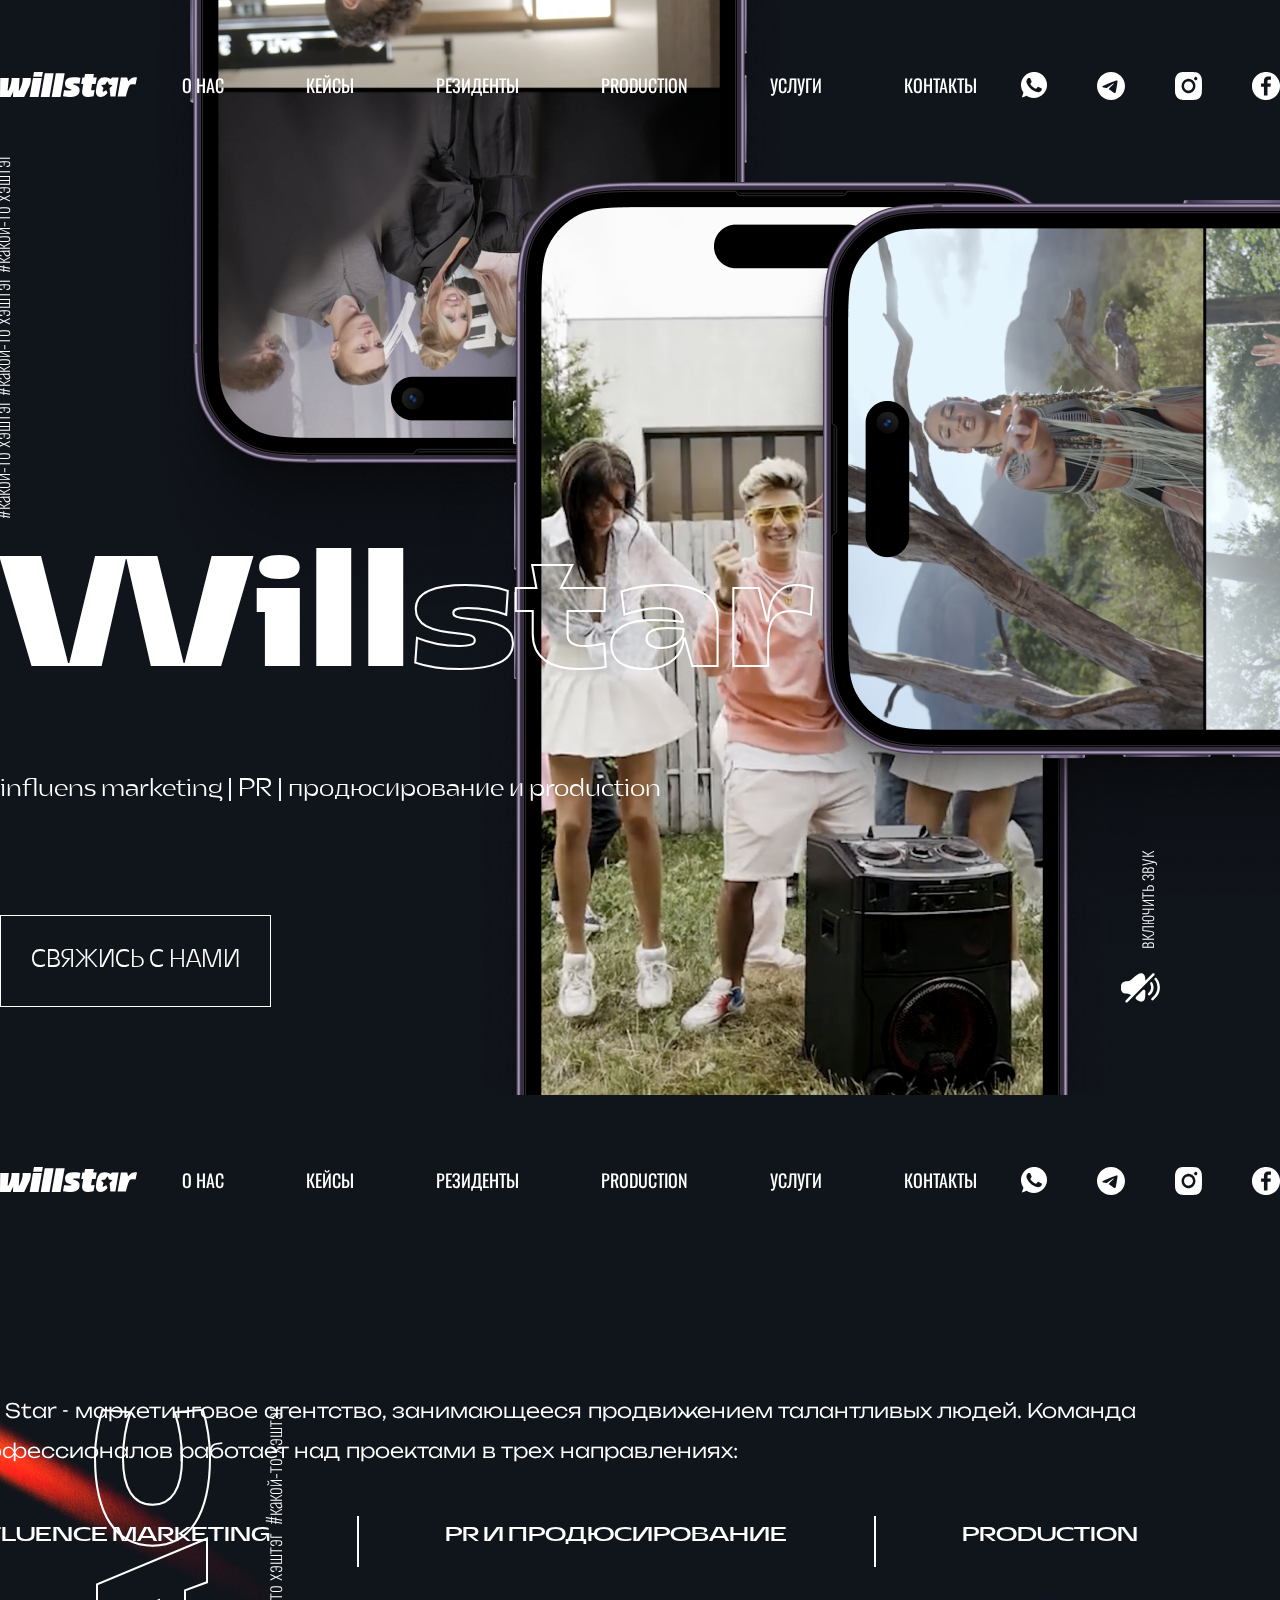
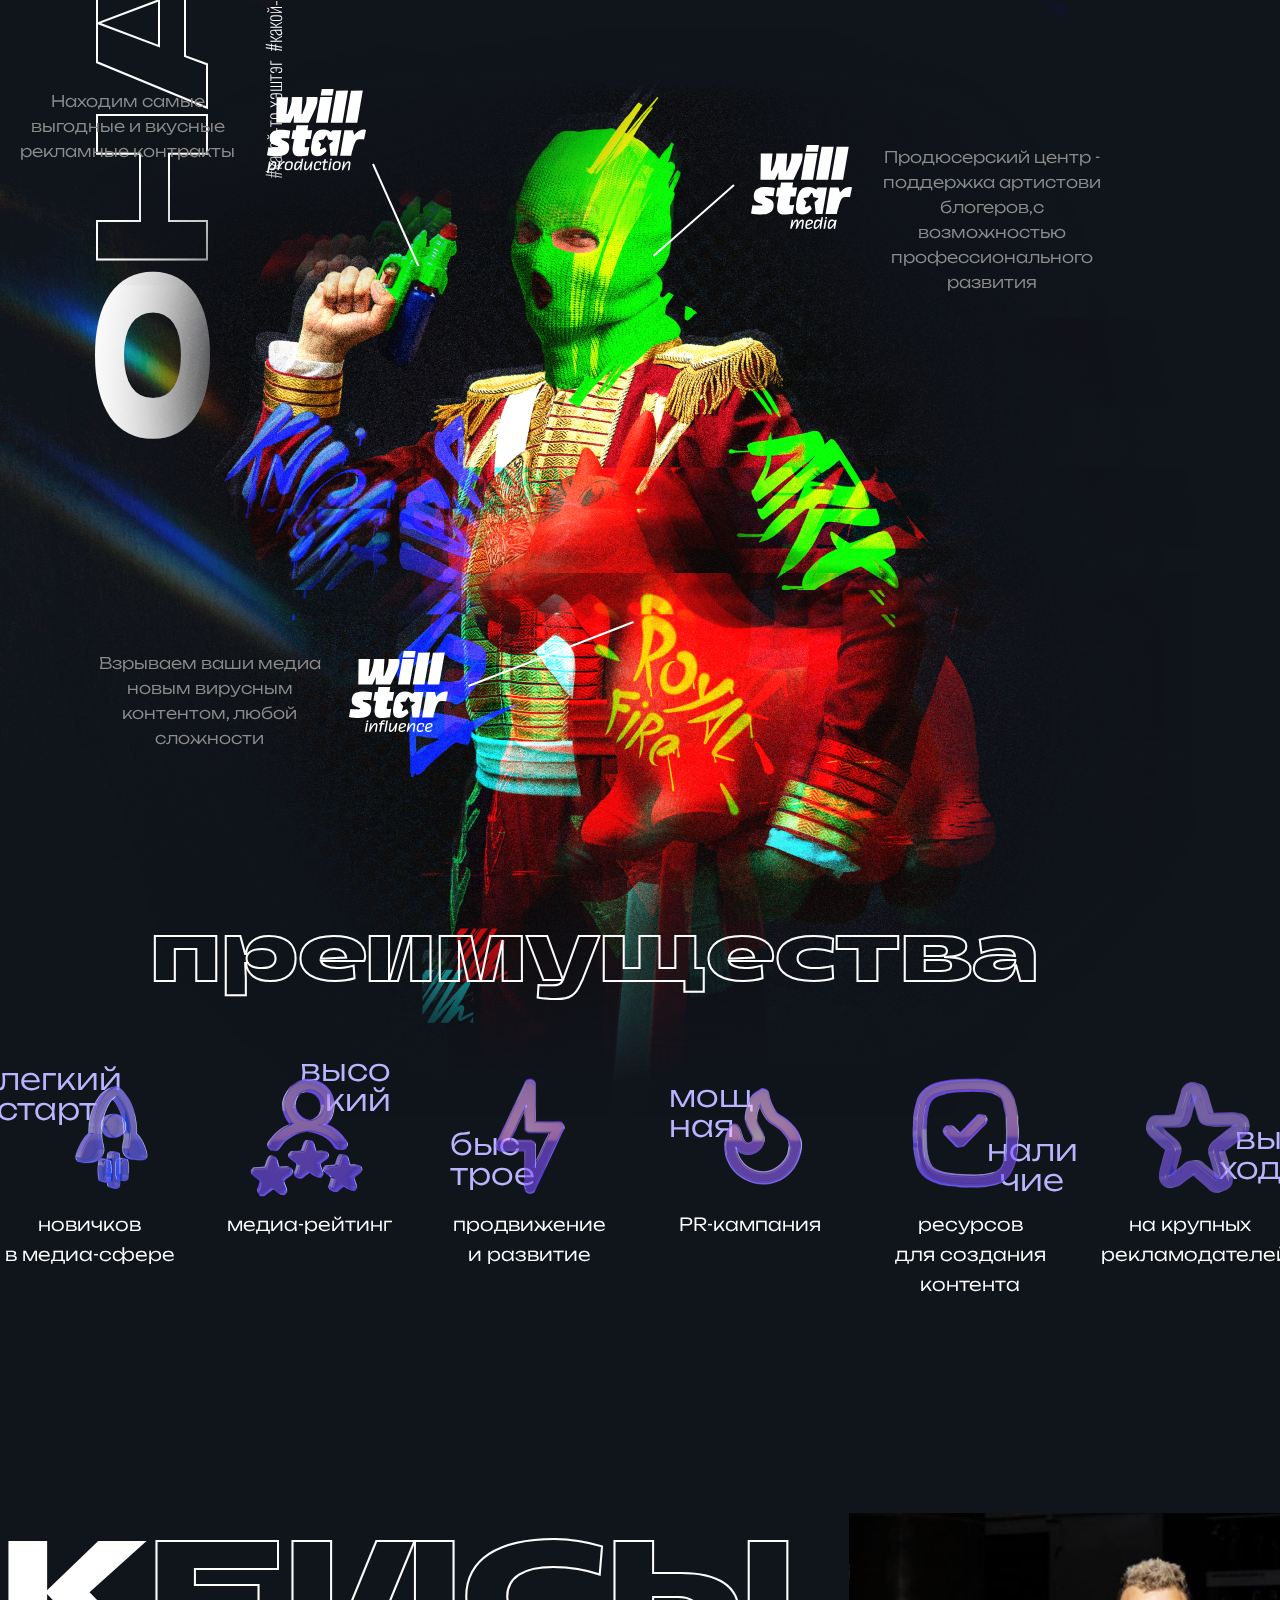
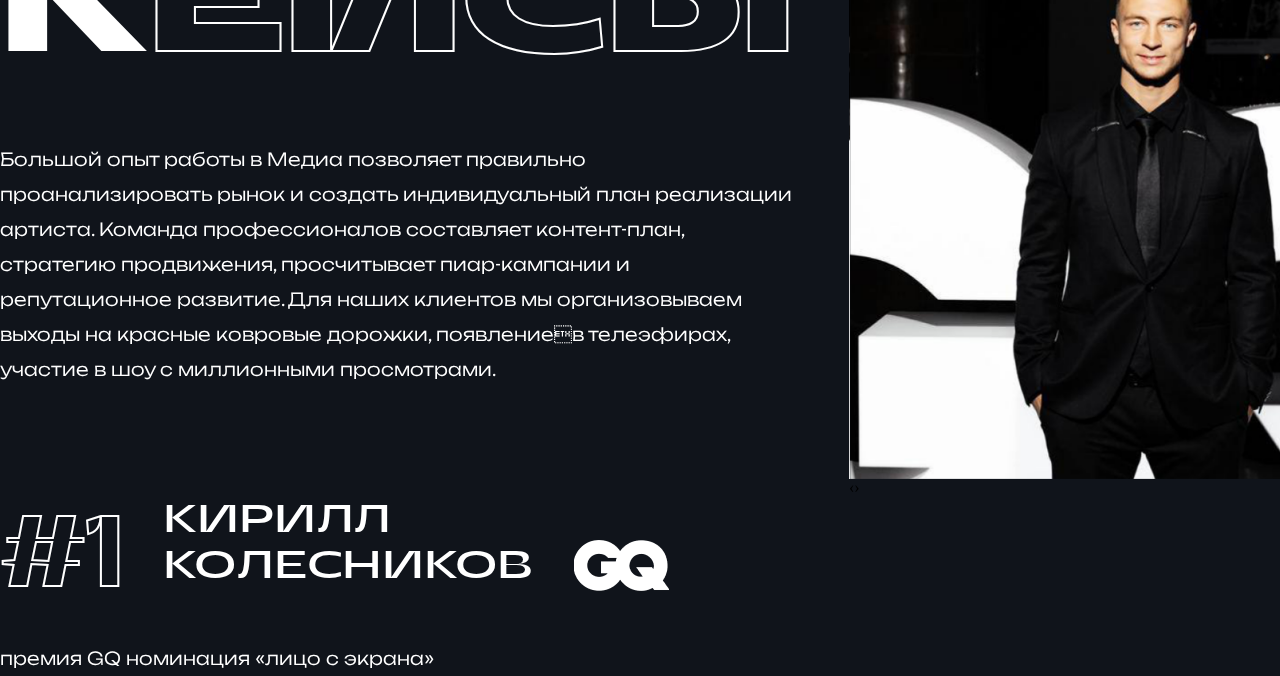
<file: app/index.html>
<!DOCTYPE html>
<html lang="ru">
  <head>
    <meta charset="UTF-8" />
    <meta http-equiv="X-UA-Compatible" content="IE=edge" />
    <meta name="viewport" content="width=device-width, initial-scale=1.0" />
    <link rel="preconnect" href="https://fonts.googleapis.com" />
    <link rel="preconnect" href="https://fonts.gstatic.com" crossorigin />
    <link
      href="https://fonts.googleapis.com/css2?family=Oswald:wght@200;300;400&family=Roboto:wght@300&family=Unbounded:wght@300;700&display=swap"
      rel="stylesheet"
    />
    <!-- <link rel="stylesheet" href="./styles/owlcarousel/owl.carousel.min.css" />
    <link
      rel="stylesheet"
      href="./styles/owlcarousel/owl.theme.default.min.css"
    /> -->
    <link rel="stylesheet" href="./styles/main.css" />
    <script src="./js/jquery.min.js"></script>
    <script src="./js/owl.carousel.min.js"></script>
    <script src="./js/main.js" defer></script>
    <title>Willstar</title>
  </head>
  <body>
    <section class="first-section relative" id="section-first">
      <img
        class="iphone-left"
        src="./assets/images/first-section/iphone-left.png"
        alt=""
      />
      <img
        class="iphone-middle"
        src="./assets/images/first-section/iphone-middle.png"
        alt=""
      />
      <img
        class="iphone-right"
        src="./assets/images/first-section/iphone-right.png"
        alt=""
      />
      <div class="container relative" style="z-index: 1">
        <header class="header">
          <div class="header__logo">
            <svg
              width="137"
              height="25"
              viewBox="0 0 137 25"
              fill="none"
              xmlns="http://www.w3.org/2000/svg"
            >
              <path
                d="M30.7499 9.1492C30.8929 8.04562 30.8929 7.0037 30.7499 6.01726H22.6519C22.6768 6.8619 22.6519 7.66954 22.596 8.44636C22.54 9.22318 22.4031 10.0555 22.1855 10.9433C21.974 11.8372 21.663 12.8237 21.2649 13.9026L19.4053 18.5512H18.802L19.567 6.02343H11.5747C11.5747 6.07275 11.5747 6.12824 11.5934 6.20222C11.6058 6.27004 11.6121 6.35635 11.6121 6.44883C11.5872 7.24414 11.5312 8.03946 11.4317 8.82244C11.3384 9.61159 11.1767 10.4686 10.9528 11.4118C10.7289 12.349 10.4117 13.4279 10.0136 14.6486L8.44005 18.5573H7.59418L8.84433 6.02959H0.211468L0 25H10.6169L13.1794 19.4266L12.9617 25H24.182L28.2309 16.5906C28.9151 15.1603 29.4749 13.8409 29.8978 12.6326C30.327 11.4242 30.6068 10.2713 30.7499 9.1677V9.1492Z"
                fill="white"
              />
              <path
                d="M32.9143 5.98644L29.649 24.9877H38.4933L41.796 5.98644H32.9143Z"
                fill="white"
              />
              <path
                d="M42.8595 0H34.0152L33.1631 4.78422H42.0385L42.8595 0Z"
                fill="white"
              />
              <path
                d="M44.8125 1.26387L40.6578 24.9877H49.4959L53.6506 1.19605L44.8125 1.26387Z"
                fill="white"
              />
              <path
                d="M55.8213 1.26387L51.6665 24.9877H60.5047L64.6594 1.19605L55.8213 1.26387Z"
                fill="white"
              />
              <path
                d="M70.6302 17.2441L70.5929 17.2318C70.5929 17.2318 70.5805 17.2441 70.5742 17.2441C70.5618 17.2441 70.5742 17.2441 70.624 17.2441H70.6302Z"
                fill="white"
              />
              <path
                d="M73.4539 11.7016C73.6094 11.5968 73.8147 11.5413 74.0759 11.5413C74.9778 11.5413 75.8672 11.5598 76.7566 11.5968C77.646 11.6338 78.5478 11.6831 79.4745 11.7571L80.4697 5.91245C79.1884 5.65351 77.9818 5.46856 76.8499 5.35142C75.7179 5.23428 74.5424 5.17263 73.3358 5.17263C71.3704 5.17263 69.7719 5.45623 68.5404 6.01726C67.3089 6.5783 66.4133 7.33046 65.8598 8.26757C65.3062 9.20469 65.0263 10.2959 65.0263 11.5413C65.0263 12.9285 65.2876 13.9951 65.81 14.7472C66.3325 15.4994 67.1223 16.0481 68.1859 16.3995L70.5991 17.2318C70.5991 17.2318 70.6178 17.2256 70.6364 17.2072C70.8728 17.2996 71.0532 17.3983 71.1713 17.5092C71.2895 17.6202 71.3517 17.7744 71.3517 17.984C71.3517 18.0764 71.3019 18.1751 71.19 18.2676C71.0843 18.36 70.935 18.434 70.7484 18.4772C70.5556 18.5265 70.3317 18.545 70.0767 18.545C69.1562 18.545 68.1921 18.5203 67.2032 18.4772C66.2081 18.4279 65.1569 18.36 64.0436 18.2676L63.0112 24.217C64.0498 24.4266 65.2689 24.5931 66.6683 24.7102C68.0677 24.8274 69.3925 24.889 70.6427 24.889C72.776 24.889 74.5113 24.5931 75.8609 24.0074C77.2106 23.4217 78.1746 22.6449 78.7531 21.6831C79.3315 20.7213 79.6238 19.6178 79.6238 18.3724C79.6238 17.0099 79.3128 15.9864 78.7033 15.2898C78.0876 14.5993 77.2355 14.0259 76.147 13.582L73.9453 12.7374C73.7338 12.6202 73.5597 12.5092 73.4291 12.4044C73.2984 12.2996 73.2363 12.1887 73.2363 12.0715C73.2363 11.9297 73.3109 11.8064 73.4664 11.7016H73.4539Z"
                fill="white"
              />
              <path
                d="M92.0818 12.0715H95.627L96.7651 5.56104H93.2386L93.8855 1.89889H85.0411L84.4005 5.56104H82.3418L81.2409 12.0715H83.2623L82.3107 17.5277C81.9064 19.9199 82.1179 21.7633 82.9327 23.0518C83.7474 24.3403 85.2837 24.9877 87.529 24.9877C88.3313 24.9877 89.3265 24.9137 90.5144 24.7596C91.6961 24.6054 92.7162 24.4575 93.5683 24.3218L94.6318 18.0949C94.2524 18.1443 93.7859 18.1813 93.2324 18.2183C92.6788 18.2552 92.2559 18.2737 91.9698 18.2737C91.3043 18.2737 91.0555 17.8298 91.2234 16.9359L92.0818 12.0777V12.0715Z"
                fill="white"
              />
              <path
                d="M118.671 5.56104L115.399 24.5314H110.423L109.571 16.2947C109.559 16.1344 109.621 15.9803 109.739 15.8755L112.153 13.8286C112.47 13.5573 112.32 13.0456 111.91 12.984L109.186 12.5832C109.012 12.5586 108.862 12.4353 108.8 12.2688L107.905 9.74723C107.768 9.37115 107.251 9.30949 107.034 9.64858L105.305 12.3551C105.23 12.4723 105.106 12.5524 104.969 12.5709L101.84 13.0148C101.461 13.0703 101.287 13.5203 101.548 13.8101L103.358 15.8385C103.47 15.9679 103.507 16.1406 103.457 16.3009L102.587 19.0752C102.456 19.476 102.879 19.8335 103.265 19.6486L105.802 18.4155C106.045 18.2984 106.337 18.397 106.455 18.6375L107.407 20.5364C107.544 20.8076 107.494 21.1344 107.283 21.3564L106.331 22.3551C105.442 23.2676 104.521 23.9211 103.576 24.3095C102.63 24.6917 101.648 24.889 100.628 24.889C99.5142 24.889 98.5626 24.6609 97.7727 24.2047C96.9766 23.7423 96.4293 22.8792 96.1183 21.6153C95.8135 20.3453 95.8509 18.6128 96.224 16.4057L96.6159 14.1554C97.0699 11.7571 97.7043 9.90136 98.5377 8.57583C99.365 7.25031 100.298 6.34402 101.343 5.86313C102.381 5.38224 103.551 5.1418 104.857 5.1418C106.275 5.1418 107.581 5.39457 108.781 5.90012C109.459 6.18372 110.119 6.52281 110.772 6.90506L111.922 5.5672H118.671V5.56104Z"
                fill="white"
              />
              <path
                d="M136.888 5.41924C136.366 5.23428 135.75 5.13564 135.041 5.13564C134.214 5.13564 133.337 5.33292 132.416 5.73366C131.496 6.1344 130.563 6.76942 129.63 7.65105C129.151 8.10111 128.672 8.62515 128.193 9.20469L127.161 5.55487H120.879L117.613 24.5253H125.923L126.439 21.8804C126.626 21.1652 126.85 20.4316 127.129 19.6671C127.745 17.5339 128.286 15.9618 128.747 14.9507C129.207 13.9396 129.673 13.2491 130.146 12.873C130.619 12.4969 131.222 12.312 131.956 12.312C132.69 12.312 133.884 12.349 135.545 12.4168L137 5.45006L136.894 5.41307L136.888 5.41924Z"
                fill="white"
              />
            </svg>
          </div>
          <div class="header__menu">
            <ul class="header__menu__list">
              <a class="header__menu__item" href="">о нас</a>
              <a class="header__menu__item" href="">кейсы</a>
              <a class="header__menu__item" href="">резиденты</a>
              <a class="header__menu__item" href="">production</a>
              <a class="header__menu__item" href="">услуги</a>
              <a class="header__menu__item" href="">контакты</a>
            </ul>
          </div>
          <div class="header__social">
            <a
              class="header__social__item"
              href="https://whatsapp.com"
              target="_blank"
              ><svg
                width="26"
                height="26"
                viewBox="0 0 26 26"
                fill="none"
                xmlns="http://www.w3.org/2000/svg"
              >
                <path
                  fill-rule="evenodd"
                  clip-rule="evenodd"
                  d="M12.0589 0.00840525C10.0932 0.199703 8.61094 0.623883 7.0033 1.45501C4.54907 2.72389 2.56731 4.74301 1.34199 7.22318C0.871245 8.17606 0.649386 8.76012 0.403346 9.6946C0.0931619 10.8724 0.00285056 11.5884 5.06043e-05 12.8915C-0.00132392 13.5402 0.0254539 14.2443 0.0619551 14.5182C0.339507 16.6011 0.993679 18.3962 2.08775 20.0768L2.45241 20.637L1.64235 23.025C1.1968 24.3383 0.839325 25.4199 0.847929 25.4286C0.856583 25.4371 1.97092 25.0905 3.32426 24.6582C4.67766 24.2259 5.80304 23.8721 5.82518 23.8721C5.84733 23.8721 6.05626 23.9906 6.28947 24.1353C6.52268 24.2801 7.0113 24.5408 7.37529 24.7148C10.6667 26.2878 14.4293 26.4225 17.7995 25.0878C21.6181 23.5756 24.551 20.2674 25.598 16.2917C25.9186 15.0739 26 14.4064 26 12.9931C26 11.5799 25.9186 10.9123 25.598 9.6946C24.3698 5.0305 20.6262 1.40504 15.9024 0.304935C15.1087 0.120093 14.2829 0.0264522 13.2807 0.00769354C12.7207 -0.00282962 12.1709 -0.0025246 12.0589 0.00840525ZM8.95401 6.04082C9.03831 6.08449 9.15642 6.20828 9.21654 6.31585C9.3683 6.58752 10.6059 9.56415 10.642 9.74421C10.6881 9.97455 10.4625 10.3661 9.9565 10.9343C9.42842 11.5271 9.31495 11.7174 9.36194 11.9312C9.44731 12.3191 10.6247 13.8783 11.3501 14.564C12.4757 15.628 14.1771 16.6384 14.9352 16.693C15.325 16.7211 15.4671 16.611 16.0634 15.8184C16.3338 15.4589 16.6223 15.0976 16.7044 15.0156C16.9008 14.8195 17.1923 14.778 17.5192 14.8994C17.9385 15.0553 20.5019 16.3019 20.6819 16.4375L20.8542 16.5673L20.8258 17.106C20.7528 18.4888 20.2671 19.2069 18.9824 19.8312C17.761 20.4248 16.805 20.4085 14.9333 19.7625C12.4222 18.8958 11.0893 18.0679 9.28323 16.2531C8.37951 15.345 7.7373 14.5772 7.00275 13.5269C5.79235 11.7961 5.32817 10.4596 5.46633 9.10311C5.57711 8.01551 5.9577 7.21265 6.72636 6.44512C7.0982 6.07376 7.58478 5.9209 8.3171 5.9453C8.62779 5.95562 8.85555 5.98978 8.95401 6.04082Z"
                  fill="white"
                />
              </svg>
            </a>
            <a
              class="header__social__item"
              href="https://telegram.org"
              target="_blank"
              ><svg
                width="28"
                height="28"
                viewBox="0 0 28 28"
                fill="none"
                xmlns="http://www.w3.org/2000/svg"
              >
                <path
                  fill-rule="evenodd"
                  clip-rule="evenodd"
                  d="M14 0C6.2692 0 0 6.2692 0 14C0 21.7308 6.2692 28 14 28C21.7308 28 28 21.7308 28 14C28 6.2692 21.7308 0 14 0ZM20.4904 9.52C20.2804 11.7348 19.3676 17.1052 18.9028 19.586C18.7068 20.636 18.3204 20.986 17.9452 21.0224C17.1332 21.098 16.5144 20.4848 15.7276 19.9696C14.4956 19.1632 13.7984 18.6592 12.6028 17.8696C11.2196 16.9596 12.1156 16.4584 12.9052 15.6408C13.1124 15.4252 16.6936 12.1688 16.7636 11.872C16.772 11.8356 16.7804 11.6984 16.6992 11.6256C16.618 11.5528 16.4976 11.578 16.4108 11.5976C16.2876 11.6256 14.3192 12.9276 10.5056 15.5008C9.9456 15.8844 9.4416 16.072 8.988 16.0608C8.4868 16.0496 7.5264 15.778 6.8124 15.5456C5.936 15.26 5.2388 15.1088 5.3004 14.6272C5.3312 14.3752 5.6784 14.1176 6.342 13.8544C10.4244 12.0764 13.146 10.9032 14.5068 10.3376C18.396 8.7192 19.2024 8.4392 19.7288 8.4308C19.8436 8.428 20.104 8.4588 20.272 8.5932C20.412 8.708 20.454 8.862 20.4708 8.9712C20.4848 9.0804 20.5072 9.3268 20.4904 9.52Z"
                  fill="white"
                />
              </svg>
            </a>
            <a
              class="header__social__item"
              href="https://instagram.com"
              target="_blank"
              ><svg
                width="27"
                height="28"
                viewBox="0 0 27 28"
                fill="none"
                xmlns="http://www.w3.org/2000/svg"
              >
                <path
                  fill-rule="evenodd"
                  clip-rule="evenodd"
                  d="M8.71538 0.0778615C6.8928 0.142938 5.96017 0.277612 5.01546 0.611951C2.66929 1.44226 1.02973 3.29153 0.416447 5.79924C0.0321483 7.37089 0 8.00204 0 13.9749C0 19.9519 0.0360949 20.6656 0.41801 22.2372C1.05431 24.8556 2.89959 26.8233 5.38208 27.531C6.93169 27.9726 7.49194 28.0057 13.3197 27.9994C19.805 27.9923 20.7125 27.92 22.3018 27.2832C23.3054 26.881 23.9509 26.4446 24.7073 25.6568C25.768 24.5519 26.3823 23.2752 26.7236 21.466C26.9758 20.129 27.0802 14.1022 26.9316 9.45454C26.8779 7.77628 26.8215 7.07664 26.6846 6.39065C26.3307 4.61703 25.7657 3.46953 24.7077 2.37542C23.654 1.28583 22.4809 0.660994 20.8451 0.31804C19.4591 0.0273694 13.4561 -0.0914404 8.71538 0.0778615ZM21.4012 5.01116C22.0397 5.35078 22.3569 5.92385 22.3065 6.64669C22.2042 8.11429 20.5672 8.74654 19.5641 7.70591C18.7259 6.83655 19.0127 5.39821 20.1155 4.93985C20.4455 4.80271 21.0751 4.83768 21.4012 5.01116ZM14.6717 6.90103C15.3353 7.01267 16.4909 7.45874 17.1073 7.8411C17.7947 8.26755 18.7883 9.27159 19.2725 10.0291C21.8827 14.1119 19.8829 19.6406 15.3122 20.9784C14.4231 21.2386 12.6325 21.2604 11.7988 21.0211C10.5362 20.6588 9.46696 20.0198 8.58819 19.1024C7.31163 17.7697 6.65855 16.2401 6.56211 14.357C6.48063 12.7668 6.8521 11.372 7.71542 10.026C8.73405 8.43796 10.3531 7.30445 12.1275 6.93719C12.7912 6.79979 13.9708 6.78307 14.6717 6.90103ZM12.3832 9.5041C10.4652 10.0392 9.14375 11.7148 9.0256 13.7617C8.89775 15.9764 10.3725 18.0232 12.4649 18.5348C14.6534 19.07 16.9188 17.8036 17.7002 15.6079C17.9716 14.8455 18.0357 13.7138 17.8508 12.9515C17.4347 11.2358 16.1887 9.92995 14.5563 9.49872C13.9486 9.33812 12.9694 9.34059 12.3832 9.5041Z"
                  fill="white"
                />
              </svg>
            </a>
            <a
              class="header__social__item"
              href="https://facebook.com"
              target="_blank"
              ><svg
                width="28"
                height="28"
                viewBox="0 0 28 28"
                fill="none"
                xmlns="http://www.w3.org/2000/svg"
              >
                <path
                  fill-rule="evenodd"
                  clip-rule="evenodd"
                  d="M12.5816 0.0431786C6.87944 0.645079 2.08845 4.63297 0.514312 10.0877C0.0979415 11.5304 -0.00131778 12.2839 1.31453e-05 13.9918C0.00134407 15.7003 0.102705 16.4694 0.514312 17.8958C1.95599 22.8914 6.12095 26.7059 11.2476 27.726C15.1968 28.5117 19.2094 27.5934 22.484 25.1544C23.2749 24.5653 24.5877 23.2559 25.1751 22.4702C26.6507 20.4965 27.5632 18.2993 27.9123 15.8795C28.0285 15.0738 28.0294 12.9191 27.9138 12.104C27.2129 7.16027 23.9943 2.98109 19.412 1.06492C18.4778 0.674233 17.3832 0.357657 16.3432 0.177206C15.4219 0.0173799 13.4811 -0.0517662 12.5816 0.0431786ZM18.6723 4.56292L18.935 4.60647V6.13545V7.66443L17.7967 7.66484C16.5051 7.66526 16.1977 7.72574 15.8809 8.04197C15.5567 8.36547 15.5034 8.65981 15.503 10.1289L15.5026 11.4398H17.1899H18.8773L18.8357 11.702C18.7695 12.1198 18.4446 14.6713 18.4446 14.7732C18.4446 14.847 18.1469 14.8657 16.9736 14.8657H15.5026V19.2004V23.5352H13.7163H11.9301V19.2004V14.8657H10.4941H9.0581V13.1528V11.4398H10.4856H11.9131L11.9486 9.70944C11.9793 8.21592 12.0047 7.90892 12.134 7.46664C12.6207 5.80279 13.7661 4.78539 15.4592 4.51293C15.8385 4.45196 18.2269 4.48909 18.6723 4.56292Z"
                  fill="white"
                />
              </svg>
            </a>
          </div>
        </header>
        <div class="hash-tags-container">
          <div class="hash-tags">
            <span class="hash-tags__item">#какой-то хэштэг</span>
            <span class="hash-tags__item">#какой-то хэштэг</span>
            <span class="hash-tags__item">#какой-то хэштэг</span>
          </div>
        </div>
        <h1 class="main-text">Will<span class="bordered">star</span></h1>
        <h3 class="additional-text">
          influens marketing | PR | продюсирование и production
        </h3>
        <button class="main_btn">свяжись с нами</button>
      </div>
      <div class="sound-controller">
        <div class="sound-controller__text-container">
          <div class="sound-controller__text">включить звук</div>
        </div>
        <div class="sound-controller__icon">
          <svg
            width="39"
            height="30"
            viewBox="0 0 39 30"
            fill="none"
            xmlns="http://www.w3.org/2000/svg"
          >
            <path
              d="M16.9722 1.29199C18.2637 0.477237 19.6102 -0.0820977 21.0117 0.326379C21.4768 0.461948 21.9177 0.669905 22.3181 0.942612C23.5247 1.76429 23.9494 3.1591 24.1421 4.67394C24.2517 5.53604 24.2993 6.5647 24.3198 7.75876L31.5198 0.558796C32.0113 0.0672285 32.8083 0.0672263 33.2999 0.558791C33.7915 1.05036 33.7915 1.84734 33.2999 2.33891L6.44704 29.1919C5.95547 29.6835 5.15849 29.6835 4.66692 29.1919C4.17535 28.7003 4.17535 27.9034 4.66691 27.4118L10.0089 22.0698C9.91595 21.9947 9.84835 21.9417 9.78106 21.8916C8.64506 21.045 7.2827 20.556 5.86767 20.4867C5.70056 20.4786 5.52543 20.4782 5.09162 20.4782L5.02186 20.4782C4.6479 20.4783 4.35976 20.4784 4.10215 20.4496C1.95956 20.2098 0.268397 18.5187 0.0286505 16.3761C-0.000174452 16.1185 -9.31228e-05 15.8304 1.25143e-05 15.4564V13.3922C-9.31228e-05 13.0182 -0.000174452 12.7301 0.0286506 12.4725C0.268397 10.3299 1.95956 8.63876 4.10215 8.39901C4.35974 8.37019 4.64786 8.37027 5.02179 8.37037L5.09162 8.37039C5.52543 8.37039 5.70056 8.37004 5.86767 8.36186C7.2827 8.29261 8.64506 7.80355 9.78106 6.95702C9.91522 6.85705 10.0506 6.74594 10.3853 6.47003L12.1311 5.03122C14.1008 3.40781 15.6751 2.11027 16.9722 1.29199Z"
              fill="white"
            />
            <path
              d="M21.9309 17.0646C22.8183 16.1772 24.3356 16.8057 24.3356 18.0607C24.3356 20.6131 24.3356 22.6533 24.1421 24.1747C23.9494 25.6895 23.5247 27.0843 22.3181 27.906C21.9177 28.1787 21.4768 28.3866 21.0117 28.5222C19.6102 28.9307 18.2637 28.3714 16.9722 27.5566C16.9082 27.5162 16.8435 27.4747 16.7782 27.432C15.3829 26.5207 14.6853 26.0651 14.6027 25.2702C14.5202 24.4753 15.1598 23.8357 16.439 22.5565L21.9309 17.0646Z"
              fill="white"
            />
            <path
              d="M29.5182 9.47725C29.0719 9.92358 29.0279 10.6232 29.3146 11.1856C30.6658 13.8361 30.2519 17.1529 28.0729 19.3952C28.0389 19.4302 27.9966 19.4726 27.893 19.5762L27.2217 20.2475C26.7301 20.7391 26.7301 21.536 27.2217 22.0276C27.7133 22.5192 28.5102 22.5192 29.0018 22.0276L29.6843 21.3452C29.7747 21.2547 29.8306 21.1988 29.8784 21.1497C32.9341 18.0051 33.4241 13.2986 31.3483 9.65313C30.9675 8.98426 30.0625 8.93298 29.5182 9.47725Z"
              fill="white"
            />
            <path
              d="M33.5655 6.62193C33.2649 6.26223 33.2631 5.73238 33.5945 5.40092L34.0224 4.97307C34.4375 4.55793 35.1208 4.55714 35.4973 5.00765C40.0527 10.459 40.0527 18.3896 35.4973 23.841C35.0763 24.3447 34.5389 24.8821 33.5931 25.8279L32.3584 27.0625C31.8669 27.5541 31.0699 27.5541 30.5783 27.0625C30.0868 26.571 30.0868 25.774 30.5783 25.2824L31.7531 24.1076C32.7748 23.086 33.226 22.6329 33.5655 22.2267C37.34 17.7098 37.34 11.1388 33.5655 6.62193Z"
              fill="white"
            />
          </svg>
        </div>
      </div>
    </section>
    <section class="aboutus-section relative" id="section-aboutus">
      <img
        src="./assets/images/aboutus-section/highlight.png"
        alt=""
        class="aboutus-highlight-image"
      />
      <div class="aboutus_side-letter">
        <h1 class="aboutus_side-letter_main">
          о<span class="bordered">нас</span>
        </h1>
        <div class="aboutus_side-letter_hashtag_container">
          <span class="hash-tags__item">#какой-то хэштэг</span>
          <span class="hash-tags__item">#какой-то хэштэг</span>
          <span class="hash-tags__item">#какой-то хэштэг</span>
        </div>
      </div>
      <div class="container aboutus_container">
        <header class="header">
          <div class="header__logo">
            <svg
              width="137"
              height="25"
              viewBox="0 0 137 25"
              fill="none"
              xmlns="http://www.w3.org/2000/svg"
            >
              <path
                d="M30.7499 9.1492C30.8929 8.04562 30.8929 7.0037 30.7499 6.01726H22.6519C22.6768 6.8619 22.6519 7.66954 22.596 8.44636C22.54 9.22318 22.4031 10.0555 22.1855 10.9433C21.974 11.8372 21.663 12.8237 21.2649 13.9026L19.4053 18.5512H18.802L19.567 6.02343H11.5747C11.5747 6.07275 11.5747 6.12824 11.5934 6.20222C11.6058 6.27004 11.6121 6.35635 11.6121 6.44883C11.5872 7.24414 11.5312 8.03946 11.4317 8.82244C11.3384 9.61159 11.1767 10.4686 10.9528 11.4118C10.7289 12.349 10.4117 13.4279 10.0136 14.6486L8.44005 18.5573H7.59418L8.84433 6.02959H0.211468L0 25H10.6169L13.1794 19.4266L12.9617 25H24.182L28.2309 16.5906C28.9151 15.1603 29.4749 13.8409 29.8978 12.6326C30.327 11.4242 30.6068 10.2713 30.7499 9.1677V9.1492Z"
                fill="white"
              />
              <path
                d="M32.9143 5.98644L29.649 24.9877H38.4933L41.796 5.98644H32.9143Z"
                fill="white"
              />
              <path
                d="M42.8595 0H34.0152L33.1631 4.78422H42.0385L42.8595 0Z"
                fill="white"
              />
              <path
                d="M44.8125 1.26387L40.6578 24.9877H49.4959L53.6506 1.19605L44.8125 1.26387Z"
                fill="white"
              />
              <path
                d="M55.8213 1.26387L51.6665 24.9877H60.5047L64.6594 1.19605L55.8213 1.26387Z"
                fill="white"
              />
              <path
                d="M70.6302 17.2441L70.5929 17.2318C70.5929 17.2318 70.5805 17.2441 70.5742 17.2441C70.5618 17.2441 70.5742 17.2441 70.624 17.2441H70.6302Z"
                fill="white"
              />
              <path
                d="M73.4539 11.7016C73.6094 11.5968 73.8147 11.5413 74.0759 11.5413C74.9778 11.5413 75.8672 11.5598 76.7566 11.5968C77.646 11.6338 78.5478 11.6831 79.4745 11.7571L80.4697 5.91245C79.1884 5.65351 77.9818 5.46856 76.8499 5.35142C75.7179 5.23428 74.5424 5.17263 73.3358 5.17263C71.3704 5.17263 69.7719 5.45623 68.5404 6.01726C67.3089 6.5783 66.4133 7.33046 65.8598 8.26757C65.3062 9.20469 65.0263 10.2959 65.0263 11.5413C65.0263 12.9285 65.2876 13.9951 65.81 14.7472C66.3325 15.4994 67.1223 16.0481 68.1859 16.3995L70.5991 17.2318C70.5991 17.2318 70.6178 17.2256 70.6364 17.2072C70.8728 17.2996 71.0532 17.3983 71.1713 17.5092C71.2895 17.6202 71.3517 17.7744 71.3517 17.984C71.3517 18.0764 71.3019 18.1751 71.19 18.2676C71.0843 18.36 70.935 18.434 70.7484 18.4772C70.5556 18.5265 70.3317 18.545 70.0767 18.545C69.1562 18.545 68.1921 18.5203 67.2032 18.4772C66.2081 18.4279 65.1569 18.36 64.0436 18.2676L63.0112 24.217C64.0498 24.4266 65.2689 24.5931 66.6683 24.7102C68.0677 24.8274 69.3925 24.889 70.6427 24.889C72.776 24.889 74.5113 24.5931 75.8609 24.0074C77.2106 23.4217 78.1746 22.6449 78.7531 21.6831C79.3315 20.7213 79.6238 19.6178 79.6238 18.3724C79.6238 17.0099 79.3128 15.9864 78.7033 15.2898C78.0876 14.5993 77.2355 14.0259 76.147 13.582L73.9453 12.7374C73.7338 12.6202 73.5597 12.5092 73.4291 12.4044C73.2984 12.2996 73.2363 12.1887 73.2363 12.0715C73.2363 11.9297 73.3109 11.8064 73.4664 11.7016H73.4539Z"
                fill="white"
              />
              <path
                d="M92.0818 12.0715H95.627L96.7651 5.56104H93.2386L93.8855 1.89889H85.0411L84.4005 5.56104H82.3418L81.2409 12.0715H83.2623L82.3107 17.5277C81.9064 19.9199 82.1179 21.7633 82.9327 23.0518C83.7474 24.3403 85.2837 24.9877 87.529 24.9877C88.3313 24.9877 89.3265 24.9137 90.5144 24.7596C91.6961 24.6054 92.7162 24.4575 93.5683 24.3218L94.6318 18.0949C94.2524 18.1443 93.7859 18.1813 93.2324 18.2183C92.6788 18.2552 92.2559 18.2737 91.9698 18.2737C91.3043 18.2737 91.0555 17.8298 91.2234 16.9359L92.0818 12.0777V12.0715Z"
                fill="white"
              />
              <path
                d="M118.671 5.56104L115.399 24.5314H110.423L109.571 16.2947C109.559 16.1344 109.621 15.9803 109.739 15.8755L112.153 13.8286C112.47 13.5573 112.32 13.0456 111.91 12.984L109.186 12.5832C109.012 12.5586 108.862 12.4353 108.8 12.2688L107.905 9.74723C107.768 9.37115 107.251 9.30949 107.034 9.64858L105.305 12.3551C105.23 12.4723 105.106 12.5524 104.969 12.5709L101.84 13.0148C101.461 13.0703 101.287 13.5203 101.548 13.8101L103.358 15.8385C103.47 15.9679 103.507 16.1406 103.457 16.3009L102.587 19.0752C102.456 19.476 102.879 19.8335 103.265 19.6486L105.802 18.4155C106.045 18.2984 106.337 18.397 106.455 18.6375L107.407 20.5364C107.544 20.8076 107.494 21.1344 107.283 21.3564L106.331 22.3551C105.442 23.2676 104.521 23.9211 103.576 24.3095C102.63 24.6917 101.648 24.889 100.628 24.889C99.5142 24.889 98.5626 24.6609 97.7727 24.2047C96.9766 23.7423 96.4293 22.8792 96.1183 21.6153C95.8135 20.3453 95.8509 18.6128 96.224 16.4057L96.6159 14.1554C97.0699 11.7571 97.7043 9.90136 98.5377 8.57583C99.365 7.25031 100.298 6.34402 101.343 5.86313C102.381 5.38224 103.551 5.1418 104.857 5.1418C106.275 5.1418 107.581 5.39457 108.781 5.90012C109.459 6.18372 110.119 6.52281 110.772 6.90506L111.922 5.5672H118.671V5.56104Z"
                fill="white"
              />
              <path
                d="M136.888 5.41924C136.366 5.23428 135.75 5.13564 135.041 5.13564C134.214 5.13564 133.337 5.33292 132.416 5.73366C131.496 6.1344 130.563 6.76942 129.63 7.65105C129.151 8.10111 128.672 8.62515 128.193 9.20469L127.161 5.55487H120.879L117.613 24.5253H125.923L126.439 21.8804C126.626 21.1652 126.85 20.4316 127.129 19.6671C127.745 17.5339 128.286 15.9618 128.747 14.9507C129.207 13.9396 129.673 13.2491 130.146 12.873C130.619 12.4969 131.222 12.312 131.956 12.312C132.69 12.312 133.884 12.349 135.545 12.4168L137 5.45006L136.894 5.41307L136.888 5.41924Z"
                fill="white"
              />
            </svg>
          </div>
          <div class="header__menu">
            <ul class="header__menu__list">
              <a class="header__menu__item" href="">о нас</a>
              <a class="header__menu__item" href="">кейсы</a>
              <a class="header__menu__item" href="">резиденты</a>
              <a class="header__menu__item" href="">production</a>
              <a class="header__menu__item" href="">услуги</a>
              <a class="header__menu__item" href="">контакты</a>
            </ul>
          </div>
          <div class="header__social">
            <a
              class="header__social__item"
              href="https://whatsapp.com"
              target="_blank"
              ><svg
                width="26"
                height="26"
                viewBox="0 0 26 26"
                fill="none"
                xmlns="http://www.w3.org/2000/svg"
              >
                <path
                  fill-rule="evenodd"
                  clip-rule="evenodd"
                  d="M12.0589 0.00840525C10.0932 0.199703 8.61094 0.623883 7.0033 1.45501C4.54907 2.72389 2.56731 4.74301 1.34199 7.22318C0.871245 8.17606 0.649386 8.76012 0.403346 9.6946C0.0931619 10.8724 0.00285056 11.5884 5.06043e-05 12.8915C-0.00132392 13.5402 0.0254539 14.2443 0.0619551 14.5182C0.339507 16.6011 0.993679 18.3962 2.08775 20.0768L2.45241 20.637L1.64235 23.025C1.1968 24.3383 0.839325 25.4199 0.847929 25.4286C0.856583 25.4371 1.97092 25.0905 3.32426 24.6582C4.67766 24.2259 5.80304 23.8721 5.82518 23.8721C5.84733 23.8721 6.05626 23.9906 6.28947 24.1353C6.52268 24.2801 7.0113 24.5408 7.37529 24.7148C10.6667 26.2878 14.4293 26.4225 17.7995 25.0878C21.6181 23.5756 24.551 20.2674 25.598 16.2917C25.9186 15.0739 26 14.4064 26 12.9931C26 11.5799 25.9186 10.9123 25.598 9.6946C24.3698 5.0305 20.6262 1.40504 15.9024 0.304935C15.1087 0.120093 14.2829 0.0264522 13.2807 0.00769354C12.7207 -0.00282962 12.1709 -0.0025246 12.0589 0.00840525ZM8.95401 6.04082C9.03831 6.08449 9.15642 6.20828 9.21654 6.31585C9.3683 6.58752 10.6059 9.56415 10.642 9.74421C10.6881 9.97455 10.4625 10.3661 9.9565 10.9343C9.42842 11.5271 9.31495 11.7174 9.36194 11.9312C9.44731 12.3191 10.6247 13.8783 11.3501 14.564C12.4757 15.628 14.1771 16.6384 14.9352 16.693C15.325 16.7211 15.4671 16.611 16.0634 15.8184C16.3338 15.4589 16.6223 15.0976 16.7044 15.0156C16.9008 14.8195 17.1923 14.778 17.5192 14.8994C17.9385 15.0553 20.5019 16.3019 20.6819 16.4375L20.8542 16.5673L20.8258 17.106C20.7528 18.4888 20.2671 19.2069 18.9824 19.8312C17.761 20.4248 16.805 20.4085 14.9333 19.7625C12.4222 18.8958 11.0893 18.0679 9.28323 16.2531C8.37951 15.345 7.7373 14.5772 7.00275 13.5269C5.79235 11.7961 5.32817 10.4596 5.46633 9.10311C5.57711 8.01551 5.9577 7.21265 6.72636 6.44512C7.0982 6.07376 7.58478 5.9209 8.3171 5.9453C8.62779 5.95562 8.85555 5.98978 8.95401 6.04082Z"
                  fill="white"
                />
              </svg>
            </a>
            <a
              class="header__social__item"
              href="https://telegram.org"
              target="_blank"
              ><svg
                width="28"
                height="28"
                viewBox="0 0 28 28"
                fill="none"
                xmlns="http://www.w3.org/2000/svg"
              >
                <path
                  fill-rule="evenodd"
                  clip-rule="evenodd"
                  d="M14 0C6.2692 0 0 6.2692 0 14C0 21.7308 6.2692 28 14 28C21.7308 28 28 21.7308 28 14C28 6.2692 21.7308 0 14 0ZM20.4904 9.52C20.2804 11.7348 19.3676 17.1052 18.9028 19.586C18.7068 20.636 18.3204 20.986 17.9452 21.0224C17.1332 21.098 16.5144 20.4848 15.7276 19.9696C14.4956 19.1632 13.7984 18.6592 12.6028 17.8696C11.2196 16.9596 12.1156 16.4584 12.9052 15.6408C13.1124 15.4252 16.6936 12.1688 16.7636 11.872C16.772 11.8356 16.7804 11.6984 16.6992 11.6256C16.618 11.5528 16.4976 11.578 16.4108 11.5976C16.2876 11.6256 14.3192 12.9276 10.5056 15.5008C9.9456 15.8844 9.4416 16.072 8.988 16.0608C8.4868 16.0496 7.5264 15.778 6.8124 15.5456C5.936 15.26 5.2388 15.1088 5.3004 14.6272C5.3312 14.3752 5.6784 14.1176 6.342 13.8544C10.4244 12.0764 13.146 10.9032 14.5068 10.3376C18.396 8.7192 19.2024 8.4392 19.7288 8.4308C19.8436 8.428 20.104 8.4588 20.272 8.5932C20.412 8.708 20.454 8.862 20.4708 8.9712C20.4848 9.0804 20.5072 9.3268 20.4904 9.52Z"
                  fill="white"
                />
              </svg>
            </a>
            <a
              class="header__social__item"
              href="https://instagram.com"
              target="_blank"
              ><svg
                width="27"
                height="28"
                viewBox="0 0 27 28"
                fill="none"
                xmlns="http://www.w3.org/2000/svg"
              >
                <path
                  fill-rule="evenodd"
                  clip-rule="evenodd"
                  d="M8.71538 0.0778615C6.8928 0.142938 5.96017 0.277612 5.01546 0.611951C2.66929 1.44226 1.02973 3.29153 0.416447 5.79924C0.0321483 7.37089 0 8.00204 0 13.9749C0 19.9519 0.0360949 20.6656 0.41801 22.2372C1.05431 24.8556 2.89959 26.8233 5.38208 27.531C6.93169 27.9726 7.49194 28.0057 13.3197 27.9994C19.805 27.9923 20.7125 27.92 22.3018 27.2832C23.3054 26.881 23.9509 26.4446 24.7073 25.6568C25.768 24.5519 26.3823 23.2752 26.7236 21.466C26.9758 20.129 27.0802 14.1022 26.9316 9.45454C26.8779 7.77628 26.8215 7.07664 26.6846 6.39065C26.3307 4.61703 25.7657 3.46953 24.7077 2.37542C23.654 1.28583 22.4809 0.660994 20.8451 0.31804C19.4591 0.0273694 13.4561 -0.0914404 8.71538 0.0778615ZM21.4012 5.01116C22.0397 5.35078 22.3569 5.92385 22.3065 6.64669C22.2042 8.11429 20.5672 8.74654 19.5641 7.70591C18.7259 6.83655 19.0127 5.39821 20.1155 4.93985C20.4455 4.80271 21.0751 4.83768 21.4012 5.01116ZM14.6717 6.90103C15.3353 7.01267 16.4909 7.45874 17.1073 7.8411C17.7947 8.26755 18.7883 9.27159 19.2725 10.0291C21.8827 14.1119 19.8829 19.6406 15.3122 20.9784C14.4231 21.2386 12.6325 21.2604 11.7988 21.0211C10.5362 20.6588 9.46696 20.0198 8.58819 19.1024C7.31163 17.7697 6.65855 16.2401 6.56211 14.357C6.48063 12.7668 6.8521 11.372 7.71542 10.026C8.73405 8.43796 10.3531 7.30445 12.1275 6.93719C12.7912 6.79979 13.9708 6.78307 14.6717 6.90103ZM12.3832 9.5041C10.4652 10.0392 9.14375 11.7148 9.0256 13.7617C8.89775 15.9764 10.3725 18.0232 12.4649 18.5348C14.6534 19.07 16.9188 17.8036 17.7002 15.6079C17.9716 14.8455 18.0357 13.7138 17.8508 12.9515C17.4347 11.2358 16.1887 9.92995 14.5563 9.49872C13.9486 9.33812 12.9694 9.34059 12.3832 9.5041Z"
                  fill="white"
                />
              </svg>
            </a>
            <a
              class="header__social__item"
              href="https://facebook.com"
              target="_blank"
              ><svg
                width="28"
                height="28"
                viewBox="0 0 28 28"
                fill="none"
                xmlns="http://www.w3.org/2000/svg"
              >
                <path
                  fill-rule="evenodd"
                  clip-rule="evenodd"
                  d="M12.5816 0.0431786C6.87944 0.645079 2.08845 4.63297 0.514312 10.0877C0.0979415 11.5304 -0.00131778 12.2839 1.31453e-05 13.9918C0.00134407 15.7003 0.102705 16.4694 0.514312 17.8958C1.95599 22.8914 6.12095 26.7059 11.2476 27.726C15.1968 28.5117 19.2094 27.5934 22.484 25.1544C23.2749 24.5653 24.5877 23.2559 25.1751 22.4702C26.6507 20.4965 27.5632 18.2993 27.9123 15.8795C28.0285 15.0738 28.0294 12.9191 27.9138 12.104C27.2129 7.16027 23.9943 2.98109 19.412 1.06492C18.4778 0.674233 17.3832 0.357657 16.3432 0.177206C15.4219 0.0173799 13.4811 -0.0517662 12.5816 0.0431786ZM18.6723 4.56292L18.935 4.60647V6.13545V7.66443L17.7967 7.66484C16.5051 7.66526 16.1977 7.72574 15.8809 8.04197C15.5567 8.36547 15.5034 8.65981 15.503 10.1289L15.5026 11.4398H17.1899H18.8773L18.8357 11.702C18.7695 12.1198 18.4446 14.6713 18.4446 14.7732C18.4446 14.847 18.1469 14.8657 16.9736 14.8657H15.5026V19.2004V23.5352H13.7163H11.9301V19.2004V14.8657H10.4941H9.0581V13.1528V11.4398H10.4856H11.9131L11.9486 9.70944C11.9793 8.21592 12.0047 7.90892 12.134 7.46664C12.6207 5.80279 13.7661 4.78539 15.4592 4.51293C15.8385 4.45196 18.2269 4.48909 18.6723 4.56292Z"
                  fill="white"
                />
              </svg>
            </a>
          </div>
        </header>
        <div class="aboutus__content">
          <h2 class="aboutus__description">
            Will Star - маркетинговое агентство, занимающееся продвижением
            талантливых людей. Команда профессионалов работает над проектами в
            трех направлениях:
          </h2>
          <div class="aboutus__services">
            <div class="services__service__item">Influence marketing</div>
            <div class="divider_vertical"></div>
            <div class="services__service__item">PR и продюсирование</div>
            <div class="divider_vertical"></div>
            <div class="services__service__item">production</div>
          </div>
          <div class="aboutus__human-container relative">
            <img
              class="human-img"
              src="./assets//images/aboutus-section/color-madness.png"
              alt=""
            />
            <div class="two-lines_container">
              <svg
                width="363"
                height="104"
                viewBox="0 0 363 104"
                fill="none"
                xmlns="http://www.w3.org/2000/svg"
              >
                <path
                  d="M46.5 103L1 1M281.5 93L362 22"
                  stroke="white"
                  stroke-width="2"
                />
              </svg>
            </div>
            <div class="line_container">
              <svg
                width="166"
                height="66"
                viewBox="0 0 166 66"
                fill="none"
                xmlns="http://www.w3.org/2000/svg"
              >
                <path d="M0.5 65L165.5 1" stroke="white" stroke-width="2" />
              </svg>
            </div>
            <div class="aboutus__willstar__item willstar__item1">
              <div class="willstar__item__logo">
                <svg
                  width="99"
                  height="84"
                  viewBox="0 0 99 84"
                  fill="none"
                  xmlns="http://www.w3.org/2000/svg"
                >
                  <path
                    d="M50.4238 12.3385C50.6152 10.8502 50.6152 9.44512 50.4238 8.11482H39.5883C39.6216 9.25389 39.5883 10.3431 39.5134 11.3907C39.4385 12.4383 39.2555 13.5607 38.9642 14.758C38.6812 15.9636 38.2651 17.2939 37.7325 18.7489L35.2442 25.0179H34.437L35.4606 8.12313H24.7666C24.7666 8.18965 24.7666 8.26448 24.7916 8.36425C24.8083 8.45571 24.8166 8.57211 24.8166 8.69682C24.7833 9.76938 24.7084 10.8419 24.5752 11.8979C24.4504 12.9621 24.234 14.1178 23.9344 15.3899C23.6348 16.6537 23.2104 18.1087 22.6778 19.7549L20.5723 25.0262H19.4405L21.1132 8.13145H9.57044L9.28749 33.7147H23.4934L26.9221 26.1986L26.6308 33.7147H41.6439L47.0616 22.3739C47.977 20.445 48.726 18.6657 49.2919 17.0361C49.8662 15.4065 50.2407 13.8517 50.4321 12.3635L50.4238 12.3385Z"
                    fill="white"
                  />
                  <path
                    d="M53.3199 8.07325L48.9507 33.6981H60.7848L65.2038 8.07325H53.3199Z"
                    fill="white"
                  />
                  <path
                    d="M66.6269 0H54.7929L53.6527 6.45195H65.5284L66.6269 0Z"
                    fill="white"
                  />
                  <path
                    d="M69.2401 1.70444L63.6809 33.6981H75.5066L81.0658 1.61299L69.2401 1.70444Z"
                    fill="white"
                  />
                  <path
                    d="M83.9702 1.70444L78.4111 33.6981H90.2368L95.796 1.61299L83.9702 1.70444Z"
                    fill="white"
                  />
                  <path
                    d="M10.1946 56.9201L10.1447 56.9035C10.1447 56.9035 10.128 56.9201 10.1197 56.9201C10.1031 56.9201 10.1197 56.9201 10.1863 56.9201H10.1946Z"
                    fill="white"
                  />
                  <path
                    d="M13.9728 49.4455C14.1809 49.3042 14.4555 49.2293 14.8051 49.2293C16.0118 49.2293 17.2018 49.2543 18.3919 49.3042C19.582 49.3541 20.7887 49.4206 22.0287 49.5203L23.3602 41.6383C21.6458 41.2891 20.0314 41.0397 18.5167 40.8817C17.0021 40.7237 15.4292 40.6406 13.8147 40.6406C11.1849 40.6406 9.04615 41.0231 7.39837 41.7797C5.75059 42.5363 4.5522 43.5506 3.81153 44.8144C3.07086 46.0782 2.69637 47.5498 2.69637 49.2293C2.69637 51.1001 3.0459 52.5385 3.74496 53.5528C4.44401 54.5672 5.50092 55.3071 6.92401 55.7811L10.153 56.9035C10.153 56.9035 10.178 56.8952 10.2029 56.8702C10.5192 56.995 10.7605 57.128 10.9186 57.2776C11.0767 57.4273 11.16 57.6352 11.16 57.9179C11.16 58.0426 11.0934 58.1756 10.9436 58.3003C10.8021 58.425 10.6024 58.5248 10.3527 58.583C10.0947 58.6495 9.79514 58.6745 9.45393 58.6745C8.22226 58.6745 6.93233 58.6412 5.60911 58.583C4.27757 58.5165 2.87113 58.425 1.38147 58.3003L0 66.3237C1.38979 66.6064 3.02093 66.8308 4.89341 66.9888C6.76589 67.1468 8.5385 67.2299 10.2112 67.2299C13.0657 67.2299 15.3876 66.8308 17.1935 66.041C18.9994 65.2511 20.2893 64.2035 21.0633 62.9065C21.8373 61.6094 22.2284 60.1212 22.2284 58.4417C22.2284 56.6042 21.8123 55.224 20.9967 54.2845C20.1728 53.3533 19.0327 52.58 17.5763 51.9814L14.6303 50.8423C14.3473 50.6844 14.1143 50.5347 13.9396 50.3933C13.7648 50.252 13.6816 50.1023 13.6816 49.9444C13.6816 49.7531 13.7814 49.5869 13.9895 49.4455H13.9728Z"
                    fill="white"
                  />
                  <path
                    d="M38.9059 49.9444H43.6495L45.1725 41.1644H40.4538L41.3193 36.2257H29.4853L28.6281 41.1644H25.8735L24.4005 49.9444H27.1052L25.8319 57.3026C25.2909 60.5286 25.5739 63.0145 26.6641 64.7523C27.7543 66.49 29.8099 67.363 32.8141 67.363C33.8877 67.363 35.2192 67.2632 36.8088 67.0553C38.39 66.8475 39.7548 66.6479 40.8949 66.465L42.318 58.0675C41.8104 58.134 41.1862 58.1839 40.4455 58.2338C39.7049 58.2837 39.139 58.3086 38.7561 58.3086C37.8657 58.3086 37.5328 57.71 37.7575 56.5044L38.9059 49.9527V49.9444Z"
                    fill="white"
                  />
                  <path
                    d="M74.483 41.1644L70.1056 66.7477H63.4479L62.3077 55.6397C62.2911 55.4235 62.3743 55.2157 62.5324 55.0743L65.7614 52.314C66.1859 51.9481 65.9861 51.258 65.4369 51.1749L61.7918 50.6345C61.5588 50.6012 61.359 50.4349 61.2758 50.2104L60.0774 46.8099C59.8943 46.3027 59.2036 46.2195 58.9123 46.6768L56.5988 50.3268C56.4989 50.4848 56.3325 50.5929 56.1494 50.6178L51.9633 51.2165C51.4557 51.2913 51.2227 51.8982 51.5722 52.289L53.9939 55.0244C54.1437 55.1991 54.1937 55.4319 54.1271 55.648L52.962 59.3895C52.7872 59.9299 53.3531 60.4122 53.8691 60.1627L57.2645 58.4999C57.5891 58.3419 57.9802 58.4749 58.1384 58.7992L59.4116 61.36C59.5947 61.7258 59.5282 62.1665 59.2452 62.4658L57.9719 63.8127C56.7819 65.0433 55.5502 65.9246 54.2852 66.4484C53.0203 66.9639 51.7054 67.2299 50.3405 67.2299C48.8509 67.2299 47.5776 66.9223 46.5207 66.307C45.4554 65.6835 44.7231 64.5195 44.307 62.815C43.8992 61.1022 43.9491 58.7659 44.4485 55.7894L44.9728 52.7546C45.5803 49.5203 46.4291 47.0177 47.5443 45.2301C48.6511 43.4425 49.8995 42.2203 51.2976 41.5718C52.6874 40.9233 54.2519 40.599 55.9996 40.599C57.897 40.599 59.6447 40.9399 61.2508 41.6217C62.158 42.0042 63.0401 42.4614 63.9139 42.9769L65.4535 41.1727H74.483V41.1644Z"
                    fill="white"
                  />
                  <path
                    d="M98.8502 40.9732C98.1511 40.7237 97.3272 40.5907 96.3785 40.5907C95.2717 40.5907 94.0983 40.8568 92.8666 41.3972C91.6349 41.9376 90.3866 42.794 89.1383 43.983C88.4975 44.5899 87.8567 45.2966 87.2159 46.0782L85.8344 41.1561H77.429L73.0599 66.7394H84.1783L84.869 63.1725C85.1187 62.2081 85.4183 61.2186 85.7928 60.1877C86.6167 57.3109 87.3407 55.1907 87.9565 53.8272C88.5724 52.4636 89.1965 51.5324 89.829 51.0252C90.4615 50.5181 91.2687 50.2686 92.2508 50.2686C93.2328 50.2686 94.8306 50.3185 97.0526 50.41L99 41.0148L98.8585 40.9649L98.8502 40.9732Z"
                    fill="white"
                  />
                  <path
                    d="M9.18762 75.9184L8.95461 77.1739C8.3887 80.2835 7.2985 81.3061 5.3428 81.3061C4.26925 81.3061 3.12912 81.0401 2.1804 80.6077L1.59785 84H0L2.00563 72.4098H3.44536L2.87946 76.4921C4.31918 74.1475 5.942 72.2601 7.49823 72.2601C8.62172 72.2601 9.71192 72.892 9.18762 75.9268V75.9184ZM7.01555 73.6985C5.95864 73.6985 4.05287 76.2427 2.41342 79.3356C3.23731 79.7347 4.23596 80.0008 5.10978 80.0008C6.2832 80.0008 6.98226 79.2858 7.40669 77.0243L7.60642 75.8519C7.93931 74.0477 7.55649 73.6985 7.02387 73.6985H7.01555Z"
                    fill="white"
                  />
                  <path
                    d="M17.7927 72.3516L17.5597 73.7567C17.2601 73.6902 17.0604 73.6736 16.8024 73.6736C15.4126 73.6736 13.59 76.2011 11.601 81.1315H10.3111L11.8341 72.4015H13.2405L12.6746 76.7665C14.1809 73.5073 15.5873 72.2186 16.844 72.2186C17.2102 72.2186 17.4432 72.2684 17.801 72.3516H17.7927Z"
                    fill="white"
                  />
                  <path
                    d="M17.7594 77.4899L18.0091 76.0847C18.4085 73.765 19.3656 72.2186 22.6112 72.2186C25.5406 72.2186 26.2563 73.6403 25.8402 76.0348L25.5739 77.4566C25.1911 79.768 24.2174 81.2895 20.9884 81.2895C18.2754 81.2895 17.31 80.1505 17.7594 77.4899ZM23.9511 77.6728L24.2673 75.802C24.467 74.5466 24.4338 73.5488 22.4115 73.5488C20.3892 73.5488 19.8982 74.505 19.6485 75.8436L19.3323 77.6811C19.1492 78.87 19.0993 79.9675 21.2048 79.9675C23.0773 79.9675 23.7014 79.1361 23.9511 77.6811V77.6728Z"
                    fill="white"
                  />
                  <path
                    d="M36.2512 69.8157L34.2955 81.1399H32.939L33.4716 77.1406C32.0319 79.4271 30.3758 81.2729 28.8362 81.2729C27.746 81.2729 26.6807 80.5163 27.2133 77.6063L27.4297 76.3674C27.9956 73.2412 29.1191 72.2186 30.9583 72.2186C32.0984 72.2186 33.2552 72.6842 34.154 73.1581L34.7033 69.8656L36.2429 69.8157H36.2512ZM33.9043 74.4135C32.8974 73.8814 32.0485 73.5239 31.1913 73.5239C30.1011 73.5239 29.4021 74.2389 28.9776 76.5005L28.7779 77.6728C28.4617 79.4936 28.8278 79.8428 29.3105 79.8428C30.4007 79.8428 32.2732 77.415 33.896 74.4052L33.9043 74.4135Z"
                    fill="white"
                  />
                  <path
                    d="M45.7301 72.4098L44.2071 81.1399H42.8007L43.3832 76.7416C41.6273 80.0839 40.3041 81.3228 38.7478 81.3228C37.1916 81.3228 36.7588 80.0507 37.1416 78.0635L38.1153 72.4098H39.6716L38.6646 78.0635C38.4815 79.0197 38.5314 79.8179 39.1806 79.8179C40.1875 79.8179 41.9269 77.8141 44.4318 72.4098H45.7301Z"
                    fill="white"
                  />
                  <path
                    d="M52.5875 76.3508L53.0203 73.8897C52.5376 73.6902 51.9633 73.5239 51.3475 73.5239C49.5749 73.5239 49.0173 74.2888 48.751 75.8353L48.4348 77.6728C48.2517 78.7287 48.1685 79.9842 49.758 79.9842C50.6984 79.9842 52.0216 79.5518 53.3032 79.0446L53.1867 80.2835C52.0133 80.8156 50.5902 81.3061 49.5083 81.3061C47.2946 81.3061 46.4458 79.9842 46.8619 77.5314L47.1115 76.0764C47.5776 73.5655 48.4681 72.2269 51.2643 72.2269C52.4044 72.2269 53.7609 72.5927 54.46 72.9585L53.8774 76.118L52.5875 76.3508Z"
                    fill="white"
                  />
                  <path
                    d="M57.4643 78.7453C57.3145 79.6682 57.5641 80.0008 58.0468 80.0008C58.4796 80.0008 59.5032 79.7347 59.7861 79.6183L59.6696 80.8073C59.2202 80.9736 58.0968 81.2895 57.3561 81.2895C56.0994 81.2895 55.6001 80.4498 55.8664 78.8617L56.7402 73.7318H55.2173L55.4337 72.4098H56.9733L57.3561 70.1566H58.9623L58.5628 72.4098H60.9596L60.7265 73.7318H58.3464L57.4559 78.7453H57.4643Z"
                    fill="white"
                  />
                  <path
                    d="M62.8653 72.3848H64.4715L62.9486 81.1315H61.3424L62.8653 72.3848ZM64.9375 69.6577L64.6379 71.4121H63.0318L63.3314 69.6577H64.9375Z"
                    fill="white"
                  />
                  <path
                    d="M65.595 77.4899L65.8447 76.0847C66.2441 73.765 67.2012 72.2186 70.4468 72.2186C73.3762 72.2186 74.0919 73.6403 73.6758 76.0348L73.4095 77.4566C73.0266 79.768 72.053 81.2895 68.824 81.2895C66.111 81.2895 65.1456 80.1505 65.595 77.4899ZM71.7866 77.6728L72.1029 75.802C72.3026 74.5466 72.2693 73.5488 70.2471 73.5488C68.2248 73.5488 67.7338 74.505 67.4841 75.8436L67.1679 77.6811C66.9848 78.87 66.9349 79.9675 69.0404 79.9675C70.9128 79.9675 71.537 79.1361 71.7866 77.6811V77.6728Z"
                    fill="white"
                  />
                  <path
                    d="M83.371 75.4861L82.3974 81.1399H80.8411L81.8481 75.4861C82.0312 74.5299 81.9813 73.7318 81.3321 73.7318C80.3251 73.7318 78.5858 75.7355 76.0809 81.1399H74.7909L76.3139 72.4098H77.7203L77.1378 76.8081C78.8937 73.4657 80.217 72.2269 81.7732 72.2269C83.3294 72.2269 83.7622 73.499 83.3794 75.4861H83.371Z"
                    fill="white"
                  />
                </svg>
              </div>
              <div class="willstar__item__text">
                Находим самые выгодные и вкусные рекламные контракты
              </div>
            </div>
            <div class="aboutus__willstar__item willstar__item2">
              <div class="willstar__item__logo">
                <svg
                  width="101"
                  height="84"
                  viewBox="0 0 101 84"
                  fill="none"
                  xmlns="http://www.w3.org/2000/svg"
                >
                  <path
                    d="M51.4424 12.7486C51.6377 11.2109 51.6377 9.75905 51.4424 8.38454H40.3881C40.4221 9.56146 40.3881 10.6868 40.3117 11.7693C40.2353 12.8517 40.0485 14.0115 39.7513 15.2485C39.4627 16.4942 39.0382 17.8687 38.4948 19.3721L35.9562 25.8495H35.1326L36.1769 8.39313H25.267C25.267 8.46185 25.267 8.53917 25.2924 8.64226C25.3094 8.73676 25.3179 8.85703 25.3179 8.98589C25.284 10.0941 25.2075 11.2023 25.0717 12.2933C24.9443 13.3929 24.7236 14.587 24.418 15.9014C24.1123 17.2072 23.6793 18.7106 23.1359 20.4115L20.9879 25.858H19.8332L21.5398 8.40172H9.76379L9.47512 34.8353H23.968L27.466 27.0693L27.1688 34.8353H42.4852L48.0124 23.1176C48.9463 21.1246 49.7104 19.2862 50.2877 17.6024C50.8736 15.9186 51.2556 14.3121 51.4509 12.7744L51.4424 12.7486Z"
                    fill="white"
                  />
                  <path
                    d="M54.397 8.34158L49.9396 34.8182H62.0128L66.5211 8.34158H54.397Z"
                    fill="white"
                  />
                  <path
                    d="M67.9729 0H55.8998L54.7366 6.66639H66.8522L67.9729 0Z"
                    fill="white"
                  />
                  <path
                    d="M70.6389 1.7611L64.9674 34.8182H77.032L82.7035 1.6666L70.6389 1.7611Z"
                    fill="white"
                  />
                  <path
                    d="M85.6666 1.7611L79.9951 34.8182H92.0598L97.7312 1.6666L85.6666 1.7611Z"
                    fill="white"
                  />
                  <path
                    d="M10.4006 58.812L10.3496 58.7948C10.3496 58.7948 10.3326 58.812 10.3241 58.812C10.3072 58.812 10.3241 58.812 10.3921 58.812H10.4006Z"
                    fill="white"
                  />
                  <path
                    d="M14.2551 51.089C14.4674 50.9429 14.7476 50.8656 15.1042 50.8656C16.3352 50.8656 17.5493 50.8914 18.7634 50.9429C19.9776 50.9945 21.2086 51.0632 22.4737 51.1663L23.8321 43.0223C22.0831 42.6615 20.436 42.4038 18.8908 42.2405C17.3456 42.0773 15.7409 41.9914 14.0938 41.9914C11.4109 41.9914 9.2289 42.3866 7.54783 43.1683C5.86676 43.9501 4.64417 44.9982 3.88853 46.3039C3.1329 47.6097 2.75084 49.1303 2.75084 50.8656C2.75084 52.7985 3.10743 54.2847 3.82061 55.3328C4.53379 56.3809 5.61205 57.1454 7.06389 57.6351L10.3581 58.7948C10.3581 58.7948 10.3836 58.7863 10.409 58.7605C10.7317 58.8893 10.9779 59.0268 11.1392 59.1814C11.3005 59.3361 11.3854 59.5508 11.3854 59.8429C11.3854 59.9718 11.3175 60.1092 11.1647 60.2381C11.0203 60.3669 10.8166 60.47 10.5619 60.5302C10.2987 60.5989 9.99302 60.6247 9.64492 60.6247C8.38836 60.6247 7.07238 60.5903 5.72243 60.5302C4.36399 60.4614 2.92914 60.3669 1.40938 60.2381L0 68.5281C1.41787 68.8202 3.08196 69.0522 4.99227 69.2154C6.90257 69.3786 8.71099 69.4645 10.4175 69.4645C13.3297 69.4645 15.6985 69.0522 17.5409 68.236C19.3832 67.4199 20.6992 66.3375 21.4888 64.9973C22.2784 63.6572 22.6775 62.1195 22.6775 60.3841C22.6775 58.4856 22.2529 57.0595 21.4209 56.0888C20.5804 55.1266 19.4172 54.3277 17.9314 53.7091L14.9259 52.5322C14.6372 52.369 14.3995 52.2144 14.2212 52.0683C14.0429 51.9223 13.958 51.7676 13.958 51.6044C13.958 51.4068 14.0599 51.235 14.2721 51.089H14.2551Z"
                    fill="white"
                  />
                  <path
                    d="M39.6919 51.6044H44.5314L46.0851 42.5326H41.2711L42.1541 37.4297H30.0809L29.2065 42.5326H26.3962L24.8934 51.6044H27.6527L26.3537 59.2072C25.8019 62.5404 26.0905 65.109 27.2028 66.9045C28.315 68.6999 30.4121 69.602 33.4771 69.602C34.5723 69.602 35.9307 69.4989 37.5524 69.2841C39.1655 69.0693 40.5579 68.8632 41.7211 68.6742L43.1729 59.9975C42.655 60.0663 42.0182 60.1178 41.2626 60.1694C40.507 60.2209 39.9296 60.2467 39.5391 60.2467C38.6306 60.2467 38.291 59.6281 38.5203 58.3825L39.6919 51.613V51.6044Z"
                    fill="white"
                  />
                  <path
                    d="M75.9877 42.5326L71.5219 68.9662H64.7297L63.5665 57.4891C63.5495 57.2657 63.6344 57.0509 63.7957 56.9049L67.0899 54.0528C67.5229 53.6748 67.3192 52.9618 66.7588 52.8758L63.0401 52.3174C62.8024 52.2831 62.5986 52.1113 62.5137 51.8793L61.2911 48.3657C61.1043 47.8417 60.3996 47.7558 60.1025 48.2283L57.7422 51.9996C57.6403 52.1628 57.4705 52.2745 57.2837 52.3003L53.0131 52.9188C52.4952 52.9961 52.2575 53.6232 52.6141 54.027L55.0847 56.8533C55.2376 57.0337 55.2885 57.2743 55.2206 57.4976L54.0319 61.3635C53.8536 61.9219 54.431 62.4201 54.9574 62.1624L58.4214 60.4443C58.7525 60.281 59.1516 60.4185 59.3129 60.7535L60.6119 63.3995C60.7987 63.7775 60.7307 64.2328 60.4421 64.542L59.1431 65.9337C57.929 67.2052 56.6724 68.1158 55.3819 68.657C54.0914 69.1896 52.7499 69.4645 51.3575 69.4645C49.8378 69.4645 48.5387 69.1467 47.4605 68.5109C46.3737 67.8666 45.6266 66.6639 45.2021 64.9028C44.7861 63.1332 44.837 60.7192 45.3464 57.6437L45.8813 54.5081C46.5011 51.1663 47.3671 48.5805 48.5048 46.7335C49.634 44.8865 50.9075 43.6236 52.3339 42.9536C53.7518 42.2835 55.3479 41.9485 57.1309 41.9485C59.0667 41.9485 60.8496 42.3007 62.4882 43.0051C63.4137 43.4003 64.3136 43.8728 65.2051 44.4054L66.7758 42.5412H75.9877V42.5326Z"
                    fill="white"
                  />
                  <path
                    d="M100.847 42.335C100.134 42.0773 99.2935 41.9399 98.3256 41.9399C97.1964 41.9399 95.9992 42.2148 94.7427 42.7732C93.4861 43.3316 92.2126 44.2164 90.939 45.4449C90.2853 46.072 89.6316 46.8022 88.9778 47.6097L87.5684 42.524H78.9933L74.5359 68.9577H85.8789L86.5836 65.2722C86.8383 64.2757 87.1439 63.2534 87.526 62.1882C88.3665 59.2158 89.1052 57.0252 89.7334 55.6163C90.3617 54.2074 90.9985 53.2452 91.6437 52.7212C92.289 52.1972 93.1126 51.9395 94.1144 51.9395C95.1163 51.9395 96.7464 51.991 99.0133 52.0855L101 42.378L100.856 42.3264L100.847 42.335Z"
                    fill="white"
                  />
                  <path
                    d="M52.7499 77.8662L51.7566 83.8282H50.1689L51.1962 77.9006C51.4 76.8096 51.383 76.1739 50.8056 76.1739C49.9142 76.1739 48.3435 78.3301 46.0256 83.8282H44.6587L45.686 77.9006C45.8728 76.8096 45.8728 76.1739 45.3125 76.1739C44.404 76.1739 42.8333 78.3301 40.5155 83.8282H39.1655L40.7192 74.8079H42.1031L41.6107 79.1462C43.0965 75.9161 44.3615 74.6189 45.8473 74.6189C47.1803 74.6189 47.6388 75.71 47.2482 77.8662L47.0105 79.4211C48.5472 75.9849 49.8462 74.6189 51.366 74.6189C52.699 74.6189 53.1574 75.71 52.7669 77.8662H52.7499Z"
                    fill="white"
                  />
                  <path
                    d="M55.8743 80.8386C55.7894 81.8437 56.0102 82.6341 57.3092 82.6341C58.2516 82.6341 59.7204 82.1186 60.909 81.6633L60.7902 82.9605C59.644 83.4416 58.328 84 57.0035 84C54.4565 84 53.998 82.2389 54.3716 79.9881L54.6093 78.5707C55.0508 76.045 56.1121 74.6103 58.9987 74.6103C61.2147 74.6103 61.9703 75.6155 61.9703 76.7666C61.9703 78.5964 60.3317 79.3266 55.8743 80.83V80.8386ZM56.2649 78.3645L56.0781 79.4383C59.2874 78.2786 60.4336 77.8834 60.4336 76.8955C60.4336 76.3285 60.0091 75.9419 58.9308 75.9419C57.1733 75.9419 56.562 76.7323 56.2649 78.3645Z"
                    fill="white"
                  />
                  <path
                    d="M72.0143 72.1362L70.0191 83.8368H68.6352L69.1785 79.7046C67.7097 82.0671 66.0202 83.9742 64.4495 83.9742C63.3373 83.9742 62.2505 83.1925 62.7939 80.1857L63.0146 78.9057C63.592 75.6756 64.7382 74.6189 66.6145 74.6189C67.7777 74.6189 68.9578 75.1 69.8747 75.5897L70.4351 72.1878L72.0058 72.1362H72.0143ZM69.62 76.8869C68.5927 76.3371 67.7267 75.9677 66.8522 75.9677C65.74 75.9677 65.0268 76.7065 64.5938 79.0432L64.39 80.2544C64.0674 82.1358 64.441 82.4966 64.9334 82.4966C66.0456 82.4966 67.956 79.9881 69.6115 76.8783L69.62 76.8869Z"
                    fill="white"
                  />
                  <path
                    d="M74.0265 74.7907H75.6651L74.1114 83.8282H72.4728L74.0265 74.7907ZM76.1405 71.973L75.8349 73.7856H74.1963L74.5019 71.973H76.1405Z"
                    fill="white"
                  />
                  <path
                    d="M85.6581 74.8079L84.1214 83.8282H82.6695L83.2129 79.696C81.7611 82.0585 80.1055 83.9656 78.5348 83.9656C77.3716 83.9656 76.2764 83.2011 76.8283 80.1771L77.049 78.8971C77.6263 75.667 78.7725 74.6103 80.6489 74.6103C81.812 74.6103 83.0771 75.1086 84.011 75.6326L84.2997 74.8079H85.6581ZM83.6459 76.8783C82.6356 76.3285 81.7186 75.9591 80.8951 75.9591C79.7829 75.9591 79.0697 76.6979 78.6367 79.0346L78.4329 80.2974C78.1103 82.1272 78.5178 82.488 79.0272 82.488C80.1055 82.488 81.9988 79.9624 83.6374 76.8697L83.6459 76.8783Z"
                    fill="white"
                  />
                </svg>
              </div>
              <div class="willstar__item__text">
                Продюсерский центр - поддержка артистови блогеров,с возможностью
                профессионального развития
              </div>
            </div>
            <div class="aboutus__willstar__item willstar__item3">
              <div class="willstar__item__logo">
                <svg
                  width="99"
                  height="81"
                  viewBox="0 0 99 81"
                  fill="none"
                  xmlns="http://www.w3.org/2000/svg"
                >
                  <path
                    d="M50.4238 12.2908C50.6152 10.8083 50.6152 9.40859 50.4238 8.08344H39.5883C39.6216 9.2181 39.5883 10.3031 39.5134 11.3466C39.4385 12.3902 39.2555 13.5083 38.9642 14.7009C38.6812 15.9018 38.2651 17.227 37.7325 18.6764L35.2442 24.9212H34.437L35.4606 8.09172H24.7666C24.7666 8.15798 24.7666 8.23252 24.7916 8.3319C24.8083 8.42301 24.8166 8.53896 24.8166 8.66319C24.7833 9.7316 24.7084 10.8 24.5752 11.8518C24.4504 12.912 24.234 14.0632 23.9344 15.3304C23.6348 16.5893 23.2104 18.0387 22.6778 19.6785L20.5723 24.9294H19.4405L21.1132 8.1H9.57044L9.28749 33.5844H23.4934L26.9221 26.0972L26.6308 33.5844H41.6439L47.0616 22.2874C47.977 20.3659 48.726 18.5936 49.2919 16.9702C49.8662 15.3469 50.2407 13.7982 50.4321 12.3156L50.4238 12.2908Z"
                    fill="white"
                  />
                  <path
                    d="M53.3199 8.04202L48.9507 33.5678H60.7848L65.2038 8.04202H53.3199Z"
                    fill="white"
                  />
                  <path
                    d="M66.6269 0H54.7929L53.6527 6.42699H65.5284L66.6269 0Z"
                    fill="white"
                  />
                  <path
                    d="M69.2401 1.69785L63.6809 33.5678H75.5066L81.0658 1.60675L69.2401 1.69785Z"
                    fill="white"
                  />
                  <path
                    d="M83.9702 1.69785L78.4111 33.5678H90.2368L95.796 1.60675L83.9702 1.69785Z"
                    fill="white"
                  />
                  <path
                    d="M10.1946 56.7L10.1447 56.6834C10.1447 56.6834 10.128 56.7 10.1197 56.7C10.1031 56.7 10.1197 56.7 10.1863 56.7H10.1946Z"
                    fill="white"
                  />
                  <path
                    d="M13.9728 49.2543C14.1809 49.1135 14.4555 49.039 14.8051 49.039C16.0118 49.039 17.2018 49.0638 18.3919 49.1135C19.582 49.1632 20.7887 49.2294 22.0287 49.3288L23.3602 41.4773C21.6458 41.1294 20.0314 40.881 18.5167 40.7236C17.0021 40.5663 15.4292 40.4834 13.8147 40.4834C11.1849 40.4834 9.04615 40.8644 7.39837 41.6181C5.75059 42.3718 4.5522 43.3822 3.81153 44.6411C3.07086 45.9 2.69637 47.3659 2.69637 49.039C2.69637 50.9025 3.0459 52.3353 3.74496 53.3457C4.44401 54.3561 5.50092 55.0932 6.92401 55.5653L10.153 56.6834C10.153 56.6834 10.178 56.6752 10.2029 56.6503C10.5192 56.7745 10.7605 56.9071 10.9186 57.0561C11.0767 57.2052 11.16 57.4123 11.16 57.6939C11.16 57.8181 11.0934 57.9506 10.9436 58.0748C10.8021 58.1991 10.6024 58.2985 10.3527 58.3564C10.0947 58.4227 9.79514 58.4475 9.45393 58.4475C8.22226 58.4475 6.93233 58.4144 5.60911 58.3564C4.27757 58.2902 2.87113 58.1991 1.38147 58.0748L0 66.0672C1.38979 66.3488 3.02093 66.5724 4.89341 66.7298C6.76589 66.8871 8.5385 66.9699 10.2112 66.9699C13.0657 66.9699 15.3876 66.5724 17.1935 65.7856C18.9994 64.9988 20.2893 63.9552 21.0633 62.6632C21.8373 61.3712 22.2284 59.8886 22.2284 58.2156C22.2284 56.3853 21.8123 55.0104 20.9967 54.0745C20.1728 53.1469 19.0327 52.3767 17.5763 51.7804L14.6303 50.6457C14.3473 50.4883 14.1143 50.3393 13.9396 50.1985C13.7648 50.0577 13.6816 49.9086 13.6816 49.7512C13.6816 49.5607 13.7814 49.3951 13.9895 49.2543H13.9728Z"
                    fill="white"
                  />
                  <path
                    d="M38.9059 49.7512H43.6495L45.1725 41.0052H40.4538L41.3193 36.0856H29.4853L28.6281 41.0052H25.8735L24.4005 49.7512H27.1052L25.8319 57.081C25.2909 60.2945 25.5739 62.7709 26.6641 64.5018C27.7543 66.2328 29.8099 67.1024 32.8141 67.1024C33.8877 67.1024 35.2192 67.0031 36.8088 66.796C38.39 66.589 39.7548 66.3902 40.8949 66.208L42.318 57.8429C41.8104 57.9092 41.1862 57.9589 40.4455 58.0086C39.7049 58.0583 39.139 58.0831 38.7561 58.0831C37.8657 58.0831 37.5328 57.4868 37.7575 56.2859L38.9059 49.7595V49.7512Z"
                    fill="white"
                  />
                  <path
                    d="M74.483 41.0052L70.1056 66.4896H63.4479L62.3077 55.4245C62.2911 55.2092 62.3743 55.0021 62.5324 54.8613L65.7614 52.1117C66.1859 51.7472 65.9861 51.0598 65.4369 50.977L61.7918 50.4387C61.5588 50.4055 61.359 50.2399 61.2758 50.0163L60.0774 46.6288C59.8943 46.1236 59.2036 46.0408 58.9123 46.4963L56.5988 50.1322C56.4989 50.2896 56.3325 50.3972 56.1494 50.4221L51.9633 51.0184C51.4557 51.0929 51.2227 51.6975 51.5722 52.0868L53.9939 54.8117C54.1437 54.9856 54.1937 55.2175 54.1271 55.4328L52.962 59.1598C52.7872 59.6982 53.3531 60.1785 53.8691 59.9301L57.2645 58.2736C57.5891 58.1163 57.9802 58.2488 58.1384 58.5718L59.4116 61.1227C59.5947 61.4871 59.5282 61.9261 59.2452 62.2242L57.9719 63.5659C56.7819 64.7917 55.5502 65.6696 54.2852 66.1914C53.0203 66.7049 51.7054 66.9699 50.3405 66.9699C48.8509 66.9699 47.5776 66.6635 46.5207 66.0506C45.4554 65.4294 44.7231 64.2699 44.307 62.5721C43.8992 60.866 43.9491 58.5386 44.4485 55.5736L44.9728 52.5506C45.5803 49.3288 46.4291 46.8359 47.5443 45.0552C48.6511 43.2745 49.8995 42.0571 51.2976 41.411C52.6874 40.765 54.2519 40.442 55.9996 40.442C57.897 40.442 59.6447 40.7816 61.2508 41.4607C62.158 41.8417 63.0401 42.2972 63.9139 42.8107L65.4535 41.0135H74.483V41.0052Z"
                    fill="white"
                  />
                  <path
                    d="M98.8502 40.8147C98.1511 40.5663 97.3272 40.4337 96.3785 40.4337C95.2717 40.4337 94.0983 40.6988 92.8666 41.2371C91.6349 41.7755 90.3866 42.6285 89.1383 43.8129C88.4975 44.4175 87.8567 45.1215 87.2159 45.9L85.8344 40.9969H77.429L73.0599 66.4813H84.1783L84.869 62.9282C85.1187 61.9675 85.4183 60.9819 85.7928 59.9549C86.6167 57.0893 87.3407 54.9773 87.9565 53.619C88.5724 52.2607 89.1965 51.3331 89.829 50.8279C90.4615 50.3227 91.2687 50.0742 92.2508 50.0742C93.2328 50.0742 94.8306 50.1239 97.0526 50.215L99 40.8561L98.8585 40.8064L98.8502 40.8147Z"
                    fill="white"
                  />
                  <path
                    d="M17.3849 72.1049H18.9911L17.4681 80.8178H15.862L17.3849 72.1049ZM19.4571 69.3883L19.1575 71.1359H17.5514L17.851 69.3883H19.4571Z"
                    fill="white"
                  />
                  <path
                    d="M28.445 75.1942L27.4713 80.8261H25.9151L26.9221 75.1942C27.1052 74.2417 27.0552 73.4466 26.4061 73.4466C25.3991 73.4466 23.6598 75.4426 21.1548 80.8261H19.8649L21.3879 72.1298H22.7943L22.2118 76.511C23.9677 73.1816 25.2909 71.9475 26.8472 71.9475C28.4034 71.9475 28.8362 73.2147 28.4533 75.1942H28.445Z"
                    fill="white"
                  />
                  <path
                    d="M33.3634 71.8067L33.3135 72.1049H35.5355L35.3025 73.4218H33.0804L31.7739 80.8178H30.1843L31.4909 73.4218H30.1178L30.3508 72.1049H31.7239L31.8238 71.5583C32.0235 70.3077 32.5978 69.2227 34.3204 69.2227C35.0029 69.2227 35.6603 69.3883 36.4259 69.6368L36.1263 70.7218C35.5604 70.5561 35.0694 70.4733 34.67 70.4733C33.8461 70.4733 33.4966 70.9537 33.3634 71.8067Z"
                    fill="white"
                  />
                  <path
                    d="M37.3996 69.5954L38.9892 69.5457L37.0335 80.8261H35.4273L37.3996 69.6037V69.5954Z"
                    fill="white"
                  />
                  <path
                    d="M48.4514 72.1215L46.9285 80.8178H45.522L46.1046 76.4365C44.3486 79.766 43.0254 81 41.4691 81C39.9129 81 39.4802 79.7328 39.863 77.7534L40.8367 72.1215H42.3929L41.3859 77.7534C41.2028 78.7058 41.2528 79.5009 41.9019 79.5009C42.9089 79.5009 44.6482 77.5049 47.1532 72.1215H48.4514Z"
                    fill="white"
                  />
                  <path
                    d="M51.0895 77.9356C51.0063 78.9046 51.2227 79.6666 52.496 79.6666C53.4197 79.6666 54.8594 79.1696 56.0245 78.7307L55.908 79.9813C54.7845 80.4451 53.4946 80.9834 52.1964 80.9834C49.6997 80.9834 49.2503 79.2856 49.6165 77.1156L49.8495 75.7491C50.2823 73.3141 51.3225 71.931 54.1521 71.931C56.3241 71.931 57.0648 72.9 57.0648 74.0098C57.0648 75.7739 55.4586 76.4779 51.0895 77.9273V77.9356ZM51.4723 75.5503L51.2893 76.5856C54.435 75.4675 55.5585 75.0865 55.5585 74.134C55.5585 73.5874 55.1424 73.2147 54.0855 73.2147C52.3628 73.2147 51.7636 73.985 51.4723 75.5503Z"
                    fill="white"
                  />
                  <path
                    d="M66.1859 75.1942L65.2122 80.8261H63.6559L64.6629 75.1942C64.846 74.2417 64.7961 73.4466 64.1469 73.4466C63.14 73.4466 61.4006 75.4426 58.8957 80.8261H57.6057L59.1287 72.1298H60.5351L59.9526 76.511C61.7085 73.1816 63.0318 71.9475 64.588 71.9475C66.1442 71.9475 66.577 73.2147 66.1942 75.1942H66.1859Z"
                    fill="white"
                  />
                  <path
                    d="M73.4677 76.0555L73.9005 73.604C73.4178 73.4052 72.8436 73.2396 72.2277 73.2396C70.4551 73.2396 69.8975 74.0015 69.6312 75.542L69.315 77.3724C69.1319 78.4242 69.0487 79.6748 70.6382 79.6748C71.5786 79.6748 72.9018 79.2442 74.1834 78.739L74.0669 79.973C72.8935 80.5031 71.4704 80.9917 70.3885 80.9917C68.1748 80.9917 67.326 79.6748 67.7421 77.2316L67.9918 75.7822C68.4578 73.281 69.3483 71.9558 72.1445 71.9558C73.2846 71.9558 74.6411 72.3202 75.3402 72.6847L74.7576 75.8319L73.4677 76.0638V76.0555Z"
                    fill="white"
                  />
                  <path
                    d="M77.6537 77.9356C77.5705 78.9046 77.7869 79.6666 79.0602 79.6666C79.9839 79.6666 81.4237 79.1696 82.5888 78.7307L82.4723 79.9813C81.3488 80.4451 80.0588 80.9834 78.7606 80.9834C76.2639 80.9834 75.8145 79.2856 76.1807 77.1156L76.4137 75.7491C76.8465 73.3141 77.8868 71.931 80.7163 71.931C82.8884 71.931 83.629 72.9 83.629 74.0098C83.629 75.7739 82.0229 76.4779 77.6537 77.9273V77.9356ZM78.0366 75.5503L77.8535 76.5856C80.9992 75.4675 82.1227 75.0865 82.1227 74.134C82.1227 73.5874 81.7066 73.2147 80.6497 73.2147C78.927 73.2147 78.3278 73.985 78.0366 75.5503Z"
                    fill="white"
                  />
                </svg>
              </div>
              <div class="willstar__item__text">
                Взрываем ваши медиа новым вирусным контентом, любой сложности
              </div>
            </div>
          </div>
        </div>

        <div class="advantages__container">
          <h2 class="advantages__title">
            <span class="bordered">преимущества</span>
          </h2>

          <div class="advantages__item_container">
            <div class="advantages__item advantages__item1">
              <div class="advantages__item_top">
                <div class="advantages__item_top_letter">
                  легкий <br />
                  старт
                </div>
                <div class="advantages__item_top_icon">
                  <img
                    src="./assets/images/aboutus-section/advantages/roket.png"
                    alt=""
                  />
                </div>
              </div>
              <div class="advantages__item_bottom">
                новичков <br />
                в медиа-сфере
              </div>
            </div>

            <div class="advantages__item advantages__item2">
              <div class="advantages__item_top">
                <div class="advantages__item_top_letter">
                  высо <br />
                  кий
                </div>
                <div class="advantages__item_top_icon">
                  <img
                    src="./assets/images/aboutus-section/advantages/human.png"
                    alt=""
                  />
                </div>
              </div>
              <div class="advantages__item_bottom">медиа-рейтинг</div>
            </div>

            <div class="advantages__item advantages__item3">
              <div class="advantages__item_top">
                <div class="advantages__item_top_letter">
                  быс <br />
                  трое
                </div>
                <div class="advantages__item_top_icon">
                  <img
                    src="./assets/images/aboutus-section/advantages/lightning.png"
                    alt=""
                  />
                </div>
              </div>
              <div class="advantages__item_bottom">
                продвижение <br />
                и развитие
              </div>
            </div>

            <div class="advantages__item advantages__item4">
              <div class="advantages__item_top">
                <div class="advantages__item_top_letter">
                  мощ <br />
                  ная
                </div>
                <div class="advantages__item_top_icon">
                  <img
                    src="./assets/images/aboutus-section/advantages/fire.png"
                    alt=""
                  />
                </div>
              </div>
              <div class="advantages__item_bottom">PR-кампания</div>
            </div>

            <div class="advantages__item advantages__item5">
              <div class="advantages__item_top">
                <div class="advantages__item_top_letter">
                  нали <br />
                  чие
                </div>
                <div class="advantages__item_top_icon">
                  <img
                    src="./assets/images/aboutus-section/advantages/check.png"
                    alt=""
                  />
                </div>
              </div>
              <div class="advantages__item_bottom">
                ресурсов <br />
                для создания контента
              </div>
            </div>

            <div class="advantages__item advantages__item6">
              <div class="advantages__item_top">
                <div class="advantages__item_top_letter">
                  вы <br />
                  ход
                </div>
                <div class="advantages__item_top_icon">
                  <img
                    src="./assets/images/aboutus-section/advantages/star.png"
                    alt=""
                  />
                </div>
              </div>
              <div class="advantages__item_bottom">
                на крупных рекламодателей
              </div>
            </div>
          </div>
        </div>
      </div>
    </section>
    <section class="cases-section">
      <div class="container">
        <div class="cases__wrapper">
          <div class="cases__text_container">
            <h1 class="main__title cases_main__title">
              k<span class="bordered">ейсы</span>
            </h1>
            <div class="cases__description">
              Большой опыт работы в Медиа позволяет правильно проанализировать
              рынок и создать индивидуальный план реализации артиста. Команда
              профессионалов составляет контент-план, стратегию продвижения,
              просчитывает пиар-кампании и репутационное развитие. Для наших
              клиентов мы организовываем выходы на красные ковровые дорожки,
              появлениев телеэфирах, участие в шоу с миллионными просмотрами.
            </div>

            <div class="slider_description_data">
              <div class="slider_description_number">
                <span class="bordered">#1</span>
              </div>
              <div class="slider_description_name">
                кирилл <br />
                колесников
              </div>
              <div class="slider_description_logo">
                <img src="./assets/images/cases-section/gq.png" alt="" />
              </div>
            </div>

            <div class="slider__bottom_text">
              премия GQ номинация «лицо с экрана»
            </div>
          </div>

          <div class="cases__slider_container">
            <div class="owl-carousel cases-carousel">
              <img src="./assets/images/cases-section/guy.png" alt="" />
              <img src="./assets/images/cases-section/guy.png" alt="" />
              <img src="./assets/images/cases-section/guy.png" alt="" />
            </div>
          </div>
        </div>
      </div>
    </section>
  </body>
</html>
</file>
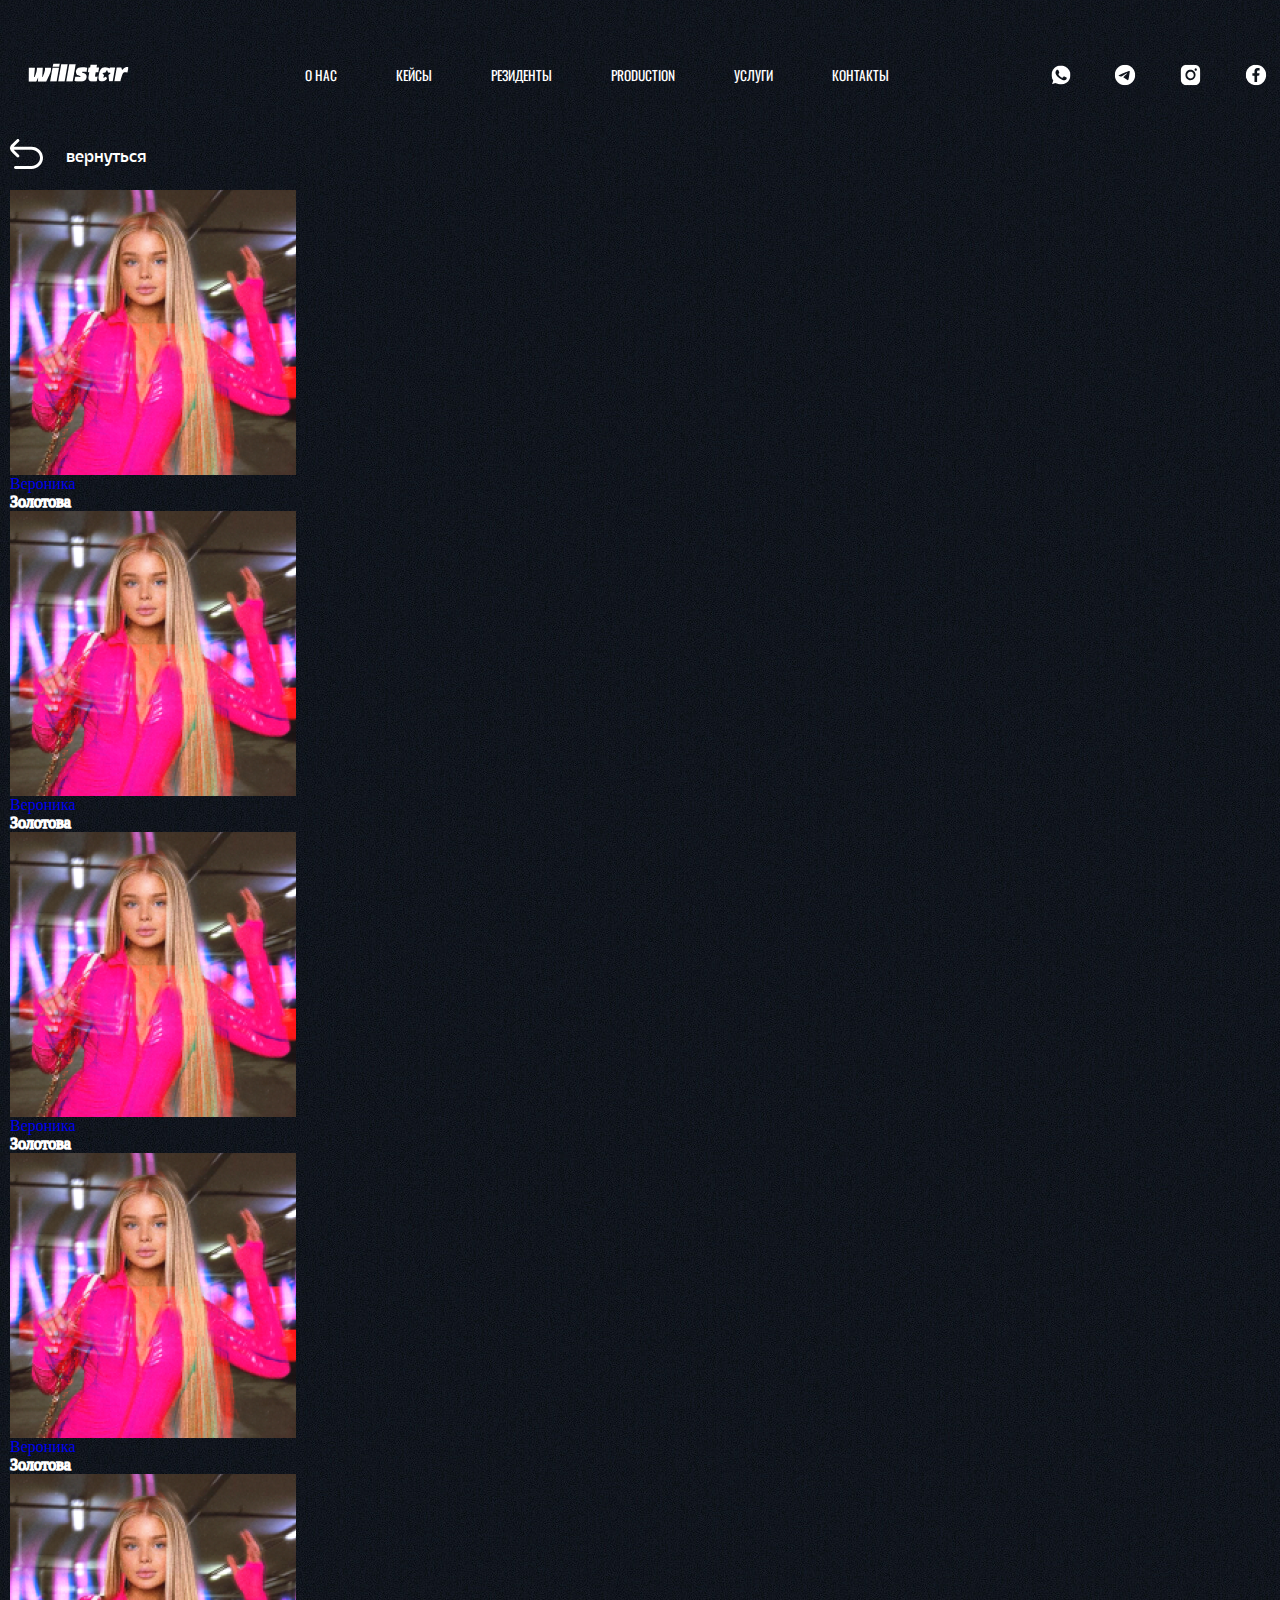
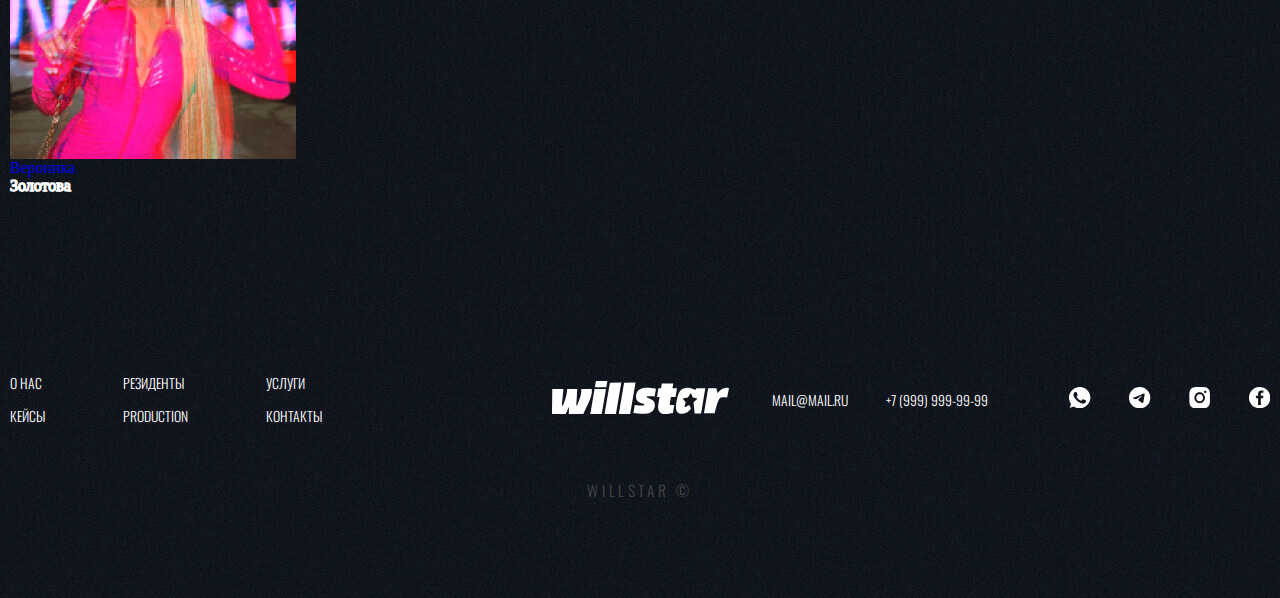
<file: residents-mobile.html>
<!DOCTYPE html>
<html lang="ru">
  <head>
    <meta charset="UTF-8" />
    <meta http-equiv="X-UA-Compatible" content="IE=edge" />
    <meta name="viewport" content="width=device-width, initial-scale=1.0" />
    <link rel="preconnect" href="https://fonts.googleapis.com" />
    <link rel="preconnect" href="https://fonts.gstatic.com" crossorigin />
    <link
      href="https://fonts.googleapis.com/css2?family=Oswald:wght@200;300;400&family=Roboto:wght@300&family=Unbounded:wght@300;700&display=swap"
      rel="stylesheet"
    />
    <link rel="stylesheet" href="./styles/residents.css" />
    <title>Willstar</title>
  </head>
  <body>
    <div
      class="body__background relative"
      style="background-image: url('./assets/images/background.png')"
    >
      <section class="section_residents_page relative">
        <div class="container relative">
          <header class="header">
            <div class="header__logo">
              <svg
                width="137"
                height="25"
                viewBox="0 0 137 25"
                fill="none"
                xmlns="http://www.w3.org/2000/svg"
              >
                <path
                  d="M30.7499 9.1492C30.8929 8.04562 30.8929 7.0037 30.7499 6.01726H22.6519C22.6768 6.8619 22.6519 7.66954 22.596 8.44636C22.54 9.22318 22.4031 10.0555 22.1855 10.9433C21.974 11.8372 21.663 12.8237 21.2649 13.9026L19.4053 18.5512H18.802L19.567 6.02343H11.5747C11.5747 6.07275 11.5747 6.12824 11.5934 6.20222C11.6058 6.27004 11.6121 6.35635 11.6121 6.44883C11.5872 7.24414 11.5312 8.03946 11.4317 8.82244C11.3384 9.61159 11.1767 10.4686 10.9528 11.4118C10.7289 12.349 10.4117 13.4279 10.0136 14.6486L8.44005 18.5573H7.59418L8.84433 6.02959H0.211468L0 25H10.6169L13.1794 19.4266L12.9617 25H24.182L28.2309 16.5906C28.9151 15.1603 29.4749 13.8409 29.8978 12.6326C30.327 11.4242 30.6068 10.2713 30.7499 9.1677V9.1492Z"
                  fill="white"
                />
                <path
                  d="M32.9143 5.98644L29.649 24.9877H38.4933L41.796 5.98644H32.9143Z"
                  fill="white"
                />
                <path
                  d="M42.8595 0H34.0152L33.1631 4.78422H42.0385L42.8595 0Z"
                  fill="white"
                />
                <path
                  d="M44.8125 1.26387L40.6578 24.9877H49.4959L53.6506 1.19605L44.8125 1.26387Z"
                  fill="white"
                />
                <path
                  d="M55.8213 1.26387L51.6665 24.9877H60.5047L64.6594 1.19605L55.8213 1.26387Z"
                  fill="white"
                />
                <path
                  d="M70.6302 17.2441L70.5929 17.2318C70.5929 17.2318 70.5805 17.2441 70.5742 17.2441C70.5618 17.2441 70.5742 17.2441 70.624 17.2441H70.6302Z"
                  fill="white"
                />
                <path
                  d="M73.4539 11.7016C73.6094 11.5968 73.8147 11.5413 74.0759 11.5413C74.9778 11.5413 75.8672 11.5598 76.7566 11.5968C77.646 11.6338 78.5478 11.6831 79.4745 11.7571L80.4697 5.91245C79.1884 5.65351 77.9818 5.46856 76.8499 5.35142C75.7179 5.23428 74.5424 5.17263 73.3358 5.17263C71.3704 5.17263 69.7719 5.45623 68.5404 6.01726C67.3089 6.5783 66.4133 7.33046 65.8598 8.26757C65.3062 9.20469 65.0263 10.2959 65.0263 11.5413C65.0263 12.9285 65.2876 13.9951 65.81 14.7472C66.3325 15.4994 67.1223 16.0481 68.1859 16.3995L70.5991 17.2318C70.5991 17.2318 70.6178 17.2256 70.6364 17.2072C70.8728 17.2996 71.0532 17.3983 71.1713 17.5092C71.2895 17.6202 71.3517 17.7744 71.3517 17.984C71.3517 18.0764 71.3019 18.1751 71.19 18.2676C71.0843 18.36 70.935 18.434 70.7484 18.4772C70.5556 18.5265 70.3317 18.545 70.0767 18.545C69.1562 18.545 68.1921 18.5203 67.2032 18.4772C66.2081 18.4279 65.1569 18.36 64.0436 18.2676L63.0112 24.217C64.0498 24.4266 65.2689 24.5931 66.6683 24.7102C68.0677 24.8274 69.3925 24.889 70.6427 24.889C72.776 24.889 74.5113 24.5931 75.8609 24.0074C77.2106 23.4217 78.1746 22.6449 78.7531 21.6831C79.3315 20.7213 79.6238 19.6178 79.6238 18.3724C79.6238 17.0099 79.3128 15.9864 78.7033 15.2898C78.0876 14.5993 77.2355 14.0259 76.147 13.582L73.9453 12.7374C73.7338 12.6202 73.5597 12.5092 73.4291 12.4044C73.2984 12.2996 73.2363 12.1887 73.2363 12.0715C73.2363 11.9297 73.3109 11.8064 73.4664 11.7016H73.4539Z"
                  fill="white"
                />
                <path
                  d="M92.0818 12.0715H95.627L96.7651 5.56104H93.2386L93.8855 1.89889H85.0411L84.4005 5.56104H82.3418L81.2409 12.0715H83.2623L82.3107 17.5277C81.9064 19.9199 82.1179 21.7633 82.9327 23.0518C83.7474 24.3403 85.2837 24.9877 87.529 24.9877C88.3313 24.9877 89.3265 24.9137 90.5144 24.7596C91.6961 24.6054 92.7162 24.4575 93.5683 24.3218L94.6318 18.0949C94.2524 18.1443 93.7859 18.1813 93.2324 18.2183C92.6788 18.2552 92.2559 18.2737 91.9698 18.2737C91.3043 18.2737 91.0555 17.8298 91.2234 16.9359L92.0818 12.0777V12.0715Z"
                  fill="white"
                />
                <path
                  d="M118.671 5.56104L115.399 24.5314H110.423L109.571 16.2947C109.559 16.1344 109.621 15.9803 109.739 15.8755L112.153 13.8286C112.47 13.5573 112.32 13.0456 111.91 12.984L109.186 12.5832C109.012 12.5586 108.862 12.4353 108.8 12.2688L107.905 9.74723C107.768 9.37115 107.251 9.30949 107.034 9.64858L105.305 12.3551C105.23 12.4723 105.106 12.5524 104.969 12.5709L101.84 13.0148C101.461 13.0703 101.287 13.5203 101.548 13.8101L103.358 15.8385C103.47 15.9679 103.507 16.1406 103.457 16.3009L102.587 19.0752C102.456 19.476 102.879 19.8335 103.265 19.6486L105.802 18.4155C106.045 18.2984 106.337 18.397 106.455 18.6375L107.407 20.5364C107.544 20.8076 107.494 21.1344 107.283 21.3564L106.331 22.3551C105.442 23.2676 104.521 23.9211 103.576 24.3095C102.63 24.6917 101.648 24.889 100.628 24.889C99.5142 24.889 98.5626 24.6609 97.7727 24.2047C96.9766 23.7423 96.4293 22.8792 96.1183 21.6153C95.8135 20.3453 95.8509 18.6128 96.224 16.4057L96.6159 14.1554C97.0699 11.7571 97.7043 9.90136 98.5377 8.57583C99.365 7.25031 100.298 6.34402 101.343 5.86313C102.381 5.38224 103.551 5.1418 104.857 5.1418C106.275 5.1418 107.581 5.39457 108.781 5.90012C109.459 6.18372 110.119 6.52281 110.772 6.90506L111.922 5.5672H118.671V5.56104Z"
                  fill="white"
                />
                <path
                  d="M136.888 5.41924C136.366 5.23428 135.75 5.13564 135.041 5.13564C134.214 5.13564 133.337 5.33292 132.416 5.73366C131.496 6.1344 130.563 6.76942 129.63 7.65105C129.151 8.10111 128.672 8.62515 128.193 9.20469L127.161 5.55487H120.879L117.613 24.5253H125.923L126.439 21.8804C126.626 21.1652 126.85 20.4316 127.129 19.6671C127.745 17.5339 128.286 15.9618 128.747 14.9507C129.207 13.9396 129.673 13.2491 130.146 12.873C130.619 12.4969 131.222 12.312 131.956 12.312C132.69 12.312 133.884 12.349 135.545 12.4168L137 5.45006L136.894 5.41307L136.888 5.41924Z"
                  fill="white"
                />
              </svg>
            </div>
            <div class="header__menu">
              <ul class="header__menu__list">
                <a class="header__menu__item" href="#aboutus">о нас</a>
                <a class="header__menu__item" href="">кейсы</a>
                <a class="header__menu__item" href="#residents">резиденты</a>
                <a class="header__menu__item" href="#production">production</a>
                <a class="header__menu__item" href="#services">услуги</a>
                <a class="header__menu__item" href="#contacts">контакты</a>
              </ul>
            </div>
            <div class="header__social">
              <a
                class="header__social__item"
                href="https://whatsapp.com"
                target="_blank"
                ><svg
                  width="26"
                  height="26"
                  viewBox="0 0 26 26"
                  fill="none"
                  xmlns="http://www.w3.org/2000/svg"
                >
                  <path
                    fill-rule="evenodd"
                    clip-rule="evenodd"
                    d="M12.0589 0.00840525C10.0932 0.199703 8.61094 0.623883 7.0033 1.45501C4.54907 2.72389 2.56731 4.74301 1.34199 7.22318C0.871245 8.17606 0.649386 8.76012 0.403346 9.6946C0.0931619 10.8724 0.00285056 11.5884 5.06043e-05 12.8915C-0.00132392 13.5402 0.0254539 14.2443 0.0619551 14.5182C0.339507 16.6011 0.993679 18.3962 2.08775 20.0768L2.45241 20.637L1.64235 23.025C1.1968 24.3383 0.839325 25.4199 0.847929 25.4286C0.856583 25.4371 1.97092 25.0905 3.32426 24.6582C4.67766 24.2259 5.80304 23.8721 5.82518 23.8721C5.84733 23.8721 6.05626 23.9906 6.28947 24.1353C6.52268 24.2801 7.0113 24.5408 7.37529 24.7148C10.6667 26.2878 14.4293 26.4225 17.7995 25.0878C21.6181 23.5756 24.551 20.2674 25.598 16.2917C25.9186 15.0739 26 14.4064 26 12.9931C26 11.5799 25.9186 10.9123 25.598 9.6946C24.3698 5.0305 20.6262 1.40504 15.9024 0.304935C15.1087 0.120093 14.2829 0.0264522 13.2807 0.00769354C12.7207 -0.00282962 12.1709 -0.0025246 12.0589 0.00840525ZM8.95401 6.04082C9.03831 6.08449 9.15642 6.20828 9.21654 6.31585C9.3683 6.58752 10.6059 9.56415 10.642 9.74421C10.6881 9.97455 10.4625 10.3661 9.9565 10.9343C9.42842 11.5271 9.31495 11.7174 9.36194 11.9312C9.44731 12.3191 10.6247 13.8783 11.3501 14.564C12.4757 15.628 14.1771 16.6384 14.9352 16.693C15.325 16.7211 15.4671 16.611 16.0634 15.8184C16.3338 15.4589 16.6223 15.0976 16.7044 15.0156C16.9008 14.8195 17.1923 14.778 17.5192 14.8994C17.9385 15.0553 20.5019 16.3019 20.6819 16.4375L20.8542 16.5673L20.8258 17.106C20.7528 18.4888 20.2671 19.2069 18.9824 19.8312C17.761 20.4248 16.805 20.4085 14.9333 19.7625C12.4222 18.8958 11.0893 18.0679 9.28323 16.2531C8.37951 15.345 7.7373 14.5772 7.00275 13.5269C5.79235 11.7961 5.32817 10.4596 5.46633 9.10311C5.57711 8.01551 5.9577 7.21265 6.72636 6.44512C7.0982 6.07376 7.58478 5.9209 8.3171 5.9453C8.62779 5.95562 8.85555 5.98978 8.95401 6.04082Z"
                    fill="white"
                  />
                </svg>
              </a>
              <a
                class="header__social__item"
                href="https://telegram.org"
                target="_blank"
                ><svg
                  width="28"
                  height="28"
                  viewBox="0 0 28 28"
                  fill="none"
                  xmlns="http://www.w3.org/2000/svg"
                >
                  <path
                    fill-rule="evenodd"
                    clip-rule="evenodd"
                    d="M14 0C6.2692 0 0 6.2692 0 14C0 21.7308 6.2692 28 14 28C21.7308 28 28 21.7308 28 14C28 6.2692 21.7308 0 14 0ZM20.4904 9.52C20.2804 11.7348 19.3676 17.1052 18.9028 19.586C18.7068 20.636 18.3204 20.986 17.9452 21.0224C17.1332 21.098 16.5144 20.4848 15.7276 19.9696C14.4956 19.1632 13.7984 18.6592 12.6028 17.8696C11.2196 16.9596 12.1156 16.4584 12.9052 15.6408C13.1124 15.4252 16.6936 12.1688 16.7636 11.872C16.772 11.8356 16.7804 11.6984 16.6992 11.6256C16.618 11.5528 16.4976 11.578 16.4108 11.5976C16.2876 11.6256 14.3192 12.9276 10.5056 15.5008C9.9456 15.8844 9.4416 16.072 8.988 16.0608C8.4868 16.0496 7.5264 15.778 6.8124 15.5456C5.936 15.26 5.2388 15.1088 5.3004 14.6272C5.3312 14.3752 5.6784 14.1176 6.342 13.8544C10.4244 12.0764 13.146 10.9032 14.5068 10.3376C18.396 8.7192 19.2024 8.4392 19.7288 8.4308C19.8436 8.428 20.104 8.4588 20.272 8.5932C20.412 8.708 20.454 8.862 20.4708 8.9712C20.4848 9.0804 20.5072 9.3268 20.4904 9.52Z"
                    fill="white"
                  />
                </svg>
              </a>
              <a
                class="header__social__item"
                href="https://instagram.com"
                target="_blank"
                ><svg
                  width="27"
                  height="28"
                  viewBox="0 0 27 28"
                  fill="none"
                  xmlns="http://www.w3.org/2000/svg"
                >
                  <path
                    fill-rule="evenodd"
                    clip-rule="evenodd"
                    d="M8.71538 0.0778615C6.8928 0.142938 5.96017 0.277612 5.01546 0.611951C2.66929 1.44226 1.02973 3.29153 0.416447 5.79924C0.0321483 7.37089 0 8.00204 0 13.9749C0 19.9519 0.0360949 20.6656 0.41801 22.2372C1.05431 24.8556 2.89959 26.8233 5.38208 27.531C6.93169 27.9726 7.49194 28.0057 13.3197 27.9994C19.805 27.9923 20.7125 27.92 22.3018 27.2832C23.3054 26.881 23.9509 26.4446 24.7073 25.6568C25.768 24.5519 26.3823 23.2752 26.7236 21.466C26.9758 20.129 27.0802 14.1022 26.9316 9.45454C26.8779 7.77628 26.8215 7.07664 26.6846 6.39065C26.3307 4.61703 25.7657 3.46953 24.7077 2.37542C23.654 1.28583 22.4809 0.660994 20.8451 0.31804C19.4591 0.0273694 13.4561 -0.0914404 8.71538 0.0778615ZM21.4012 5.01116C22.0397 5.35078 22.3569 5.92385 22.3065 6.64669C22.2042 8.11429 20.5672 8.74654 19.5641 7.70591C18.7259 6.83655 19.0127 5.39821 20.1155 4.93985C20.4455 4.80271 21.0751 4.83768 21.4012 5.01116ZM14.6717 6.90103C15.3353 7.01267 16.4909 7.45874 17.1073 7.8411C17.7947 8.26755 18.7883 9.27159 19.2725 10.0291C21.8827 14.1119 19.8829 19.6406 15.3122 20.9784C14.4231 21.2386 12.6325 21.2604 11.7988 21.0211C10.5362 20.6588 9.46696 20.0198 8.58819 19.1024C7.31163 17.7697 6.65855 16.2401 6.56211 14.357C6.48063 12.7668 6.8521 11.372 7.71542 10.026C8.73405 8.43796 10.3531 7.30445 12.1275 6.93719C12.7912 6.79979 13.9708 6.78307 14.6717 6.90103ZM12.3832 9.5041C10.4652 10.0392 9.14375 11.7148 9.0256 13.7617C8.89775 15.9764 10.3725 18.0232 12.4649 18.5348C14.6534 19.07 16.9188 17.8036 17.7002 15.6079C17.9716 14.8455 18.0357 13.7138 17.8508 12.9515C17.4347 11.2358 16.1887 9.92995 14.5563 9.49872C13.9486 9.33812 12.9694 9.34059 12.3832 9.5041Z"
                    fill="white"
                  />
                </svg>
              </a>
              <a
                class="header__social__item"
                href="https://facebook.com"
                target="_blank"
                ><svg
                  width="28"
                  height="28"
                  viewBox="0 0 28 28"
                  fill="none"
                  xmlns="http://www.w3.org/2000/svg"
                >
                  <path
                    fill-rule="evenodd"
                    clip-rule="evenodd"
                    d="M12.5816 0.0431786C6.87944 0.645079 2.08845 4.63297 0.514312 10.0877C0.0979415 11.5304 -0.00131778 12.2839 1.31453e-05 13.9918C0.00134407 15.7003 0.102705 16.4694 0.514312 17.8958C1.95599 22.8914 6.12095 26.7059 11.2476 27.726C15.1968 28.5117 19.2094 27.5934 22.484 25.1544C23.2749 24.5653 24.5877 23.2559 25.1751 22.4702C26.6507 20.4965 27.5632 18.2993 27.9123 15.8795C28.0285 15.0738 28.0294 12.9191 27.9138 12.104C27.2129 7.16027 23.9943 2.98109 19.412 1.06492C18.4778 0.674233 17.3832 0.357657 16.3432 0.177206C15.4219 0.0173799 13.4811 -0.0517662 12.5816 0.0431786ZM18.6723 4.56292L18.935 4.60647V6.13545V7.66443L17.7967 7.66484C16.5051 7.66526 16.1977 7.72574 15.8809 8.04197C15.5567 8.36547 15.5034 8.65981 15.503 10.1289L15.5026 11.4398H17.1899H18.8773L18.8357 11.702C18.7695 12.1198 18.4446 14.6713 18.4446 14.7732C18.4446 14.847 18.1469 14.8657 16.9736 14.8657H15.5026V19.2004V23.5352H13.7163H11.9301V19.2004V14.8657H10.4941H9.0581V13.1528V11.4398H10.4856H11.9131L11.9486 9.70944C11.9793 8.21592 12.0047 7.90892 12.134 7.46664C12.6207 5.80279 13.7661 4.78539 15.4592 4.51293C15.8385 4.45196 18.2269 4.48909 18.6723 4.56292Z"
                    fill="white"
                  />
                </svg>
              </a>
            </div>
          </header>
          <div class="header__mobile" id="header__mobile">
            <div class="header__logo">
              <svg
                width="137"
                height="25"
                viewBox="0 0 137 25"
                fill="none"
                xmlns="http://www.w3.org/2000/svg"
              >
                <path
                  d="M30.7499 9.1492C30.8929 8.04562 30.8929 7.0037 30.7499 6.01726H22.6519C22.6768 6.8619 22.6519 7.66954 22.596 8.44636C22.54 9.22318 22.4031 10.0555 22.1855 10.9433C21.974 11.8372 21.663 12.8237 21.2649 13.9026L19.4053 18.5512H18.802L19.567 6.02343H11.5747C11.5747 6.07275 11.5747 6.12824 11.5934 6.20222C11.6058 6.27004 11.6121 6.35635 11.6121 6.44883C11.5872 7.24414 11.5312 8.03946 11.4317 8.82244C11.3384 9.61159 11.1767 10.4686 10.9528 11.4118C10.7289 12.349 10.4117 13.4279 10.0136 14.6486L8.44005 18.5573H7.59418L8.84433 6.02959H0.211468L0 25H10.6169L13.1794 19.4266L12.9617 25H24.182L28.2309 16.5906C28.9151 15.1603 29.4749 13.8409 29.8978 12.6326C30.327 11.4242 30.6068 10.2713 30.7499 9.1677V9.1492Z"
                  fill="white"
                />
                <path
                  d="M32.9143 5.98644L29.649 24.9877H38.4933L41.796 5.98644H32.9143Z"
                  fill="white"
                />
                <path
                  d="M42.8595 0H34.0152L33.1631 4.78422H42.0385L42.8595 0Z"
                  fill="white"
                />
                <path
                  d="M44.8125 1.26387L40.6578 24.9877H49.4959L53.6506 1.19605L44.8125 1.26387Z"
                  fill="white"
                />
                <path
                  d="M55.8213 1.26387L51.6665 24.9877H60.5047L64.6594 1.19605L55.8213 1.26387Z"
                  fill="white"
                />
                <path
                  d="M70.6302 17.2441L70.5929 17.2318C70.5929 17.2318 70.5805 17.2441 70.5742 17.2441C70.5618 17.2441 70.5742 17.2441 70.624 17.2441H70.6302Z"
                  fill="white"
                />
                <path
                  d="M73.4539 11.7016C73.6094 11.5968 73.8147 11.5413 74.0759 11.5413C74.9778 11.5413 75.8672 11.5598 76.7566 11.5968C77.646 11.6338 78.5478 11.6831 79.4745 11.7571L80.4697 5.91245C79.1884 5.65351 77.9818 5.46856 76.8499 5.35142C75.7179 5.23428 74.5424 5.17263 73.3358 5.17263C71.3704 5.17263 69.7719 5.45623 68.5404 6.01726C67.3089 6.5783 66.4133 7.33046 65.8598 8.26757C65.3062 9.20469 65.0263 10.2959 65.0263 11.5413C65.0263 12.9285 65.2876 13.9951 65.81 14.7472C66.3325 15.4994 67.1223 16.0481 68.1859 16.3995L70.5991 17.2318C70.5991 17.2318 70.6178 17.2256 70.6364 17.2072C70.8728 17.2996 71.0532 17.3983 71.1713 17.5092C71.2895 17.6202 71.3517 17.7744 71.3517 17.984C71.3517 18.0764 71.3019 18.1751 71.19 18.2676C71.0843 18.36 70.935 18.434 70.7484 18.4772C70.5556 18.5265 70.3317 18.545 70.0767 18.545C69.1562 18.545 68.1921 18.5203 67.2032 18.4772C66.2081 18.4279 65.1569 18.36 64.0436 18.2676L63.0112 24.217C64.0498 24.4266 65.2689 24.5931 66.6683 24.7102C68.0677 24.8274 69.3925 24.889 70.6427 24.889C72.776 24.889 74.5113 24.5931 75.8609 24.0074C77.2106 23.4217 78.1746 22.6449 78.7531 21.6831C79.3315 20.7213 79.6238 19.6178 79.6238 18.3724C79.6238 17.0099 79.3128 15.9864 78.7033 15.2898C78.0876 14.5993 77.2355 14.0259 76.147 13.582L73.9453 12.7374C73.7338 12.6202 73.5597 12.5092 73.4291 12.4044C73.2984 12.2996 73.2363 12.1887 73.2363 12.0715C73.2363 11.9297 73.3109 11.8064 73.4664 11.7016H73.4539Z"
                  fill="white"
                />
                <path
                  d="M92.0818 12.0715H95.627L96.7651 5.56104H93.2386L93.8855 1.89889H85.0411L84.4005 5.56104H82.3418L81.2409 12.0715H83.2623L82.3107 17.5277C81.9064 19.9199 82.1179 21.7633 82.9327 23.0518C83.7474 24.3403 85.2837 24.9877 87.529 24.9877C88.3313 24.9877 89.3265 24.9137 90.5144 24.7596C91.6961 24.6054 92.7162 24.4575 93.5683 24.3218L94.6318 18.0949C94.2524 18.1443 93.7859 18.1813 93.2324 18.2183C92.6788 18.2552 92.2559 18.2737 91.9698 18.2737C91.3043 18.2737 91.0555 17.8298 91.2234 16.9359L92.0818 12.0777V12.0715Z"
                  fill="white"
                />
                <path
                  d="M118.671 5.56104L115.399 24.5314H110.423L109.571 16.2947C109.559 16.1344 109.621 15.9803 109.739 15.8755L112.153 13.8286C112.47 13.5573 112.32 13.0456 111.91 12.984L109.186 12.5832C109.012 12.5586 108.862 12.4353 108.8 12.2688L107.905 9.74723C107.768 9.37115 107.251 9.30949 107.034 9.64858L105.305 12.3551C105.23 12.4723 105.106 12.5524 104.969 12.5709L101.84 13.0148C101.461 13.0703 101.287 13.5203 101.548 13.8101L103.358 15.8385C103.47 15.9679 103.507 16.1406 103.457 16.3009L102.587 19.0752C102.456 19.476 102.879 19.8335 103.265 19.6486L105.802 18.4155C106.045 18.2984 106.337 18.397 106.455 18.6375L107.407 20.5364C107.544 20.8076 107.494 21.1344 107.283 21.3564L106.331 22.3551C105.442 23.2676 104.521 23.9211 103.576 24.3095C102.63 24.6917 101.648 24.889 100.628 24.889C99.5142 24.889 98.5626 24.6609 97.7727 24.2047C96.9766 23.7423 96.4293 22.8792 96.1183 21.6153C95.8135 20.3453 95.8509 18.6128 96.224 16.4057L96.6159 14.1554C97.0699 11.7571 97.7043 9.90136 98.5377 8.57583C99.365 7.25031 100.298 6.34402 101.343 5.86313C102.381 5.38224 103.551 5.1418 104.857 5.1418C106.275 5.1418 107.581 5.39457 108.781 5.90012C109.459 6.18372 110.119 6.52281 110.772 6.90506L111.922 5.5672H118.671V5.56104Z"
                  fill="white"
                />
                <path
                  d="M136.888 5.41924C136.366 5.23428 135.75 5.13564 135.041 5.13564C134.214 5.13564 133.337 5.33292 132.416 5.73366C131.496 6.1344 130.563 6.76942 129.63 7.65105C129.151 8.10111 128.672 8.62515 128.193 9.20469L127.161 5.55487H120.879L117.613 24.5253H125.923L126.439 21.8804C126.626 21.1652 126.85 20.4316 127.129 19.6671C127.745 17.5339 128.286 15.9618 128.747 14.9507C129.207 13.9396 129.673 13.2491 130.146 12.873C130.619 12.4969 131.222 12.312 131.956 12.312C132.69 12.312 133.884 12.349 135.545 12.4168L137 5.45006L136.894 5.41307L136.888 5.41924Z"
                  fill="white"
                />
              </svg>
            </div>
            <div class="header_burger">
              <svg
                width="21"
                height="22"
                viewBox="0 0 21 22"
                fill="none"
                xmlns="http://www.w3.org/2000/svg"
              >
                <path
                  d="M11.6667 4.88919C11.6667 4.32928 11.6654 3.77005 11.6667 3.21014C11.6719 1.46119 13.0598 0.00610809 14.7296 0.00203603C15.7818 -0.000678677 16.8341 -0.000678677 17.8864 0.00203603C19.6248 0.00678677 20.9926 1.43947 20.9978 3.26104C21.001 4.36322 21.0004 5.46607 20.9978 6.56824C20.9933 8.31515 19.6021 9.77227 17.9343 9.77635C16.8659 9.77906 15.7974 9.77906 14.7289 9.77635C13.0579 9.77159 11.6713 8.31787 11.6667 6.56756C11.6654 6.00765 11.6667 5.44842 11.6667 4.88851V4.88919Z"
                  fill="white"
                />
                <path
                  d="M11.6667 17.1108C11.6667 16.5509 11.6654 15.9917 11.6667 15.4318C11.6713 13.6828 13.0592 12.2277 14.7289 12.223C15.7974 12.2203 16.8659 12.2203 17.9343 12.223C19.6034 12.227 20.9933 13.6821 20.9978 15.4304C21.0004 16.5495 21.0004 17.6694 20.9978 18.7885C20.9933 20.5361 19.6034 21.9932 17.9356 21.998C16.8671 22.0007 15.7987 22.0007 14.7302 21.998C13.0624 21.9932 11.6719 20.5354 11.6667 18.7899C11.6654 18.2299 11.6667 17.6707 11.6667 17.1108Z"
                  fill="white"
                />
                <path
                  d="M4.67801 0.00138881C5.20414 0.00138881 5.73092 3.14557e-05 6.25705 0.00138881C7.94366 0.00613955 9.32962 1.45715 9.33286 3.22375C9.3348 4.3266 9.3348 5.42945 9.33286 6.5323C9.32962 8.30636 7.93783 9.76891 6.2441 9.7757C5.17498 9.78045 4.10587 9.77977 3.03676 9.7757C1.40135 9.77027 0.00696542 8.305 0.0024298 6.58795C-0.000809933 5.45931 -0.000809933 4.33135 0.0024298 3.20271C0.00696542 1.46937 1.39292 0.0142837 3.04972 0.00206749C3.59205 -0.00200458 4.13503 0.00206749 4.67736 0.00138881H4.67801Z"
                  fill="white"
                />
                <path
                  d="M4.67086 21.9986C2.07842 21.9986 0.00110842 19.8228 0.00175637 17.1074C0.00175637 14.3941 2.08102 12.2216 4.67669 12.223C7.26394 12.2237 9.33477 14.4049 9.33348 17.1264C9.33153 19.8228 7.24968 21.9986 4.67086 21.9986Z"
                  fill="white"
                />
              </svg>
            </div>
          </div>
          <div class="residents_getback">
            <a href="index.html" class="residents_getback_items">
              <svg
                width="33"
                height="30"
                viewBox="0 0 33 30"
                fill="none"
                xmlns="http://www.w3.org/2000/svg"
              >
                <path
                  d="M8.95589 2.48263C9.54428 1.91827 9.54852 0.999171 8.96536 0.429758C8.38219 -0.139656 7.43246 -0.143757 6.84406 0.420598L3.96178 3.18513C2.88943 4.21362 1.99507 5.0714 1.35738 5.83982C0.68853 6.6458 0.179786 7.49286 0.0438619 8.52485C0.014622 8.74685 0 8.97019 0 9.19355C0 9.4169 0.0146218 9.64024 0.0438614 9.86225C0.179785 10.8942 0.688528 11.7413 1.35738 12.5473C1.99506 13.3157 2.88942 14.1735 3.96177 15.202L6.84406 17.9665C7.43245 18.5309 8.38219 18.5268 8.96535 17.9573C9.54852 17.3879 9.54428 16.4688 8.95589 15.9045L6.13515 13.199C4.98535 12.0961 4.21464 11.3538 3.69645 10.7294C3.67268 10.7007 3.64973 10.6727 3.62757 10.6452H21.5C26.1944 10.6452 30 14.328 30 18.871C30 23.414 26.1944 27.0968 21.5 27.0968H5.50008C4.67166 27.0968 4.00009 27.7467 4.00009 28.5484C4.00009 29.3501 4.67166 30 5.50008 30H21.5C27.8513 30 33 25.0174 33 18.871C33 12.7246 27.8513 7.74194 21.5 7.74194H3.62757C3.64973 7.71442 3.67268 7.68636 3.69645 7.65772C4.21464 7.03328 4.98535 6.29096 6.13515 5.18814L8.95589 2.48263Z"
                  fill="white"
                />
              </svg>
              <span class="residents_getback_label">вернуться</span>
            </a>
          </div>
          <h1 class="main__title residents_mobile" id="residents-title">
            Р<span class="bordered">ЕЗИ<br />ДЕНТЫ</span>
          </h1>
          <div class="residents_page_card_container">
            <div class="residents_page_card">
              <a href="residents.html" target="_blank">
                <img
                  src="./assets/images/residents-section/zolotova.png"
                  alt=""
                  class="residents_page_card_image"
              /></a>
              <a href="residents.html" target="_blank">
                <div class="residents_page__card_name">
                  Вероника <br /><span
                    class="residents_page__card_bordered bordered"
                    >Золотова</span
                  >
                </div>
              </a>
            </div>

            <div class="residents_page_card">
              <a href="residents.html" target="_blank">
                <img
                  src="./assets/images/residents-section/zolotova.png"
                  alt=""
                  class="residents_page_card_image"
              /></a>
              <a href="residents.html" target="_blank">
                <div class="residents_page__card_name">
                  Вероника <br /><span
                    class="residents_page__card_bordered bordered"
                    >Золотова</span
                  >
                </div>
              </a>
            </div>

            <div class="residents_page_card">
              <a href="residents.html" target="_blank">
                <img
                  src="./assets/images/residents-section/zolotova.png"
                  alt=""
                  class="residents_page_card_image"
              /></a>
              <a href="residents.html" target="_blank">
                <div class="residents_page__card_name">
                  Вероника <br /><span
                    class="residents_page__card_bordered bordered"
                    >Золотова</span
                  >
                </div>
              </a>
            </div>

            <div class="residents_page_card">
              <a href="residents.html" target="_blank">
                <img
                  src="./assets/images/residents-section/zolotova.png"
                  alt=""
                  class="residents_page_card_image"
              /></a>
              <a href="residents.html" target="_blank">
                <div class="residents_page__card_name">
                  Вероника <br /><span
                    class="residents_page__card_bordered bordered"
                    >Золотова</span
                  >
                </div>
              </a>
            </div>

            <div class="residents_page_card">
              <a href="residents.html" target="_blank">
                <img
                  src="./assets/images/residents-section/zolotova.png"
                  alt=""
                  class="residents_page_card_image"
              /></a>
              <a href="residents.html" target="_blank">
                <div class="residents_page__card_name">
                  Вероника <br /><span
                    class="residents_page__card_bordered bordered"
                    >Золотова</span
                  >
                </div>
              </a>
            </div>
          </div>
        </div>
      </section>
      <footer>
        <div class="container footer">
          <div class="footer__wrapper relative">
            <div class="footer__center">
              <svg
                width="177"
                height="33"
                viewBox="0 0 177 33"
                fill="none"
                xmlns="http://www.w3.org/2000/svg"
              >
                <path
                  d="M39.728 12.0769C39.9128 10.6202 39.9128 9.24488 39.728 7.94279H29.2656C29.2978 9.05771 29.2656 10.1238 29.1933 11.1492C29.121 12.1746 28.9442 13.2732 28.663 14.4451C28.3897 15.6252 27.988 16.9272 27.4737 18.3514L25.071 24.4875H24.2916L25.28 7.95093H14.9542C14.9542 8.01603 14.9542 8.08927 14.9783 8.18693C14.9944 8.27645 15.0025 8.39038 15.0025 8.51245C14.9703 9.56227 14.898 10.6121 14.7694 11.6456C14.6489 12.6873 14.44 13.8185 14.1507 15.0636C13.8614 16.3006 13.4516 17.7248 12.9373 19.3361L10.9043 24.4957H9.81146L11.4266 7.95906H0.27321L0 33H13.7168L17.0274 25.6432L16.7462 33H31.2424L36.4736 21.8996C37.3575 20.0116 38.0807 18.27 38.6271 16.675C39.1815 15.0799 39.5431 13.5581 39.728 12.1014V12.0769Z"
                  fill="white"
                />
                <path
                  d="M42.5244 7.9021L38.3057 32.9837H49.7323L53.9992 7.9021H42.5244Z"
                  fill="white"
                />
                <path
                  d="M55.3733 0H43.9467L42.8458 6.31517H54.3126L55.3733 0Z"
                  fill="white"
                />
                <path
                  d="M57.8964 1.66831L52.5287 32.9837H63.9472L69.315 1.57879L57.8964 1.66831Z"
                  fill="white"
                />
                <path
                  d="M72.1194 1.66831L66.7517 32.9837H78.1702L83.538 1.57879L72.1194 1.66831Z"
                  fill="white"
                />
                <path
                  d="M91.2522 22.7623L91.204 22.746C91.204 22.746 91.1879 22.7623 91.1799 22.7623C91.1638 22.7623 91.1799 22.7623 91.2442 22.7623H91.2522Z"
                  fill="white"
                />
                <path
                  d="M94.9003 15.4461C95.1012 15.3078 95.3664 15.2345 95.7039 15.2345C96.8691 15.2345 98.0182 15.2589 99.1673 15.3078C100.316 15.3566 101.481 15.4217 102.679 15.5194L103.965 7.80444C102.309 7.46264 100.75 7.2185 99.2878 7.06387C97.8253 6.90925 96.3066 6.82787 94.7477 6.82787C92.2084 6.82787 90.1433 7.20222 88.5522 7.94279C86.9612 8.68335 85.8041 9.6762 85.0889 10.9132C84.3737 12.1502 84.0121 13.5906 84.0121 15.2345C84.0121 17.0656 84.3496 18.4735 85.0246 19.4663C85.6996 20.4592 86.7201 21.1835 88.0942 21.6473L91.212 22.746C91.212 22.746 91.2361 22.7379 91.2602 22.7134C91.5656 22.8355 91.7986 22.9657 91.9513 23.1122C92.104 23.2587 92.1843 23.4621 92.1843 23.7388C92.1843 23.8609 92.12 23.9911 91.9754 24.1132C91.8388 24.2353 91.6459 24.3329 91.4049 24.3899C91.1558 24.455 90.8665 24.4794 90.537 24.4794C89.3477 24.4794 88.1022 24.4469 86.8246 24.3899C85.5389 24.3248 84.1809 24.2353 82.7425 24.1132L81.4086 31.9665C82.7505 32.2432 84.3255 32.4629 86.1335 32.6175C87.9415 32.7721 89.6531 32.8535 91.2683 32.8535C94.0245 32.8535 96.2664 32.4629 98.0101 31.6898C99.7538 30.9166 100.999 29.8912 101.747 28.6217C102.494 27.3522 102.872 25.8954 102.872 24.2515C102.872 22.453 102.47 21.1021 101.682 20.1825C100.887 19.271 99.786 18.5142 98.3798 17.9282L95.5352 16.8133C95.2619 16.6587 95.0369 16.5122 94.8682 16.3739C94.6995 16.2355 94.6191 16.089 94.6191 15.9344C94.6191 15.7472 94.7155 15.5845 94.9164 15.4461H94.9003Z"
                  fill="white"
                />
                <path
                  d="M118.967 15.9344H123.547L125.018 7.34057H120.462L121.297 2.50654H109.871L109.043 7.34057H106.383L104.961 15.9344H107.572L106.343 23.1366C105.821 26.2942 106.094 28.7275 107.147 30.4284C108.199 32.1292 110.184 32.9837 113.085 32.9837C114.121 32.9837 115.407 32.8861 116.942 32.6826C118.469 32.4792 119.787 32.2839 120.887 32.1048L122.262 23.8853C121.771 23.9504 121.169 23.9993 120.454 24.0481C119.738 24.0969 119.192 24.1213 118.822 24.1213C117.962 24.1213 117.641 23.5354 117.858 22.3554L118.967 15.9425V15.9344Z"
                  fill="white"
                />
                <path
                  d="M153.319 7.34057L149.092 32.3815H142.664L141.563 21.509C141.547 21.2974 141.627 21.094 141.78 20.9556L144.898 18.2538C145.308 17.8957 145.115 17.2202 144.584 17.1388L141.065 16.6099C140.84 16.5773 140.647 16.4145 140.567 16.1948L139.41 12.8663C139.233 12.3699 138.566 12.2885 138.285 12.7361L136.051 16.3088C135.954 16.4634 135.793 16.5692 135.617 16.5936L131.575 17.1795C131.085 17.2528 130.86 17.8469 131.197 18.2293L133.535 20.9068C133.68 21.0777 133.728 21.3055 133.664 21.5171L132.539 25.1793C132.37 25.7083 132.917 26.1803 133.415 25.9361L136.693 24.3085C137.007 24.1539 137.385 24.2841 137.537 24.6015L138.767 27.108C138.943 27.4661 138.879 27.8974 138.606 28.1904L137.376 29.5088C136.227 30.7132 135.038 31.5758 133.817 32.0885C132.595 32.5931 131.326 32.8535 130.008 32.8535C128.569 32.8535 127.34 32.5524 126.32 31.9502C125.291 31.3398 124.584 30.2005 124.182 28.5322C123.788 26.8557 123.837 24.5689 124.319 21.6555L124.825 18.6851C125.411 15.5194 126.231 13.0698 127.308 11.3201C128.377 9.57041 129.582 8.37411 130.932 7.73933C132.274 7.10456 133.785 6.78718 135.472 6.78718C137.304 6.78718 138.992 7.12084 140.543 7.78816C141.418 8.16252 142.27 8.61011 143.114 9.11467L144.6 7.34871H153.319V7.34057Z"
                  fill="white"
                />
                <path
                  d="M176.855 7.15339C176.18 6.90925 175.385 6.77904 174.469 6.77904C173.4 6.77904 172.267 7.03946 171.078 7.56843C169.888 8.09741 168.683 8.93563 167.478 10.0994C166.859 10.6935 166.24 11.3852 165.622 12.1502L164.288 7.33243H156.172L151.953 32.3734H162.689L163.356 28.8821C163.597 27.9381 163.886 26.9697 164.247 25.9605C165.043 23.1448 165.742 21.0695 166.337 19.7349C166.931 18.4002 167.534 17.4888 168.145 16.9924C168.755 16.4959 169.535 16.2518 170.483 16.2518C171.431 16.2518 172.974 16.3006 175.12 16.3901L177 7.19408L176.863 7.14525L176.855 7.15339Z"
                  fill="white"
                />
              </svg>
            </div>
            <div class="footer__wrapper_left">
              <div class="footer_left_item">
                <a href="#aboutus" class="footer_link">о нас</a>
                <a href="#cases" class="footer_link">кейсы</a>
              </div>
              <div class="footer_left_item">
                <a href="#residents" class="footer_link">резиденты</a>
                <a href="production.html" class="footer_link" target="_blank"
                  >production</a
                >
              </div>
              <div class="footer_left_item">
                <a href="#services" class="footer_link">услуги</a>
                <a href="#contacts" class="footer_link">контакты</a>
              </div>
            </div>
            <div class="footer__wrapper_right">
              <div class="footer_right_item links">
                <a class="footer_right_email footer_link">Mail@mail.ru</a>
                <a class="footer_right_tel footer_link" href="tel:+79999999999"
                  >+7 (999) 999-99-99</a
                >
              </div>
              <div class="footer_right_item social">
                <a href="https://whatsapp.com" target="_blank">
                  <svg
                    width="26"
                    height="26"
                    viewBox="0 0 26 26"
                    fill="none"
                    xmlns="http://www.w3.org/2000/svg"
                  >
                    <path
                      fill-rule="evenodd"
                      clip-rule="evenodd"
                      d="M12.0589 0.00840525C10.0932 0.199703 8.61094 0.623883 7.0033 1.45501C4.54907 2.72389 2.56731 4.74301 1.34199 7.22318C0.871245 8.17606 0.649386 8.76012 0.403346 9.6946C0.0931619 10.8724 0.00285056 11.5884 5.06043e-05 12.8915C-0.00132392 13.5402 0.0254539 14.2443 0.0619551 14.5182C0.339507 16.6011 0.993679 18.3962 2.08775 20.0768L2.45241 20.637L1.64235 23.025C1.1968 24.3383 0.839325 25.4199 0.847929 25.4286C0.856583 25.4371 1.97092 25.0905 3.32426 24.6582C4.67766 24.2259 5.80304 23.8721 5.82518 23.8721C5.84733 23.8721 6.05626 23.9906 6.28947 24.1353C6.52268 24.2801 7.0113 24.5408 7.37529 24.7148C10.6667 26.2878 14.4293 26.4225 17.7995 25.0878C21.6181 23.5756 24.551 20.2674 25.598 16.2917C25.9186 15.0739 26 14.4064 26 12.9931C26 11.5799 25.9186 10.9123 25.598 9.6946C24.3698 5.0305 20.6262 1.40504 15.9024 0.304935C15.1087 0.120093 14.2829 0.0264522 13.2807 0.00769354C12.7207 -0.00282962 12.1709 -0.0025246 12.0589 0.00840525ZM8.95401 6.04082C9.03831 6.08449 9.15642 6.20828 9.21654 6.31585C9.3683 6.58752 10.6059 9.56415 10.642 9.74421C10.6881 9.97455 10.4625 10.3661 9.9565 10.9343C9.42842 11.5271 9.31495 11.7174 9.36194 11.9312C9.44731 12.3191 10.6247 13.8783 11.3501 14.564C12.4757 15.628 14.1771 16.6384 14.9352 16.693C15.325 16.7211 15.4671 16.611 16.0634 15.8184C16.3338 15.4589 16.6223 15.0976 16.7044 15.0156C16.9008 14.8195 17.1923 14.778 17.5192 14.8994C17.9385 15.0553 20.5019 16.3019 20.6819 16.4375L20.8542 16.5673L20.8258 17.106C20.7528 18.4888 20.2671 19.2069 18.9824 19.8312C17.761 20.4248 16.805 20.4085 14.9333 19.7625C12.4222 18.8958 11.0893 18.0679 9.28323 16.2531C8.37951 15.345 7.7373 14.5772 7.00275 13.5269C5.79235 11.7961 5.32817 10.4596 5.46633 9.10311C5.57711 8.01551 5.9577 7.21265 6.72636 6.44512C7.0982 6.07376 7.58478 5.9209 8.3171 5.9453C8.62779 5.95562 8.85555 5.98978 8.95401 6.04082Z"
                      fill="white"
                    />
                  </svg>
                </a>
                <a href="https://telegram.org" target="_blank">
                  <svg
                    width="28"
                    height="28"
                    viewBox="0 0 28 28"
                    fill="none"
                    xmlns="http://www.w3.org/2000/svg"
                  >
                    <path
                      fill-rule="evenodd"
                      clip-rule="evenodd"
                      d="M14 0C6.2692 0 0 6.2692 0 14C0 21.7308 6.2692 28 14 28C21.7308 28 28 21.7308 28 14C28 6.2692 21.7308 0 14 0ZM20.4904 9.52C20.2804 11.7348 19.3676 17.1052 18.9028 19.586C18.7068 20.636 18.3204 20.986 17.9452 21.0224C17.1332 21.098 16.5144 20.4848 15.7276 19.9696C14.4956 19.1632 13.7984 18.6592 12.6028 17.8696C11.2196 16.9596 12.1156 16.4584 12.9052 15.6408C13.1124 15.4252 16.6936 12.1688 16.7636 11.872C16.772 11.8356 16.7804 11.6984 16.6992 11.6256C16.618 11.5528 16.4976 11.578 16.4108 11.5976C16.2876 11.6256 14.3192 12.9276 10.5056 15.5008C9.9456 15.8844 9.4416 16.072 8.988 16.0608C8.4868 16.0496 7.5264 15.778 6.8124 15.5456C5.936 15.26 5.2388 15.1088 5.3004 14.6272C5.3312 14.3752 5.6784 14.1176 6.342 13.8544C10.4244 12.0764 13.146 10.9032 14.5068 10.3376C18.396 8.7192 19.2024 8.4392 19.7288 8.4308C19.8436 8.428 20.104 8.4588 20.272 8.5932C20.412 8.708 20.454 8.862 20.4708 8.9712C20.4848 9.0804 20.5072 9.3268 20.4904 9.52Z"
                      fill="white"
                    />
                  </svg>
                </a>
                <a href="https://instagram.com" target="_blank">
                  <svg
                    width="27"
                    height="28"
                    viewBox="0 0 27 28"
                    fill="none"
                    xmlns="http://www.w3.org/2000/svg"
                  >
                    <path
                      fill-rule="evenodd"
                      clip-rule="evenodd"
                      d="M8.71538 0.0778615C6.8928 0.142938 5.96017 0.277612 5.01546 0.611951C2.66929 1.44226 1.02973 3.29153 0.416447 5.79924C0.0321483 7.37089 0 8.00204 0 13.9749C0 19.9519 0.0360949 20.6656 0.41801 22.2372C1.05431 24.8556 2.89959 26.8233 5.38208 27.531C6.93169 27.9726 7.49194 28.0057 13.3197 27.9994C19.805 27.9923 20.7125 27.92 22.3018 27.2832C23.3054 26.881 23.9509 26.4446 24.7073 25.6568C25.768 24.5519 26.3823 23.2752 26.7236 21.466C26.9758 20.129 27.0802 14.1022 26.9316 9.45454C26.8779 7.77628 26.8215 7.07664 26.6846 6.39065C26.3307 4.61703 25.7657 3.46953 24.7077 2.37542C23.654 1.28583 22.4809 0.660994 20.8451 0.31804C19.4591 0.0273694 13.4561 -0.0914404 8.71538 0.0778615ZM21.4012 5.01116C22.0397 5.35078 22.3569 5.92385 22.3065 6.64669C22.2042 8.11429 20.5672 8.74654 19.5641 7.70591C18.7259 6.83655 19.0127 5.39821 20.1155 4.93985C20.4455 4.80271 21.0751 4.83768 21.4012 5.01116ZM14.6717 6.90103C15.3353 7.01267 16.4909 7.45874 17.1073 7.8411C17.7947 8.26755 18.7883 9.27159 19.2725 10.0291C21.8827 14.1119 19.8829 19.6406 15.3122 20.9784C14.4231 21.2386 12.6325 21.2604 11.7988 21.0211C10.5362 20.6588 9.46696 20.0198 8.58819 19.1024C7.31163 17.7697 6.65855 16.2401 6.56211 14.357C6.48063 12.7668 6.8521 11.372 7.71542 10.026C8.73405 8.43796 10.3531 7.30445 12.1275 6.93719C12.7912 6.79979 13.9708 6.78307 14.6717 6.90103ZM12.3832 9.5041C10.4652 10.0392 9.14375 11.7148 9.0256 13.7617C8.89775 15.9764 10.3725 18.0232 12.4649 18.5348C14.6534 19.07 16.9188 17.8036 17.7002 15.6079C17.9716 14.8455 18.0357 13.7138 17.8508 12.9515C17.4347 11.2358 16.1887 9.92995 14.5563 9.49872C13.9486 9.33812 12.9694 9.34059 12.3832 9.5041Z"
                      fill="white"
                    />
                  </svg>
                </a>
                <a href="https://facebook.com" target="_blank">
                  <svg
                    width="28"
                    height="28"
                    viewBox="0 0 28 28"
                    fill="none"
                    xmlns="http://www.w3.org/2000/svg"
                  >
                    <path
                      fill-rule="evenodd"
                      clip-rule="evenodd"
                      d="M12.5816 0.0431786C6.87944 0.645079 2.08845 4.63297 0.514312 10.0877C0.0979415 11.5304 -0.00131778 12.2839 1.31453e-05 13.9918C0.00134407 15.7003 0.102705 16.4694 0.514312 17.8958C1.95599 22.8914 6.12095 26.7059 11.2476 27.726C15.1968 28.5117 19.2094 27.5934 22.484 25.1544C23.2749 24.5653 24.5877 23.2559 25.1751 22.4702C26.6507 20.4965 27.5632 18.2993 27.9123 15.8795C28.0285 15.0738 28.0294 12.9191 27.9138 12.104C27.2129 7.16027 23.9943 2.98109 19.412 1.06492C18.4778 0.674233 17.3832 0.357657 16.3432 0.177206C15.4219 0.0173799 13.4811 -0.0517662 12.5816 0.0431786ZM18.6723 4.56292L18.935 4.60647V6.13545V7.66443L17.7967 7.66484C16.5051 7.66526 16.1977 7.72574 15.8809 8.04197C15.5567 8.36547 15.5034 8.65981 15.503 10.1289L15.5026 11.4398H17.1899H18.8773L18.8357 11.702C18.7695 12.1198 18.4446 14.6713 18.4446 14.7732C18.4446 14.847 18.1469 14.8657 16.9736 14.8657H15.5026V19.2004V23.5352H13.7163H11.9301V19.2004V14.8657H10.4941H9.0581V13.1528V11.4398H10.4856H11.9131L11.9486 9.70944C11.9793 8.21592 12.0047 7.90892 12.134 7.46664C12.6207 5.80279 13.7661 4.78539 15.4592 4.51293C15.8385 4.45196 18.2269 4.48909 18.6723 4.56292Z"
                      fill="white"
                    />
                  </svg>
                </a>
              </div>
            </div>
          </div>
          <div class="footer_bottom_logo">willstar ©</div>
        </div>
      </footer>
    </div>
  </body>
</html>
</file>
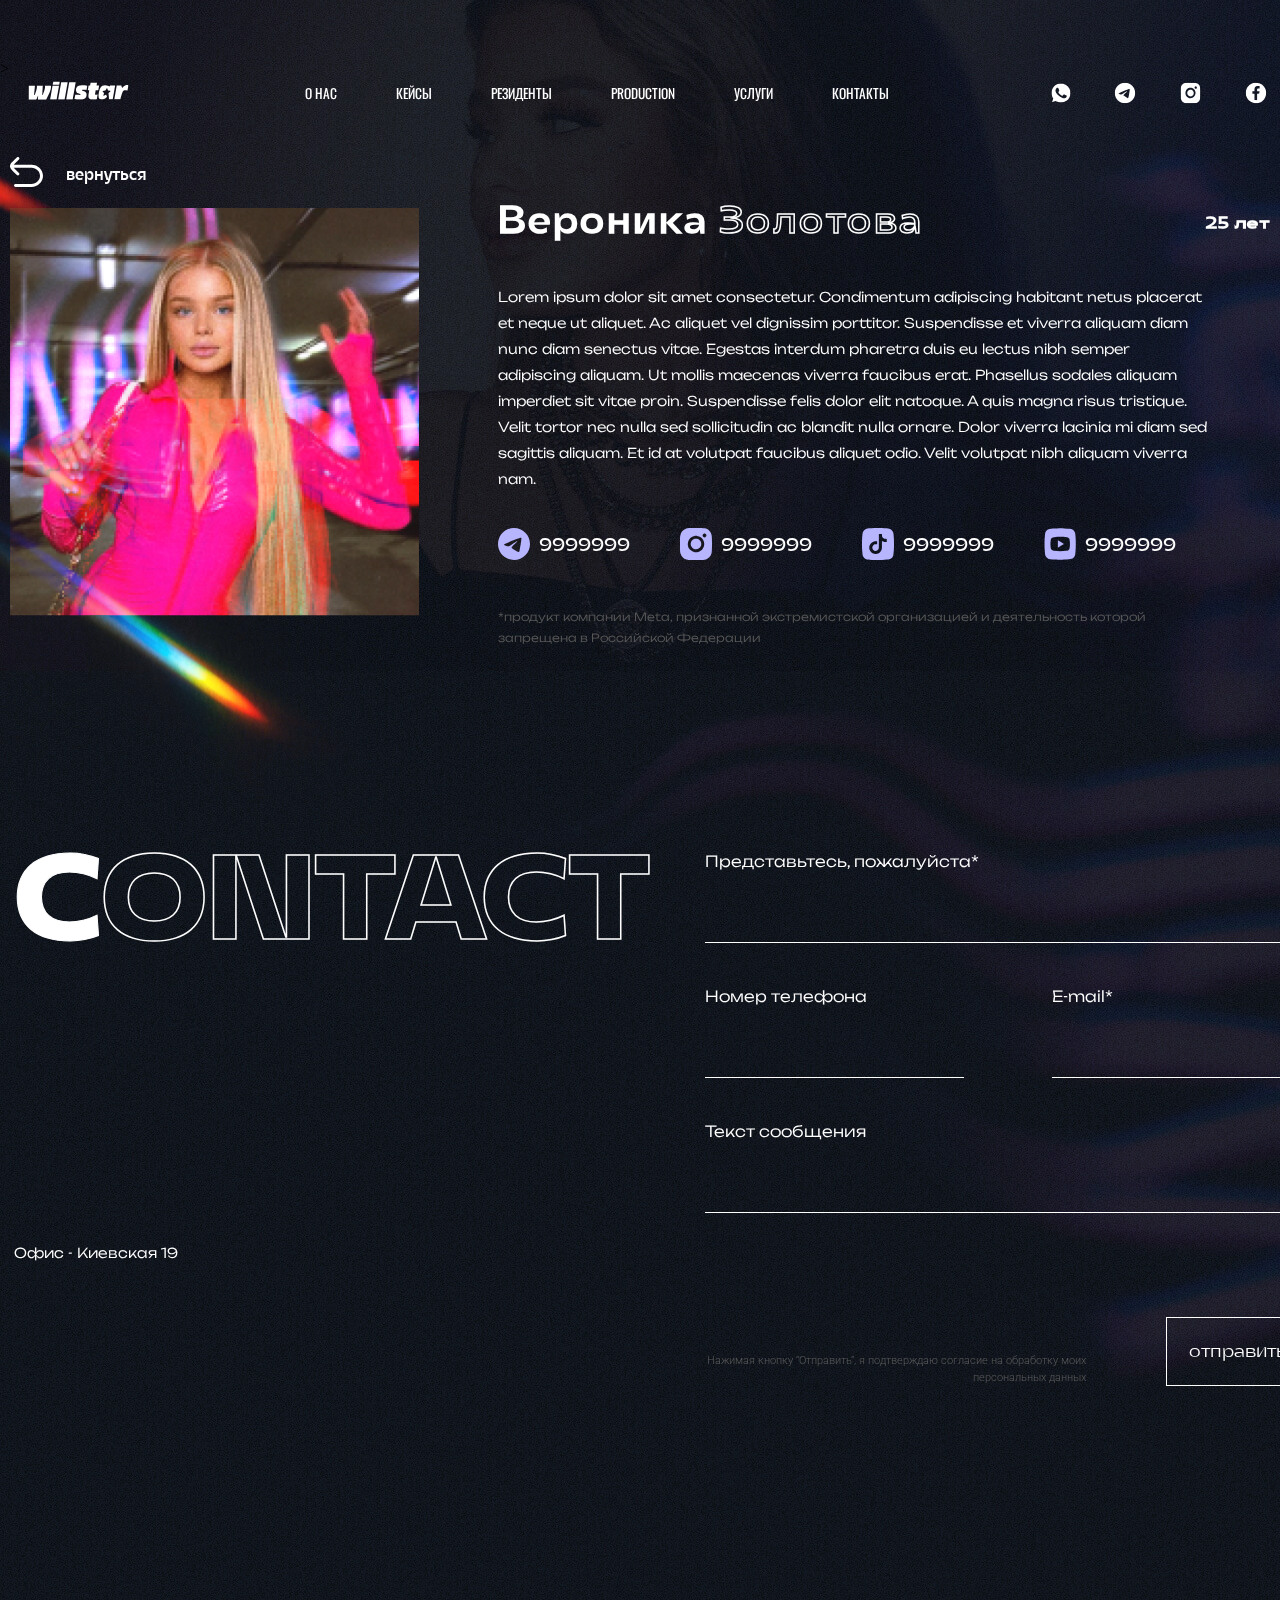
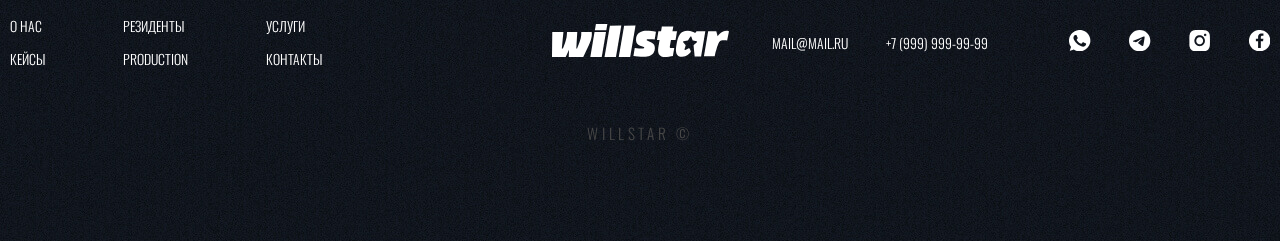
<file: residents.html>
<!DOCTYPE html>
<html lang="ru">
  <head>
    <meta charset="UTF-8" />
    <meta http-equiv="X-UA-Compatible" content="IE=edge" />
    <meta name="viewport" content="width=device-width, initial-scale=1.0" />
    <link rel="preconnect" href="https://fonts.googleapis.com" />
    <link rel="preconnect" href="https://fonts.gstatic.com" crossorigin />
    <link
      href="https://fonts.googleapis.com/css2?family=Oswald:wght@200;300;400&family=Roboto:wght@300&family=Unbounded:wght@300;700&display=swap"
      rel="stylesheet"
    />
    <script src="https://mapgl.2gis.com/api/js/v1"></script>
    <script src="./js/map.js" defer></script>
    <script src="./js/resident.js" defer></script>

    <link rel="stylesheet" href="./styles/residents.css" />
    <title>Willstar</title>
  </head>
  <body>
    <div
      class="body__background relative"
      style="background-image: url('./assets/images/background.png')"
    >
      <img
        class="section__residents_bg"
        src="./assets/images/residents-page/background.png"
        alt=""
      />
      <section class="section_residents_page relative">
        >
        <img
          class="section__residents_fire"
          src="./assets/images/residents-section/fire.png"
          alt=""
        />
        <img
          class="section__residents_highlight"
          src="./assets/images/residents-page/highlight.png"
          alt=""
        />
        <div class="container relative" style="z-index: 1">
          <header class="header">
            <div class="header__logo">
              <svg
                width="137"
                height="25"
                viewBox="0 0 137 25"
                fill="none"
                xmlns="http://www.w3.org/2000/svg"
              >
                <path
                  d="M30.7499 9.1492C30.8929 8.04562 30.8929 7.0037 30.7499 6.01726H22.6519C22.6768 6.8619 22.6519 7.66954 22.596 8.44636C22.54 9.22318 22.4031 10.0555 22.1855 10.9433C21.974 11.8372 21.663 12.8237 21.2649 13.9026L19.4053 18.5512H18.802L19.567 6.02343H11.5747C11.5747 6.07275 11.5747 6.12824 11.5934 6.20222C11.6058 6.27004 11.6121 6.35635 11.6121 6.44883C11.5872 7.24414 11.5312 8.03946 11.4317 8.82244C11.3384 9.61159 11.1767 10.4686 10.9528 11.4118C10.7289 12.349 10.4117 13.4279 10.0136 14.6486L8.44005 18.5573H7.59418L8.84433 6.02959H0.211468L0 25H10.6169L13.1794 19.4266L12.9617 25H24.182L28.2309 16.5906C28.9151 15.1603 29.4749 13.8409 29.8978 12.6326C30.327 11.4242 30.6068 10.2713 30.7499 9.1677V9.1492Z"
                  fill="white"
                />
                <path
                  d="M32.9143 5.98644L29.649 24.9877H38.4933L41.796 5.98644H32.9143Z"
                  fill="white"
                />
                <path
                  d="M42.8595 0H34.0152L33.1631 4.78422H42.0385L42.8595 0Z"
                  fill="white"
                />
                <path
                  d="M44.8125 1.26387L40.6578 24.9877H49.4959L53.6506 1.19605L44.8125 1.26387Z"
                  fill="white"
                />
                <path
                  d="M55.8213 1.26387L51.6665 24.9877H60.5047L64.6594 1.19605L55.8213 1.26387Z"
                  fill="white"
                />
                <path
                  d="M70.6302 17.2441L70.5929 17.2318C70.5929 17.2318 70.5805 17.2441 70.5742 17.2441C70.5618 17.2441 70.5742 17.2441 70.624 17.2441H70.6302Z"
                  fill="white"
                />
                <path
                  d="M73.4539 11.7016C73.6094 11.5968 73.8147 11.5413 74.0759 11.5413C74.9778 11.5413 75.8672 11.5598 76.7566 11.5968C77.646 11.6338 78.5478 11.6831 79.4745 11.7571L80.4697 5.91245C79.1884 5.65351 77.9818 5.46856 76.8499 5.35142C75.7179 5.23428 74.5424 5.17263 73.3358 5.17263C71.3704 5.17263 69.7719 5.45623 68.5404 6.01726C67.3089 6.5783 66.4133 7.33046 65.8598 8.26757C65.3062 9.20469 65.0263 10.2959 65.0263 11.5413C65.0263 12.9285 65.2876 13.9951 65.81 14.7472C66.3325 15.4994 67.1223 16.0481 68.1859 16.3995L70.5991 17.2318C70.5991 17.2318 70.6178 17.2256 70.6364 17.2072C70.8728 17.2996 71.0532 17.3983 71.1713 17.5092C71.2895 17.6202 71.3517 17.7744 71.3517 17.984C71.3517 18.0764 71.3019 18.1751 71.19 18.2676C71.0843 18.36 70.935 18.434 70.7484 18.4772C70.5556 18.5265 70.3317 18.545 70.0767 18.545C69.1562 18.545 68.1921 18.5203 67.2032 18.4772C66.2081 18.4279 65.1569 18.36 64.0436 18.2676L63.0112 24.217C64.0498 24.4266 65.2689 24.5931 66.6683 24.7102C68.0677 24.8274 69.3925 24.889 70.6427 24.889C72.776 24.889 74.5113 24.5931 75.8609 24.0074C77.2106 23.4217 78.1746 22.6449 78.7531 21.6831C79.3315 20.7213 79.6238 19.6178 79.6238 18.3724C79.6238 17.0099 79.3128 15.9864 78.7033 15.2898C78.0876 14.5993 77.2355 14.0259 76.147 13.582L73.9453 12.7374C73.7338 12.6202 73.5597 12.5092 73.4291 12.4044C73.2984 12.2996 73.2363 12.1887 73.2363 12.0715C73.2363 11.9297 73.3109 11.8064 73.4664 11.7016H73.4539Z"
                  fill="white"
                />
                <path
                  d="M92.0818 12.0715H95.627L96.7651 5.56104H93.2386L93.8855 1.89889H85.0411L84.4005 5.56104H82.3418L81.2409 12.0715H83.2623L82.3107 17.5277C81.9064 19.9199 82.1179 21.7633 82.9327 23.0518C83.7474 24.3403 85.2837 24.9877 87.529 24.9877C88.3313 24.9877 89.3265 24.9137 90.5144 24.7596C91.6961 24.6054 92.7162 24.4575 93.5683 24.3218L94.6318 18.0949C94.2524 18.1443 93.7859 18.1813 93.2324 18.2183C92.6788 18.2552 92.2559 18.2737 91.9698 18.2737C91.3043 18.2737 91.0555 17.8298 91.2234 16.9359L92.0818 12.0777V12.0715Z"
                  fill="white"
                />
                <path
                  d="M118.671 5.56104L115.399 24.5314H110.423L109.571 16.2947C109.559 16.1344 109.621 15.9803 109.739 15.8755L112.153 13.8286C112.47 13.5573 112.32 13.0456 111.91 12.984L109.186 12.5832C109.012 12.5586 108.862 12.4353 108.8 12.2688L107.905 9.74723C107.768 9.37115 107.251 9.30949 107.034 9.64858L105.305 12.3551C105.23 12.4723 105.106 12.5524 104.969 12.5709L101.84 13.0148C101.461 13.0703 101.287 13.5203 101.548 13.8101L103.358 15.8385C103.47 15.9679 103.507 16.1406 103.457 16.3009L102.587 19.0752C102.456 19.476 102.879 19.8335 103.265 19.6486L105.802 18.4155C106.045 18.2984 106.337 18.397 106.455 18.6375L107.407 20.5364C107.544 20.8076 107.494 21.1344 107.283 21.3564L106.331 22.3551C105.442 23.2676 104.521 23.9211 103.576 24.3095C102.63 24.6917 101.648 24.889 100.628 24.889C99.5142 24.889 98.5626 24.6609 97.7727 24.2047C96.9766 23.7423 96.4293 22.8792 96.1183 21.6153C95.8135 20.3453 95.8509 18.6128 96.224 16.4057L96.6159 14.1554C97.0699 11.7571 97.7043 9.90136 98.5377 8.57583C99.365 7.25031 100.298 6.34402 101.343 5.86313C102.381 5.38224 103.551 5.1418 104.857 5.1418C106.275 5.1418 107.581 5.39457 108.781 5.90012C109.459 6.18372 110.119 6.52281 110.772 6.90506L111.922 5.5672H118.671V5.56104Z"
                  fill="white"
                />
                <path
                  d="M136.888 5.41924C136.366 5.23428 135.75 5.13564 135.041 5.13564C134.214 5.13564 133.337 5.33292 132.416 5.73366C131.496 6.1344 130.563 6.76942 129.63 7.65105C129.151 8.10111 128.672 8.62515 128.193 9.20469L127.161 5.55487H120.879L117.613 24.5253H125.923L126.439 21.8804C126.626 21.1652 126.85 20.4316 127.129 19.6671C127.745 17.5339 128.286 15.9618 128.747 14.9507C129.207 13.9396 129.673 13.2491 130.146 12.873C130.619 12.4969 131.222 12.312 131.956 12.312C132.69 12.312 133.884 12.349 135.545 12.4168L137 5.45006L136.894 5.41307L136.888 5.41924Z"
                  fill="white"
                />
              </svg>
            </div>
            <div class="header__menu">
              <ul class="header__menu__list">
                <a class="header__menu__item" href="#aboutus">о нас</a>
                <a class="header__menu__item" href="">кейсы</a>
                <a class="header__menu__item" href="#residents">резиденты</a>
                <a class="header__menu__item" href="#production">production</a>
                <a class="header__menu__item" href="#services">услуги</a>
                <a class="header__menu__item" href="#contacts">контакты</a>
              </ul>
            </div>
            <div class="header__social">
              <a
                class="header__social__item"
                href="https://whatsapp.com"
                target="_blank"
                ><svg
                  width="26"
                  height="26"
                  viewBox="0 0 26 26"
                  fill="none"
                  xmlns="http://www.w3.org/2000/svg"
                >
                  <path
                    fill-rule="evenodd"
                    clip-rule="evenodd"
                    d="M12.0589 0.00840525C10.0932 0.199703 8.61094 0.623883 7.0033 1.45501C4.54907 2.72389 2.56731 4.74301 1.34199 7.22318C0.871245 8.17606 0.649386 8.76012 0.403346 9.6946C0.0931619 10.8724 0.00285056 11.5884 5.06043e-05 12.8915C-0.00132392 13.5402 0.0254539 14.2443 0.0619551 14.5182C0.339507 16.6011 0.993679 18.3962 2.08775 20.0768L2.45241 20.637L1.64235 23.025C1.1968 24.3383 0.839325 25.4199 0.847929 25.4286C0.856583 25.4371 1.97092 25.0905 3.32426 24.6582C4.67766 24.2259 5.80304 23.8721 5.82518 23.8721C5.84733 23.8721 6.05626 23.9906 6.28947 24.1353C6.52268 24.2801 7.0113 24.5408 7.37529 24.7148C10.6667 26.2878 14.4293 26.4225 17.7995 25.0878C21.6181 23.5756 24.551 20.2674 25.598 16.2917C25.9186 15.0739 26 14.4064 26 12.9931C26 11.5799 25.9186 10.9123 25.598 9.6946C24.3698 5.0305 20.6262 1.40504 15.9024 0.304935C15.1087 0.120093 14.2829 0.0264522 13.2807 0.00769354C12.7207 -0.00282962 12.1709 -0.0025246 12.0589 0.00840525ZM8.95401 6.04082C9.03831 6.08449 9.15642 6.20828 9.21654 6.31585C9.3683 6.58752 10.6059 9.56415 10.642 9.74421C10.6881 9.97455 10.4625 10.3661 9.9565 10.9343C9.42842 11.5271 9.31495 11.7174 9.36194 11.9312C9.44731 12.3191 10.6247 13.8783 11.3501 14.564C12.4757 15.628 14.1771 16.6384 14.9352 16.693C15.325 16.7211 15.4671 16.611 16.0634 15.8184C16.3338 15.4589 16.6223 15.0976 16.7044 15.0156C16.9008 14.8195 17.1923 14.778 17.5192 14.8994C17.9385 15.0553 20.5019 16.3019 20.6819 16.4375L20.8542 16.5673L20.8258 17.106C20.7528 18.4888 20.2671 19.2069 18.9824 19.8312C17.761 20.4248 16.805 20.4085 14.9333 19.7625C12.4222 18.8958 11.0893 18.0679 9.28323 16.2531C8.37951 15.345 7.7373 14.5772 7.00275 13.5269C5.79235 11.7961 5.32817 10.4596 5.46633 9.10311C5.57711 8.01551 5.9577 7.21265 6.72636 6.44512C7.0982 6.07376 7.58478 5.9209 8.3171 5.9453C8.62779 5.95562 8.85555 5.98978 8.95401 6.04082Z"
                    fill="white"
                  />
                </svg>
              </a>
              <a
                class="header__social__item"
                href="https://telegram.org"
                target="_blank"
                ><svg
                  width="28"
                  height="28"
                  viewBox="0 0 28 28"
                  fill="none"
                  xmlns="http://www.w3.org/2000/svg"
                >
                  <path
                    fill-rule="evenodd"
                    clip-rule="evenodd"
                    d="M14 0C6.2692 0 0 6.2692 0 14C0 21.7308 6.2692 28 14 28C21.7308 28 28 21.7308 28 14C28 6.2692 21.7308 0 14 0ZM20.4904 9.52C20.2804 11.7348 19.3676 17.1052 18.9028 19.586C18.7068 20.636 18.3204 20.986 17.9452 21.0224C17.1332 21.098 16.5144 20.4848 15.7276 19.9696C14.4956 19.1632 13.7984 18.6592 12.6028 17.8696C11.2196 16.9596 12.1156 16.4584 12.9052 15.6408C13.1124 15.4252 16.6936 12.1688 16.7636 11.872C16.772 11.8356 16.7804 11.6984 16.6992 11.6256C16.618 11.5528 16.4976 11.578 16.4108 11.5976C16.2876 11.6256 14.3192 12.9276 10.5056 15.5008C9.9456 15.8844 9.4416 16.072 8.988 16.0608C8.4868 16.0496 7.5264 15.778 6.8124 15.5456C5.936 15.26 5.2388 15.1088 5.3004 14.6272C5.3312 14.3752 5.6784 14.1176 6.342 13.8544C10.4244 12.0764 13.146 10.9032 14.5068 10.3376C18.396 8.7192 19.2024 8.4392 19.7288 8.4308C19.8436 8.428 20.104 8.4588 20.272 8.5932C20.412 8.708 20.454 8.862 20.4708 8.9712C20.4848 9.0804 20.5072 9.3268 20.4904 9.52Z"
                    fill="white"
                  />
                </svg>
              </a>
              <a
                class="header__social__item"
                href="https://instagram.com"
                target="_blank"
                ><svg
                  width="27"
                  height="28"
                  viewBox="0 0 27 28"
                  fill="none"
                  xmlns="http://www.w3.org/2000/svg"
                >
                  <path
                    fill-rule="evenodd"
                    clip-rule="evenodd"
                    d="M8.71538 0.0778615C6.8928 0.142938 5.96017 0.277612 5.01546 0.611951C2.66929 1.44226 1.02973 3.29153 0.416447 5.79924C0.0321483 7.37089 0 8.00204 0 13.9749C0 19.9519 0.0360949 20.6656 0.41801 22.2372C1.05431 24.8556 2.89959 26.8233 5.38208 27.531C6.93169 27.9726 7.49194 28.0057 13.3197 27.9994C19.805 27.9923 20.7125 27.92 22.3018 27.2832C23.3054 26.881 23.9509 26.4446 24.7073 25.6568C25.768 24.5519 26.3823 23.2752 26.7236 21.466C26.9758 20.129 27.0802 14.1022 26.9316 9.45454C26.8779 7.77628 26.8215 7.07664 26.6846 6.39065C26.3307 4.61703 25.7657 3.46953 24.7077 2.37542C23.654 1.28583 22.4809 0.660994 20.8451 0.31804C19.4591 0.0273694 13.4561 -0.0914404 8.71538 0.0778615ZM21.4012 5.01116C22.0397 5.35078 22.3569 5.92385 22.3065 6.64669C22.2042 8.11429 20.5672 8.74654 19.5641 7.70591C18.7259 6.83655 19.0127 5.39821 20.1155 4.93985C20.4455 4.80271 21.0751 4.83768 21.4012 5.01116ZM14.6717 6.90103C15.3353 7.01267 16.4909 7.45874 17.1073 7.8411C17.7947 8.26755 18.7883 9.27159 19.2725 10.0291C21.8827 14.1119 19.8829 19.6406 15.3122 20.9784C14.4231 21.2386 12.6325 21.2604 11.7988 21.0211C10.5362 20.6588 9.46696 20.0198 8.58819 19.1024C7.31163 17.7697 6.65855 16.2401 6.56211 14.357C6.48063 12.7668 6.8521 11.372 7.71542 10.026C8.73405 8.43796 10.3531 7.30445 12.1275 6.93719C12.7912 6.79979 13.9708 6.78307 14.6717 6.90103ZM12.3832 9.5041C10.4652 10.0392 9.14375 11.7148 9.0256 13.7617C8.89775 15.9764 10.3725 18.0232 12.4649 18.5348C14.6534 19.07 16.9188 17.8036 17.7002 15.6079C17.9716 14.8455 18.0357 13.7138 17.8508 12.9515C17.4347 11.2358 16.1887 9.92995 14.5563 9.49872C13.9486 9.33812 12.9694 9.34059 12.3832 9.5041Z"
                    fill="white"
                  />
                </svg>
              </a>
              <a
                class="header__social__item"
                href="https://facebook.com"
                target="_blank"
                ><svg
                  width="28"
                  height="28"
                  viewBox="0 0 28 28"
                  fill="none"
                  xmlns="http://www.w3.org/2000/svg"
                >
                  <path
                    fill-rule="evenodd"
                    clip-rule="evenodd"
                    d="M12.5816 0.0431786C6.87944 0.645079 2.08845 4.63297 0.514312 10.0877C0.0979415 11.5304 -0.00131778 12.2839 1.31453e-05 13.9918C0.00134407 15.7003 0.102705 16.4694 0.514312 17.8958C1.95599 22.8914 6.12095 26.7059 11.2476 27.726C15.1968 28.5117 19.2094 27.5934 22.484 25.1544C23.2749 24.5653 24.5877 23.2559 25.1751 22.4702C26.6507 20.4965 27.5632 18.2993 27.9123 15.8795C28.0285 15.0738 28.0294 12.9191 27.9138 12.104C27.2129 7.16027 23.9943 2.98109 19.412 1.06492C18.4778 0.674233 17.3832 0.357657 16.3432 0.177206C15.4219 0.0173799 13.4811 -0.0517662 12.5816 0.0431786ZM18.6723 4.56292L18.935 4.60647V6.13545V7.66443L17.7967 7.66484C16.5051 7.66526 16.1977 7.72574 15.8809 8.04197C15.5567 8.36547 15.5034 8.65981 15.503 10.1289L15.5026 11.4398H17.1899H18.8773L18.8357 11.702C18.7695 12.1198 18.4446 14.6713 18.4446 14.7732C18.4446 14.847 18.1469 14.8657 16.9736 14.8657H15.5026V19.2004V23.5352H13.7163H11.9301V19.2004V14.8657H10.4941H9.0581V13.1528V11.4398H10.4856H11.9131L11.9486 9.70944C11.9793 8.21592 12.0047 7.90892 12.134 7.46664C12.6207 5.80279 13.7661 4.78539 15.4592 4.51293C15.8385 4.45196 18.2269 4.48909 18.6723 4.56292Z"
                    fill="white"
                  />
                </svg>
              </a>
            </div>
          </header>

          <div class="residents_getback">
            <a href="index.html" class="residents_getback_items">
              <svg
                width="33"
                height="30"
                viewBox="0 0 33 30"
                fill="none"
                xmlns="http://www.w3.org/2000/svg"
              >
                <path
                  d="M8.95589 2.48263C9.54428 1.91827 9.54852 0.999171 8.96536 0.429758C8.38219 -0.139656 7.43246 -0.143757 6.84406 0.420598L3.96178 3.18513C2.88943 4.21362 1.99507 5.0714 1.35738 5.83982C0.68853 6.6458 0.179786 7.49286 0.0438619 8.52485C0.014622 8.74685 0 8.97019 0 9.19355C0 9.4169 0.0146218 9.64024 0.0438614 9.86225C0.179785 10.8942 0.688528 11.7413 1.35738 12.5473C1.99506 13.3157 2.88942 14.1735 3.96177 15.202L6.84406 17.9665C7.43245 18.5309 8.38219 18.5268 8.96535 17.9573C9.54852 17.3879 9.54428 16.4688 8.95589 15.9045L6.13515 13.199C4.98535 12.0961 4.21464 11.3538 3.69645 10.7294C3.67268 10.7007 3.64973 10.6727 3.62757 10.6452H21.5C26.1944 10.6452 30 14.328 30 18.871C30 23.414 26.1944 27.0968 21.5 27.0968H5.50008C4.67166 27.0968 4.00009 27.7467 4.00009 28.5484C4.00009 29.3501 4.67166 30 5.50008 30H21.5C27.8513 30 33 25.0174 33 18.871C33 12.7246 27.8513 7.74194 21.5 7.74194H3.62757C3.64973 7.71442 3.67268 7.68636 3.69645 7.65772C4.21464 7.03328 4.98535 6.29096 6.13515 5.18814L8.95589 2.48263Z"
                  fill="white"
                />
              </svg>
              <span class="residents_getback_label">вернуться</span>
            </a>
          </div>

          <div class="resident__container">
            <div class="resident__container_photo">
              <img src="./assets/images/residents-page/veronica.png" alt="" />
            </div>
            <div class="resident__container_right">
              <div class="resident__container_header">
                <h2 class="resident__title">
                  Вероника <span class="bordered">Золотова</span>
                </h2>
                <div class="resident__age">25 лет</div>
              </div>

              <div class="resident__container_text">
                Lorem ipsum dolor sit amet consectetur. Condimentum adipiscing
                habitant netus placerat et neque ut aliquet. Ac aliquet vel
                dignissim porttitor. Suspendisse et viverra aliquam diam nunc
                diam senectus vitae. Egestas interdum pharetra duis eu lectus
                nibh semper adipiscing aliquam. Ut mollis maecenas viverra
                faucibus erat. Phasellus sodales aliquam imperdiet sit vitae
                proin. Suspendisse felis dolor elit natoque. A quis magna risus
                tristique. Velit tortor nec nulla sed sollicitudin ac blandit
                nulla ornare. Dolor viverra lacinia mi diam sed sagittis
                aliquam. Et id at volutpat faucibus aliquet odio. Velit volutpat
                nibh aliquam viverra nam.
              </div>
              <div class="resident__container_social">
                <div class="resident__container_social_item">
                  <div class="resident__container_social_item_icon">
                    <svg
                      width="43"
                      height="43"
                      viewBox="0 0 43 43"
                      fill="none"
                      xmlns="http://www.w3.org/2000/svg"
                    >
                      <path
                        fill-rule="evenodd"
                        clip-rule="evenodd"
                        d="M21.5 0C9.6277 0 0 9.6277 0 21.5C0 33.3723 9.6277 43 21.5 43C33.3723 43 43 33.3723 43 21.5C43 9.6277 33.3723 0 21.5 0ZM31.4674 14.62C31.1449 18.0213 29.7431 26.2687 29.0293 30.0785C28.7283 31.691 28.1349 32.2285 27.5587 32.2844C26.3117 32.4005 25.3614 31.4588 24.1531 30.6676C22.2611 29.4292 21.1904 28.6552 19.3543 27.4426C17.2301 26.0451 18.6061 25.2754 19.8187 24.0198C20.1369 23.6887 25.6366 18.6878 25.7441 18.232C25.757 18.1761 25.7699 17.9654 25.6452 17.8536C25.5205 17.7418 25.3356 17.7805 25.2023 17.8106C25.0131 17.8536 21.9902 19.8531 16.1336 23.8048C15.2736 24.3939 14.4996 24.682 13.803 24.6648C13.0333 24.6476 11.5584 24.2305 10.4619 23.8736C9.116 23.435 8.0453 23.2028 8.1399 22.4632C8.1872 22.0762 8.7204 21.6806 9.7395 21.2764C16.0089 18.5459 20.1885 16.7442 22.2783 15.8756C28.251 13.3902 29.4894 12.9602 30.2978 12.9473C30.4741 12.943 30.874 12.9903 31.132 13.1967C31.347 13.373 31.4115 13.6095 31.4373 13.7772C31.4588 13.9449 31.4932 14.3233 31.4674 14.62Z"
                        fill="#B8B5FF"
                      />
                    </svg>
                  </div>
                  <div class="resident__container_social_item_subs">
                    9999999
                  </div>
                </div>
                <div class="resident__container_social_item">
                  <div class="resident__container_social_item_icon">
                    <svg
                      width="43"
                      height="43"
                      viewBox="0 0 43 43"
                      fill="none"
                      xmlns="http://www.w3.org/2000/svg"
                    >
                      <path
                        fill-rule="evenodd"
                        clip-rule="evenodd"
                        d="M13.8801 0.119573C10.9774 0.219512 9.49212 0.426333 7.98758 0.939783C4.25109 2.21489 1.63994 5.05484 0.663231 8.90598C0.0511991 11.3196 0 12.2889 0 21.4615C0 30.6405 0.0574844 31.7364 0.665719 34.15C1.67909 38.171 4.61787 41.1929 8.57146 42.2797C11.0394 42.9579 11.9316 43.0087 21.2129 42.999C31.5414 42.9882 32.9866 42.8771 35.5176 41.8992C37.1161 41.2816 38.1441 40.6114 39.3486 39.4015C41.0379 37.7047 42.0162 35.7441 42.5598 32.9657C42.9615 30.9124 43.1277 21.6569 42.8911 14.5195C42.8056 11.9421 42.7157 10.8677 42.4977 9.81421C41.934 7.09044 41.0343 5.3282 39.3493 3.64797C37.6713 1.97467 35.8029 1.0151 33.1978 0.488418C30.9904 0.0420316 21.4301 -0.140426 13.8801 0.119573ZM34.0834 7.6957C35.1003 8.21727 35.6055 9.09734 35.5252 10.2074C35.3622 12.4612 32.7551 13.4322 31.1576 11.8341C29.8227 10.499 30.2795 8.2901 32.0358 7.5862C32.5613 7.37558 33.5641 7.42929 34.0834 7.6957ZM23.366 10.598C24.4229 10.7695 26.2633 11.4545 27.245 12.0417C28.3397 12.6966 29.9221 14.2385 30.6933 15.4018C34.8502 21.6719 31.6654 30.1624 24.3861 32.2169C22.9702 32.6165 20.1185 32.6499 18.7907 32.2825C16.7798 31.7261 15.077 30.7447 13.6775 29.3359C11.6444 27.2892 10.6044 24.9401 10.4508 22.0483C10.321 19.6062 10.9126 17.4641 12.2875 15.3971C13.9098 12.9583 16.4883 11.2176 19.3142 10.6535C20.3712 10.4425 22.2499 10.4169 23.366 10.598ZM19.7213 14.5956C16.6668 15.4174 14.5623 17.9906 14.3741 21.1341C14.1705 24.5351 16.5192 27.6785 19.8515 28.4642C23.337 29.286 26.9447 27.3412 28.1892 23.9693C28.6215 22.7985 28.7236 21.0605 28.4291 19.8897C27.7664 17.255 25.7819 15.2496 23.1823 14.5873C22.2144 14.3407 20.655 14.3445 19.7213 14.5956Z"
                        fill="#B8B5FF"
                      />
                    </svg>
                  </div>
                  <div class="resident__container_social_item_subs">
                    9999999
                  </div>
                </div>
                <div class="resident__container_social_item">
                  <div class="resident__container_social_item_icon">
                    <svg
                      width="43"
                      height="43"
                      viewBox="0 0 43 43"
                      fill="none"
                      xmlns="http://www.w3.org/2000/svg"
                    >
                      <path
                        fill-rule="evenodd"
                        clip-rule="evenodd"
                        d="M16.5805 0.0388939C10.8835 0.306847 7.19155 0.657227 6.05889 1.03752C3.37799 1.9375 1.36278 4.19934 0.822619 6.91458C0.65626 7.75087 0.390002 10.5572 0.188859 13.5953C0.0100654 16.2953 -0.0625275 23.8506 0.0628297 26.7054C0.253722 31.0516 0.627609 35.3844 0.905462 36.4708C1.63131 39.309 4.04544 41.5966 6.9174 42.1676C8.08527 42.3998 12.3414 42.7543 15.9503 42.9199C18.2913 43.0274 24.7271 43.0265 27.0409 42.9185C31.2554 42.7217 35.4601 42.3447 36.5103 42.0697C39.1927 41.367 41.4007 39.1498 42.0858 36.4708C42.3544 35.4205 42.7344 31.0778 42.9185 26.9552C43.0272 24.5224 43.0272 18.4648 42.9185 16.032C42.7344 11.9094 42.3544 7.56669 42.0858 6.51639C41.3988 3.82989 39.1584 1.58939 36.472 0.902325C35.442 0.638826 31.0869 0.252399 27.0829 0.0691425C25.4661 -0.00488266 17.9699 -0.0263928 16.5805 0.0388939ZM26.7903 9.24709C26.792 10.6256 26.9237 11.3857 27.2889 12.1249C27.7921 13.1434 28.8012 14.0095 29.8976 14.3641C30.3356 14.5056 30.7322 14.549 31.9014 14.583L33.3591 14.6252L33.3087 14.877C33.2811 15.0155 33.2584 15.937 33.2584 16.9248V18.7208H32.2048C30.1533 18.7208 28.7581 18.4487 27.4583 17.7952L26.7889 17.4586L26.7885 22.2279C26.7882 27.3906 26.7599 27.8151 26.3309 29.0978C24.6657 34.0759 18.7944 36.3844 14.1859 33.8729C12.1519 32.7644 10.7116 30.9705 10.0148 28.6776C9.79986 27.9706 9.7849 27.8204 9.7849 26.367C9.7849 24.9173 9.80019 24.7628 10.0114 24.0745C10.4885 22.5201 11.145 21.4044 12.2016 20.3526C13.3475 19.212 14.6131 18.4859 16.1604 18.081C16.885 17.8915 17.229 17.8553 18.66 17.8181L20.3194 17.7751V19.8349V21.8946L18.87 21.9319C17.1879 21.9752 16.7072 22.0977 15.7656 22.7233C14.5481 23.5322 13.8499 24.8603 13.8499 26.367C13.8499 27.5854 14.2716 28.6104 15.1236 29.4624C16.5011 30.84 18.4137 31.1613 20.2159 30.3179C20.9064 29.9947 21.8634 29.0501 22.19 28.3692C22.692 27.3226 22.6719 27.7765 22.6719 17.4848V8.04975H24.7304H26.7889L26.7903 9.24709Z"
                        fill="#B8B5FF"
                      />
                    </svg>
                  </div>
                  <div class="resident__container_social_item_subs">
                    9999999
                  </div>
                </div>
                <div class="resident__container_social_item">
                  <div class="resident__container_social_item_icon">
                    <svg
                      width="44"
                      height="43"
                      viewBox="0 0 44 43"
                      fill="none"
                      xmlns="http://www.w3.org/2000/svg"
                    >
                      <path
                        d="M0.728417 25.2605V17.6946C0.756481 17.3487 0.793524 17.0028 0.811485 16.6558C0.861999 15.6911 0.88445 14.7241 0.954047 13.7617C1.091 11.8784 1.28295 9.9984 1.39745 8.11282C1.60063 4.75381 3.80191 1.81033 7.07073 0.997249C8.87128 0.549157 10.7717 0.468298 12.6351 0.312196C14.5446 0.150479 16.4618 0.0348058 18.378 0.0179602C21.639 -0.0123618 24.9033 -0.0146079 28.162 0.0943268C30.6765 0.177432 33.1854 0.434607 35.6953 0.640123C38.2951 0.8535 40.3527 2.03044 41.8098 4.20689C42.6472 5.45908 43.0064 6.86512 43.1041 8.35989C43.2758 10.971 43.5699 13.5764 43.6474 16.1897C43.7439 19.4914 43.7619 22.801 43.6519 26.1016C43.5475 29.2169 43.3263 32.3368 42.9839 35.4352C42.6416 38.5382 40.8534 40.6484 37.9707 41.8208C36.8527 42.2756 35.6583 42.3408 34.474 42.4239C32.0044 42.5957 29.5326 42.7518 27.0619 42.9169C26.7723 42.936 26.4838 42.9719 26.1942 43H18.378C18.0446 42.9719 17.7123 42.9349 17.379 42.9169C16.4282 42.8675 15.4763 42.845 14.5266 42.7765C12.6284 42.6384 10.7324 42.4879 8.83648 42.3194C5.79553 42.0488 3.55047 40.5709 2.16751 37.8318C1.64216 36.7907 1.45919 35.6632 1.37612 34.5098C1.22682 32.4165 1.05171 30.3243 0.899043 28.2298C0.8272 27.2415 0.783422 26.251 0.727295 25.2616L0.728417 25.2605ZM22.0835 31.4102C25.0515 31.2283 27.8455 31.0655 30.6372 30.8802C31.6419 30.8139 32.5882 30.523 33.4334 29.9582C34.2237 29.4303 34.895 28.7666 35.0678 27.8087C35.3047 26.4902 35.4832 25.156 35.5966 23.8208C35.8132 21.2715 35.6527 18.73 35.2699 16.2021C35.1329 15.2969 34.9691 14.4131 34.2922 13.7123C33.4402 12.8318 32.4029 12.2591 31.2063 12.1625C28.4314 11.939 25.6498 11.6942 22.8693 11.6852C19.8788 11.6762 16.8862 11.9143 13.8957 12.0738C12.7272 12.1355 11.6484 12.5095 10.7178 13.244C10.087 13.7415 9.5549 14.3434 9.42019 15.1464C9.19457 16.4817 9.00486 17.8282 8.89148 19.177C8.6782 21.6982 8.83648 24.2116 9.21702 26.7115C9.34948 27.5852 9.48081 28.4544 10.1173 29.1484C10.9873 30.0985 12.0671 30.6915 13.3277 30.7982C16.2968 31.0509 19.2727 31.2182 22.0835 31.4091V31.4102Z"
                        fill="#B8B5FF"
                      />
                      <path
                        d="M19.0515 16.3222C21.8579 18.0461 24.6126 19.7396 27.4391 21.477C24.6272 23.2042 21.8657 24.9011 19.0515 26.6283V16.3222Z"
                        fill="#B8B5FF"
                      />
                    </svg>
                  </div>
                  <div class="resident__container_social_item_subs">
                    9999999
                  </div>
                </div>
              </div>

              <div class="resident__caption">
                *продукт компании Meta, признанной экстремистской организацией и
                деятельность которой запрещена в Российской Федерации
              </div>
            </div>
          </div>
        </div>
      </section>

      <section class="contact-section relative" id="contacts">
        <div class="container contact">
          <div class="contact__wrapper">
            <div class="contact__left">
              <h1 class="main__title contact">
                c<span class="bordered">ontact</span>
              </h1>
              <div class="contact__map_wrapper">
                <div class="contact__map_wrapper_text">Офис - Киевская 19</div>
                <div class="contact__map_wrapper_map" id="map"></div>
              </div>
            </div>
            <div class="contact__right">
              <div class="contact__form">
                <form action="">
                  <div class="form__wrapper">
                    <div class="input__wrapper">
                      <label for="name">Представьтесь, пожалуйста*</label>
                      <input type="text" name="name" id="name" />
                    </div>
                    <div class="input__container">
                      <div class="input__wrapper">
                        <label for="tel">Номер телефона</label>
                        <input type="tel" name="tel" id="tel" />
                      </div>
                      <div class="input__wrapper">
                        <label for="email">E-mail*</label>
                        <input type="text" name="email" id="email" />
                      </div>
                    </div>
                    <div class="input__wrapper">
                      <label for="message">Текст сообщения</label>
                      <input type="text" name="message" id="message" />
                    </div>

                    <div class="form__footer">
                      <div class="form__footer_text">
                        Нажимая кнопку “Отправить”, я подтверждаю согласие на
                        обработку моих персональных данных
                      </div>
                      <button
                        class="form__footer_btn main_btn"
                        type="submit"
                        id="submit"
                      >
                        отправить
                      </button>
                    </div>
                  </div>
                </form>
              </div>
            </div>
          </div>
        </div>
      </section>
      <footer>
        <div class="container footer">
          <div class="footer__wrapper relative">
            <div class="footer__center">
              <svg
                width="177"
                height="33"
                viewBox="0 0 177 33"
                fill="none"
                xmlns="http://www.w3.org/2000/svg"
              >
                <path
                  d="M39.728 12.0769C39.9128 10.6202 39.9128 9.24488 39.728 7.94279H29.2656C29.2978 9.05771 29.2656 10.1238 29.1933 11.1492C29.121 12.1746 28.9442 13.2732 28.663 14.4451C28.3897 15.6252 27.988 16.9272 27.4737 18.3514L25.071 24.4875H24.2916L25.28 7.95093H14.9542C14.9542 8.01603 14.9542 8.08927 14.9783 8.18693C14.9944 8.27645 15.0025 8.39038 15.0025 8.51245C14.9703 9.56227 14.898 10.6121 14.7694 11.6456C14.6489 12.6873 14.44 13.8185 14.1507 15.0636C13.8614 16.3006 13.4516 17.7248 12.9373 19.3361L10.9043 24.4957H9.81146L11.4266 7.95906H0.27321L0 33H13.7168L17.0274 25.6432L16.7462 33H31.2424L36.4736 21.8996C37.3575 20.0116 38.0807 18.27 38.6271 16.675C39.1815 15.0799 39.5431 13.5581 39.728 12.1014V12.0769Z"
                  fill="white"
                />
                <path
                  d="M42.5244 7.9021L38.3057 32.9837H49.7323L53.9992 7.9021H42.5244Z"
                  fill="white"
                />
                <path
                  d="M55.3733 0H43.9467L42.8458 6.31517H54.3126L55.3733 0Z"
                  fill="white"
                />
                <path
                  d="M57.8964 1.66831L52.5287 32.9837H63.9472L69.315 1.57879L57.8964 1.66831Z"
                  fill="white"
                />
                <path
                  d="M72.1194 1.66831L66.7517 32.9837H78.1702L83.538 1.57879L72.1194 1.66831Z"
                  fill="white"
                />
                <path
                  d="M91.2522 22.7623L91.204 22.746C91.204 22.746 91.1879 22.7623 91.1799 22.7623C91.1638 22.7623 91.1799 22.7623 91.2442 22.7623H91.2522Z"
                  fill="white"
                />
                <path
                  d="M94.9003 15.4461C95.1012 15.3078 95.3664 15.2345 95.7039 15.2345C96.8691 15.2345 98.0182 15.2589 99.1673 15.3078C100.316 15.3566 101.481 15.4217 102.679 15.5194L103.965 7.80444C102.309 7.46264 100.75 7.2185 99.2878 7.06387C97.8253 6.90925 96.3066 6.82787 94.7477 6.82787C92.2084 6.82787 90.1433 7.20222 88.5522 7.94279C86.9612 8.68335 85.8041 9.6762 85.0889 10.9132C84.3737 12.1502 84.0121 13.5906 84.0121 15.2345C84.0121 17.0656 84.3496 18.4735 85.0246 19.4663C85.6996 20.4592 86.7201 21.1835 88.0942 21.6473L91.212 22.746C91.212 22.746 91.2361 22.7379 91.2602 22.7134C91.5656 22.8355 91.7986 22.9657 91.9513 23.1122C92.104 23.2587 92.1843 23.4621 92.1843 23.7388C92.1843 23.8609 92.12 23.9911 91.9754 24.1132C91.8388 24.2353 91.6459 24.3329 91.4049 24.3899C91.1558 24.455 90.8665 24.4794 90.537 24.4794C89.3477 24.4794 88.1022 24.4469 86.8246 24.3899C85.5389 24.3248 84.1809 24.2353 82.7425 24.1132L81.4086 31.9665C82.7505 32.2432 84.3255 32.4629 86.1335 32.6175C87.9415 32.7721 89.6531 32.8535 91.2683 32.8535C94.0245 32.8535 96.2664 32.4629 98.0101 31.6898C99.7538 30.9166 100.999 29.8912 101.747 28.6217C102.494 27.3522 102.872 25.8954 102.872 24.2515C102.872 22.453 102.47 21.1021 101.682 20.1825C100.887 19.271 99.786 18.5142 98.3798 17.9282L95.5352 16.8133C95.2619 16.6587 95.0369 16.5122 94.8682 16.3739C94.6995 16.2355 94.6191 16.089 94.6191 15.9344C94.6191 15.7472 94.7155 15.5845 94.9164 15.4461H94.9003Z"
                  fill="white"
                />
                <path
                  d="M118.967 15.9344H123.547L125.018 7.34057H120.462L121.297 2.50654H109.871L109.043 7.34057H106.383L104.961 15.9344H107.572L106.343 23.1366C105.821 26.2942 106.094 28.7275 107.147 30.4284C108.199 32.1292 110.184 32.9837 113.085 32.9837C114.121 32.9837 115.407 32.8861 116.942 32.6826C118.469 32.4792 119.787 32.2839 120.887 32.1048L122.262 23.8853C121.771 23.9504 121.169 23.9993 120.454 24.0481C119.738 24.0969 119.192 24.1213 118.822 24.1213C117.962 24.1213 117.641 23.5354 117.858 22.3554L118.967 15.9425V15.9344Z"
                  fill="white"
                />
                <path
                  d="M153.319 7.34057L149.092 32.3815H142.664L141.563 21.509C141.547 21.2974 141.627 21.094 141.78 20.9556L144.898 18.2538C145.308 17.8957 145.115 17.2202 144.584 17.1388L141.065 16.6099C140.84 16.5773 140.647 16.4145 140.567 16.1948L139.41 12.8663C139.233 12.3699 138.566 12.2885 138.285 12.7361L136.051 16.3088C135.954 16.4634 135.793 16.5692 135.617 16.5936L131.575 17.1795C131.085 17.2528 130.86 17.8469 131.197 18.2293L133.535 20.9068C133.68 21.0777 133.728 21.3055 133.664 21.5171L132.539 25.1793C132.37 25.7083 132.917 26.1803 133.415 25.9361L136.693 24.3085C137.007 24.1539 137.385 24.2841 137.537 24.6015L138.767 27.108C138.943 27.4661 138.879 27.8974 138.606 28.1904L137.376 29.5088C136.227 30.7132 135.038 31.5758 133.817 32.0885C132.595 32.5931 131.326 32.8535 130.008 32.8535C128.569 32.8535 127.34 32.5524 126.32 31.9502C125.291 31.3398 124.584 30.2005 124.182 28.5322C123.788 26.8557 123.837 24.5689 124.319 21.6555L124.825 18.6851C125.411 15.5194 126.231 13.0698 127.308 11.3201C128.377 9.57041 129.582 8.37411 130.932 7.73933C132.274 7.10456 133.785 6.78718 135.472 6.78718C137.304 6.78718 138.992 7.12084 140.543 7.78816C141.418 8.16252 142.27 8.61011 143.114 9.11467L144.6 7.34871H153.319V7.34057Z"
                  fill="white"
                />
                <path
                  d="M176.855 7.15339C176.18 6.90925 175.385 6.77904 174.469 6.77904C173.4 6.77904 172.267 7.03946 171.078 7.56843C169.888 8.09741 168.683 8.93563 167.478 10.0994C166.859 10.6935 166.24 11.3852 165.622 12.1502L164.288 7.33243H156.172L151.953 32.3734H162.689L163.356 28.8821C163.597 27.9381 163.886 26.9697 164.247 25.9605C165.043 23.1448 165.742 21.0695 166.337 19.7349C166.931 18.4002 167.534 17.4888 168.145 16.9924C168.755 16.4959 169.535 16.2518 170.483 16.2518C171.431 16.2518 172.974 16.3006 175.12 16.3901L177 7.19408L176.863 7.14525L176.855 7.15339Z"
                  fill="white"
                />
              </svg>
            </div>
            <div class="footer__wrapper_left">
              <div class="footer_left_item">
                <a href="#aboutus" class="footer_link">о нас</a>
                <a href="#cases" class="footer_link">кейсы</a>
              </div>
              <div class="footer_left_item">
                <a href="#residents" class="footer_link">резиденты</a>
                <a href="production.html" class="footer_link">production</a>
              </div>
              <div class="footer_left_item">
                <a href="#services" class="footer_link">услуги</a>
                <a href="#contacts" class="footer_link">контакты</a>
              </div>
            </div>

            <div class="footer__wrapper_right">
              <div class="footer_right_item links">
                <a class="footer_right_email footer_link">Mail@mail.ru</a>
                <a class="footer_right_tel footer_link" href="tel:+79999999999"
                  >+7 (999) 999-99-99</a
                >
              </div>
              <div class="footer_right_item social">
                <a href="https://whatsapp.com" target="_blank"
                  ><svg
                    width="26"
                    height="26"
                    viewBox="0 0 26 26"
                    fill="none"
                    xmlns="http://www.w3.org/2000/svg"
                  >
                    <path
                      fill-rule="evenodd"
                      clip-rule="evenodd"
                      d="M12.0589 0.00840525C10.0932 0.199703 8.61094 0.623883 7.0033 1.45501C4.54907 2.72389 2.56731 4.74301 1.34199 7.22318C0.871245 8.17606 0.649386 8.76012 0.403346 9.6946C0.0931619 10.8724 0.00285056 11.5884 5.06043e-05 12.8915C-0.00132392 13.5402 0.0254539 14.2443 0.0619551 14.5182C0.339507 16.6011 0.993679 18.3962 2.08775 20.0768L2.45241 20.637L1.64235 23.025C1.1968 24.3383 0.839325 25.4199 0.847929 25.4286C0.856583 25.4371 1.97092 25.0905 3.32426 24.6582C4.67766 24.2259 5.80304 23.8721 5.82518 23.8721C5.84733 23.8721 6.05626 23.9906 6.28947 24.1353C6.52268 24.2801 7.0113 24.5408 7.37529 24.7148C10.6667 26.2878 14.4293 26.4225 17.7995 25.0878C21.6181 23.5756 24.551 20.2674 25.598 16.2917C25.9186 15.0739 26 14.4064 26 12.9931C26 11.5799 25.9186 10.9123 25.598 9.6946C24.3698 5.0305 20.6262 1.40504 15.9024 0.304935C15.1087 0.120093 14.2829 0.0264522 13.2807 0.00769354C12.7207 -0.00282962 12.1709 -0.0025246 12.0589 0.00840525ZM8.95401 6.04082C9.03831 6.08449 9.15642 6.20828 9.21654 6.31585C9.3683 6.58752 10.6059 9.56415 10.642 9.74421C10.6881 9.97455 10.4625 10.3661 9.9565 10.9343C9.42842 11.5271 9.31495 11.7174 9.36194 11.9312C9.44731 12.3191 10.6247 13.8783 11.3501 14.564C12.4757 15.628 14.1771 16.6384 14.9352 16.693C15.325 16.7211 15.4671 16.611 16.0634 15.8184C16.3338 15.4589 16.6223 15.0976 16.7044 15.0156C16.9008 14.8195 17.1923 14.778 17.5192 14.8994C17.9385 15.0553 20.5019 16.3019 20.6819 16.4375L20.8542 16.5673L20.8258 17.106C20.7528 18.4888 20.2671 19.2069 18.9824 19.8312C17.761 20.4248 16.805 20.4085 14.9333 19.7625C12.4222 18.8958 11.0893 18.0679 9.28323 16.2531C8.37951 15.345 7.7373 14.5772 7.00275 13.5269C5.79235 11.7961 5.32817 10.4596 5.46633 9.10311C5.57711 8.01551 5.9577 7.21265 6.72636 6.44512C7.0982 6.07376 7.58478 5.9209 8.3171 5.9453C8.62779 5.95562 8.85555 5.98978 8.95401 6.04082Z"
                      fill="white"
                    />
                  </svg>
                </a>
                <a href="https://telegram.org" target="_blank"
                  ><svg
                    width="28"
                    height="28"
                    viewBox="0 0 28 28"
                    fill="none"
                    xmlns="http://www.w3.org/2000/svg"
                  >
                    <path
                      fill-rule="evenodd"
                      clip-rule="evenodd"
                      d="M14 0C6.2692 0 0 6.2692 0 14C0 21.7308 6.2692 28 14 28C21.7308 28 28 21.7308 28 14C28 6.2692 21.7308 0 14 0ZM20.4904 9.52C20.2804 11.7348 19.3676 17.1052 18.9028 19.586C18.7068 20.636 18.3204 20.986 17.9452 21.0224C17.1332 21.098 16.5144 20.4848 15.7276 19.9696C14.4956 19.1632 13.7984 18.6592 12.6028 17.8696C11.2196 16.9596 12.1156 16.4584 12.9052 15.6408C13.1124 15.4252 16.6936 12.1688 16.7636 11.872C16.772 11.8356 16.7804 11.6984 16.6992 11.6256C16.618 11.5528 16.4976 11.578 16.4108 11.5976C16.2876 11.6256 14.3192 12.9276 10.5056 15.5008C9.9456 15.8844 9.4416 16.072 8.988 16.0608C8.4868 16.0496 7.5264 15.778 6.8124 15.5456C5.936 15.26 5.2388 15.1088 5.3004 14.6272C5.3312 14.3752 5.6784 14.1176 6.342 13.8544C10.4244 12.0764 13.146 10.9032 14.5068 10.3376C18.396 8.7192 19.2024 8.4392 19.7288 8.4308C19.8436 8.428 20.104 8.4588 20.272 8.5932C20.412 8.708 20.454 8.862 20.4708 8.9712C20.4848 9.0804 20.5072 9.3268 20.4904 9.52Z"
                      fill="white"
                    />
                  </svg>
                </a>
                <a href="https://instagram.com" target="_blank"
                  ><svg
                    width="27"
                    height="28"
                    viewBox="0 0 27 28"
                    fill="none"
                    xmlns="http://www.w3.org/2000/svg"
                  >
                    <path
                      fill-rule="evenodd"
                      clip-rule="evenodd"
                      d="M8.71538 0.0778615C6.8928 0.142938 5.96017 0.277612 5.01546 0.611951C2.66929 1.44226 1.02973 3.29153 0.416447 5.79924C0.0321483 7.37089 0 8.00204 0 13.9749C0 19.9519 0.0360949 20.6656 0.41801 22.2372C1.05431 24.8556 2.89959 26.8233 5.38208 27.531C6.93169 27.9726 7.49194 28.0057 13.3197 27.9994C19.805 27.9923 20.7125 27.92 22.3018 27.2832C23.3054 26.881 23.9509 26.4446 24.7073 25.6568C25.768 24.5519 26.3823 23.2752 26.7236 21.466C26.9758 20.129 27.0802 14.1022 26.9316 9.45454C26.8779 7.77628 26.8215 7.07664 26.6846 6.39065C26.3307 4.61703 25.7657 3.46953 24.7077 2.37542C23.654 1.28583 22.4809 0.660994 20.8451 0.31804C19.4591 0.0273694 13.4561 -0.0914404 8.71538 0.0778615ZM21.4012 5.01116C22.0397 5.35078 22.3569 5.92385 22.3065 6.64669C22.2042 8.11429 20.5672 8.74654 19.5641 7.70591C18.7259 6.83655 19.0127 5.39821 20.1155 4.93985C20.4455 4.80271 21.0751 4.83768 21.4012 5.01116ZM14.6717 6.90103C15.3353 7.01267 16.4909 7.45874 17.1073 7.8411C17.7947 8.26755 18.7883 9.27159 19.2725 10.0291C21.8827 14.1119 19.8829 19.6406 15.3122 20.9784C14.4231 21.2386 12.6325 21.2604 11.7988 21.0211C10.5362 20.6588 9.46696 20.0198 8.58819 19.1024C7.31163 17.7697 6.65855 16.2401 6.56211 14.357C6.48063 12.7668 6.8521 11.372 7.71542 10.026C8.73405 8.43796 10.3531 7.30445 12.1275 6.93719C12.7912 6.79979 13.9708 6.78307 14.6717 6.90103ZM12.3832 9.5041C10.4652 10.0392 9.14375 11.7148 9.0256 13.7617C8.89775 15.9764 10.3725 18.0232 12.4649 18.5348C14.6534 19.07 16.9188 17.8036 17.7002 15.6079C17.9716 14.8455 18.0357 13.7138 17.8508 12.9515C17.4347 11.2358 16.1887 9.92995 14.5563 9.49872C13.9486 9.33812 12.9694 9.34059 12.3832 9.5041Z"
                      fill="white"
                    />
                  </svg>
                </a>
                <a href="https://facebook.com" target="_blank"
                  ><svg
                    width="28"
                    height="28"
                    viewBox="0 0 28 28"
                    fill="none"
                    xmlns="http://www.w3.org/2000/svg"
                  >
                    <path
                      fill-rule="evenodd"
                      clip-rule="evenodd"
                      d="M12.5816 0.0431786C6.87944 0.645079 2.08845 4.63297 0.514312 10.0877C0.0979415 11.5304 -0.00131778 12.2839 1.31453e-05 13.9918C0.00134407 15.7003 0.102705 16.4694 0.514312 17.8958C1.95599 22.8914 6.12095 26.7059 11.2476 27.726C15.1968 28.5117 19.2094 27.5934 22.484 25.1544C23.2749 24.5653 24.5877 23.2559 25.1751 22.4702C26.6507 20.4965 27.5632 18.2993 27.9123 15.8795C28.0285 15.0738 28.0294 12.9191 27.9138 12.104C27.2129 7.16027 23.9943 2.98109 19.412 1.06492C18.4778 0.674233 17.3832 0.357657 16.3432 0.177206C15.4219 0.0173799 13.4811 -0.0517662 12.5816 0.0431786ZM18.6723 4.56292L18.935 4.60647V6.13545V7.66443L17.7967 7.66484C16.5051 7.66526 16.1977 7.72574 15.8809 8.04197C15.5567 8.36547 15.5034 8.65981 15.503 10.1289L15.5026 11.4398H17.1899H18.8773L18.8357 11.702C18.7695 12.1198 18.4446 14.6713 18.4446 14.7732C18.4446 14.847 18.1469 14.8657 16.9736 14.8657H15.5026V19.2004V23.5352H13.7163H11.9301V19.2004V14.8657H10.4941H9.0581V13.1528V11.4398H10.4856H11.9131L11.9486 9.70944C11.9793 8.21592 12.0047 7.90892 12.134 7.46664C12.6207 5.80279 13.7661 4.78539 15.4592 4.51293C15.8385 4.45196 18.2269 4.48909 18.6723 4.56292Z"
                      fill="white"
                    />
                  </svg>
                </a>
              </div>
            </div>
          </div>
          <div class="footer_bottom_logo">willstar ©</div>
        </div>
      </footer>
    </div>
  </body>
</html>
</file>
<file: app/styles/main.css>
/* font-family: 'Oswald', sans-serif;
font-family: 'Roboto', sans-serif;
font-family: 'Unbounded', cursive; */

@import url('fonts.css');
@import url('vars.css');
@import url('reset.css');
@import url('./components/container.css');
@import url('./components/buttons.css');
@import url('./components/header.css');
@import url('./sections/first-section.css');
@import url('./sections/aboutus-section.css');
@import url('./sections/cases-section.css');
@import url('./owlcarousel/owl.carousel.min.css');
@import url('./owlcarousel/owl.theme.default.min.css');

html,
body {
  background-color: var(--bg-color);
}

.relative {
  position: relative;
}
.divider_vertical {
  height: 51px;
  width: 2px;

  background-color: #fff;
}
.bordered {
  color: transparent;

  -webkit-text-stroke: 2px;
  -webkit-text-stroke-width: 2px;
  -webkit-text-stroke-color: #fff;
}

.main__title {
  font-family: 'AsgardWide';
  font-style: normal;
  font-weight: 700;
  font-size: 157.187px;
  line-height: 189px;

  color: #ffffff;

  text-transform: uppercase;
}
</file>
<file: styles/residents.css>
@import url('fonts.css');
@import url('vars.css');
@import url('reset.css');
@import url('./components/container.css');
@import url('./components/buttons.css');
@import url('./components/header.css');
@import url('common.css');
@import url('./sections/residents-page/residents-page.css');
@import url('./sections/contact-section.css');
@import url('./sections/footer.css');
@import url('./components/header.css');
</file>
